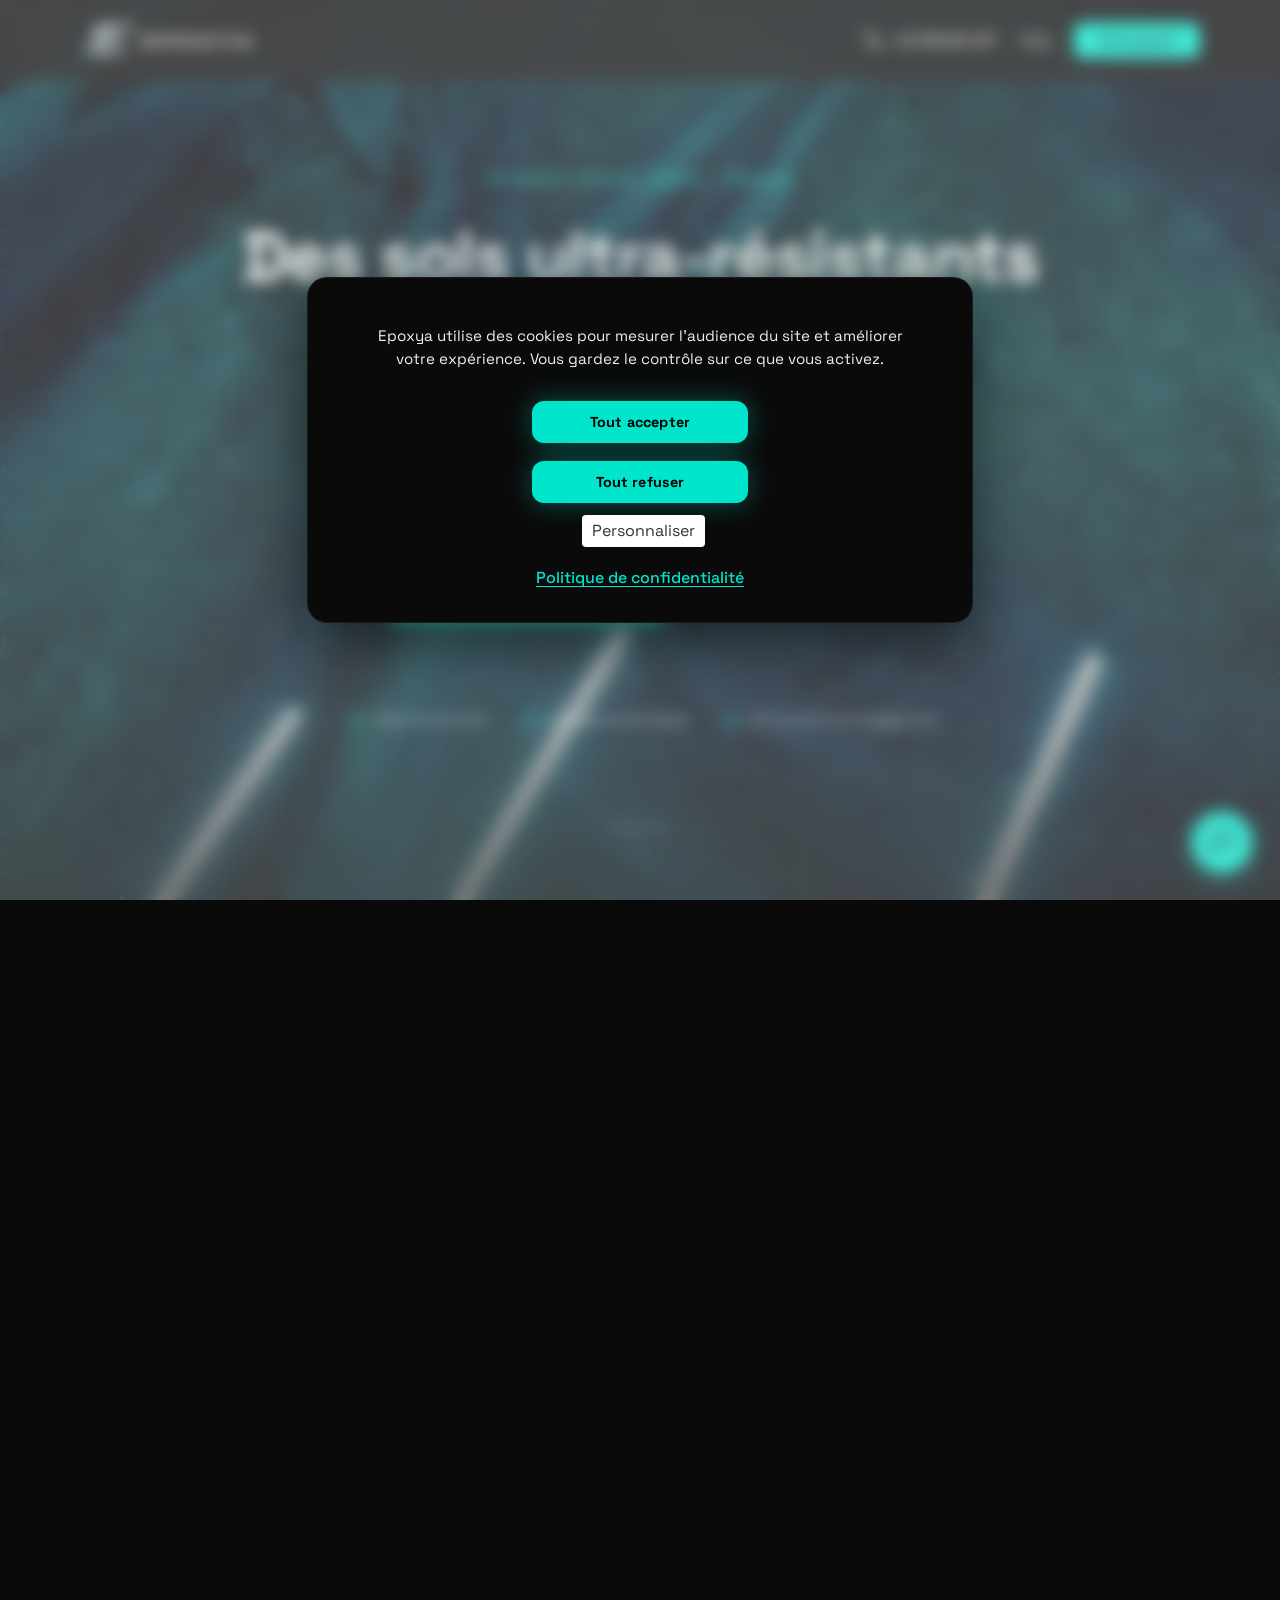
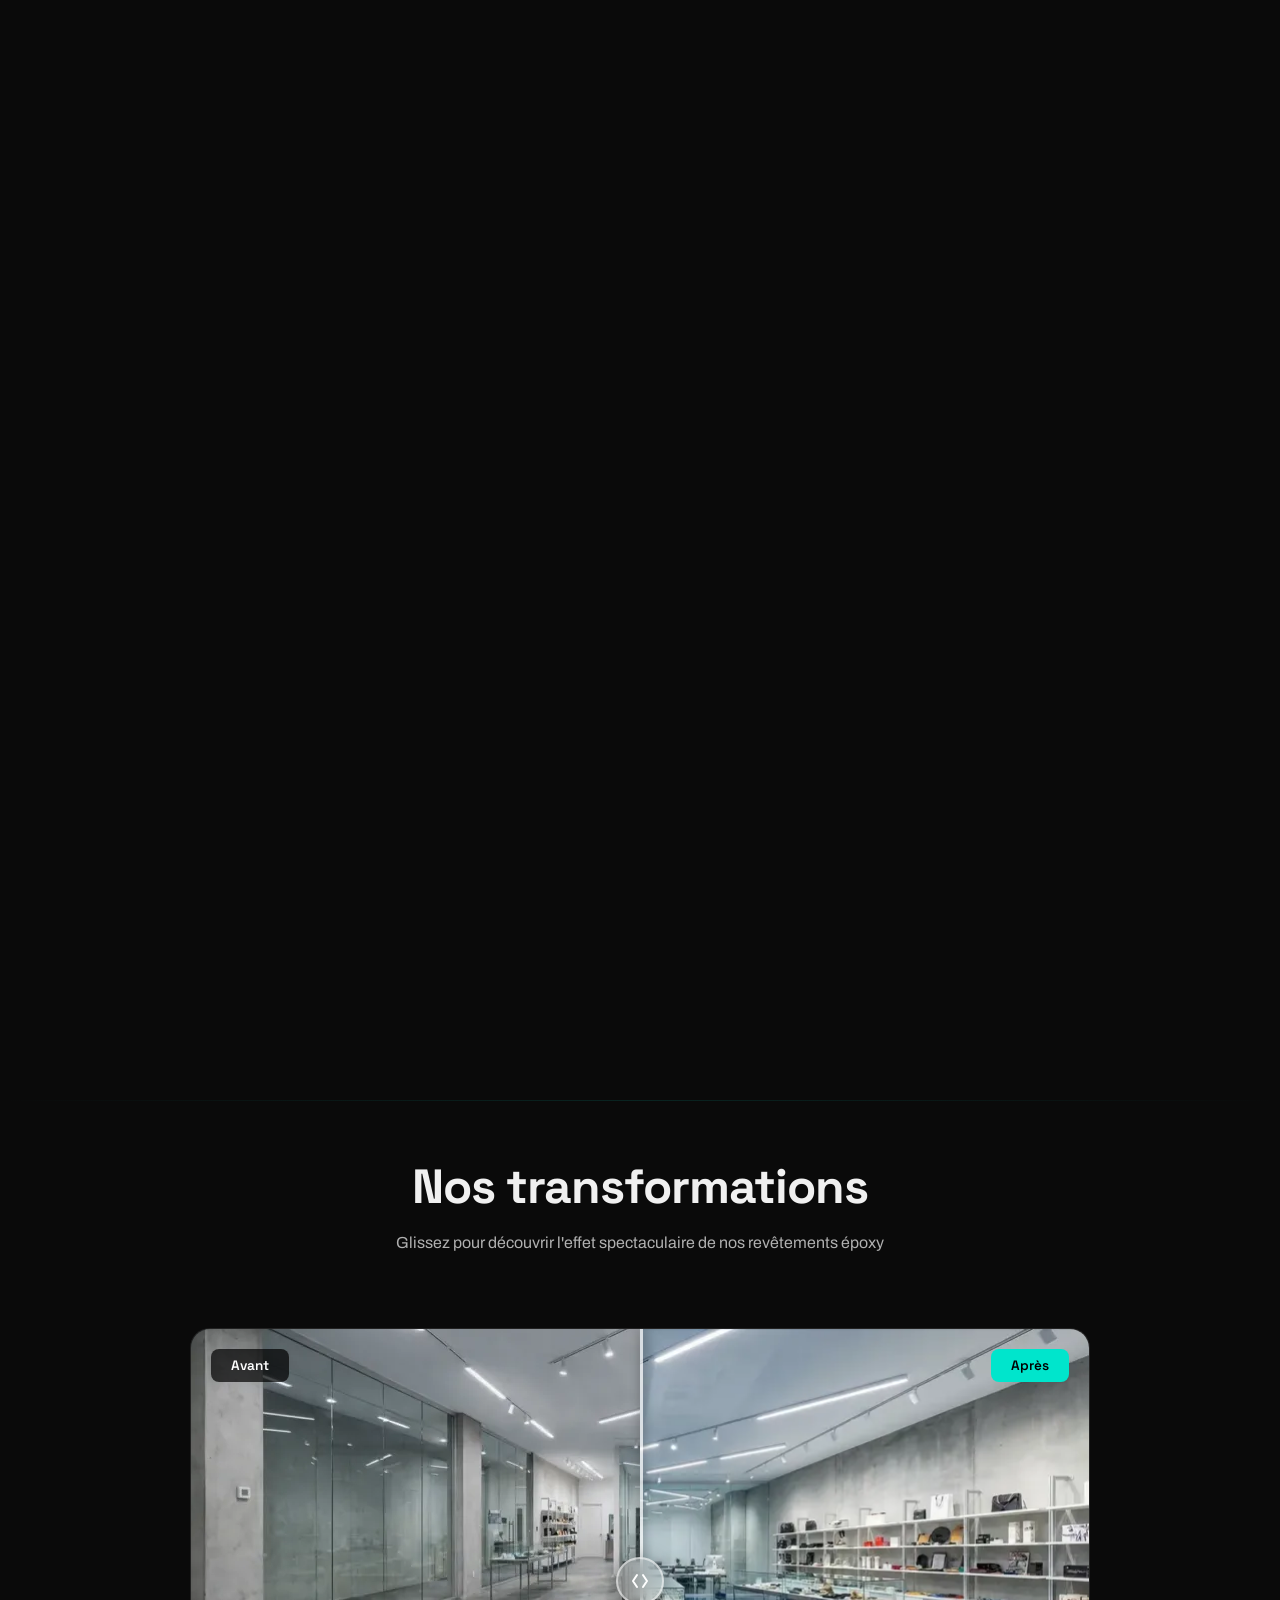
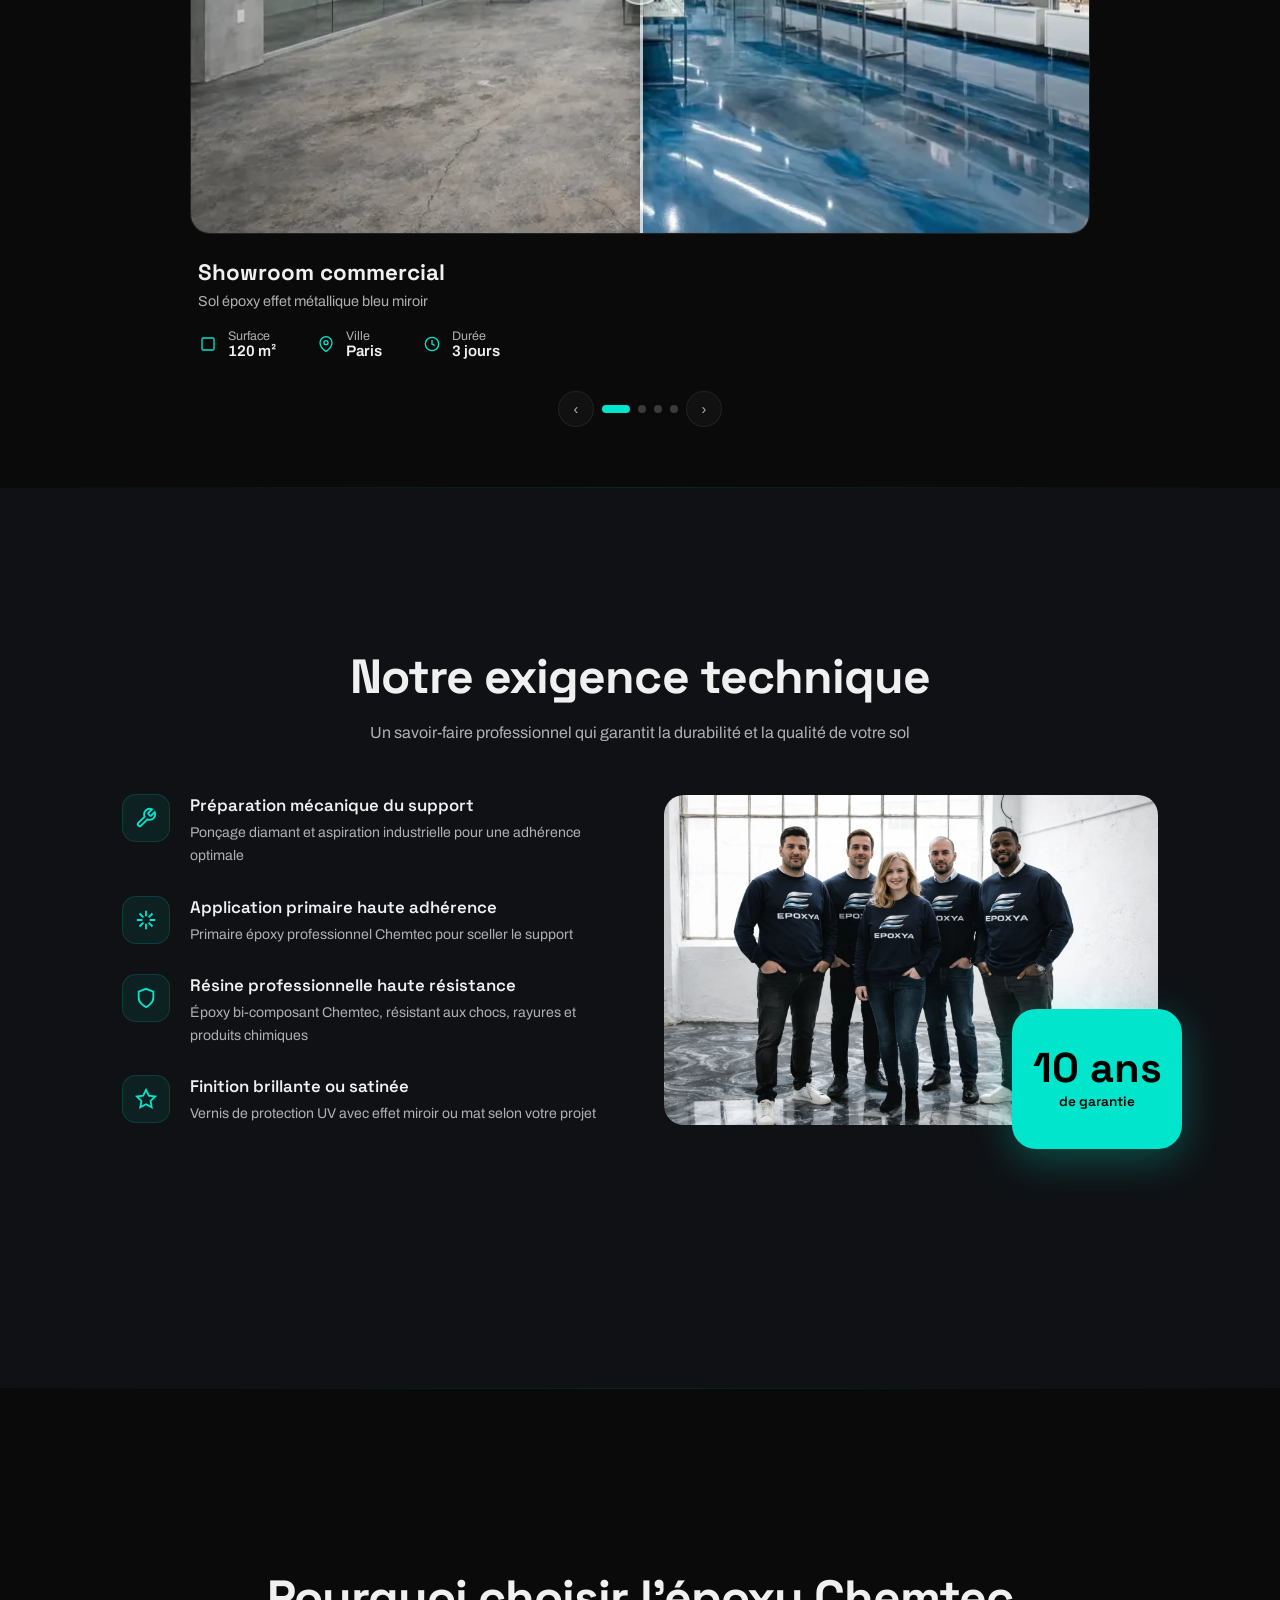
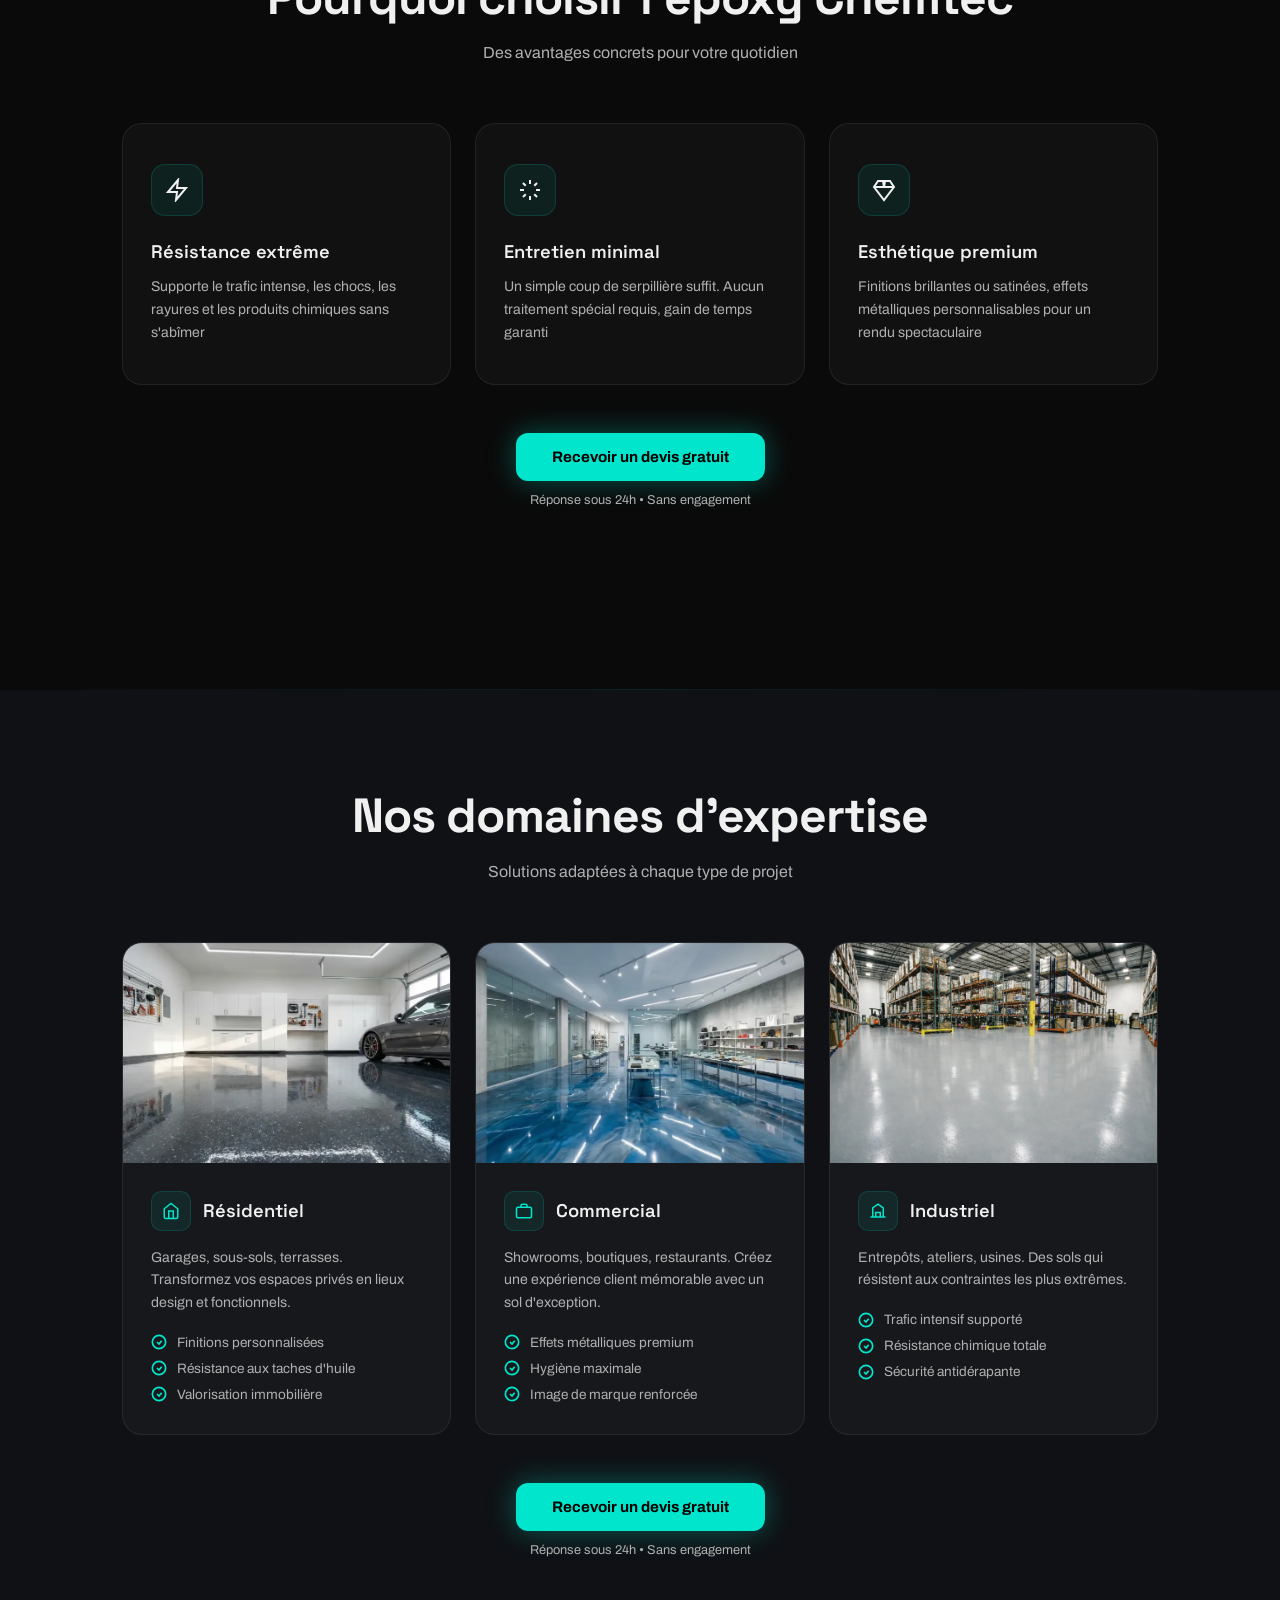
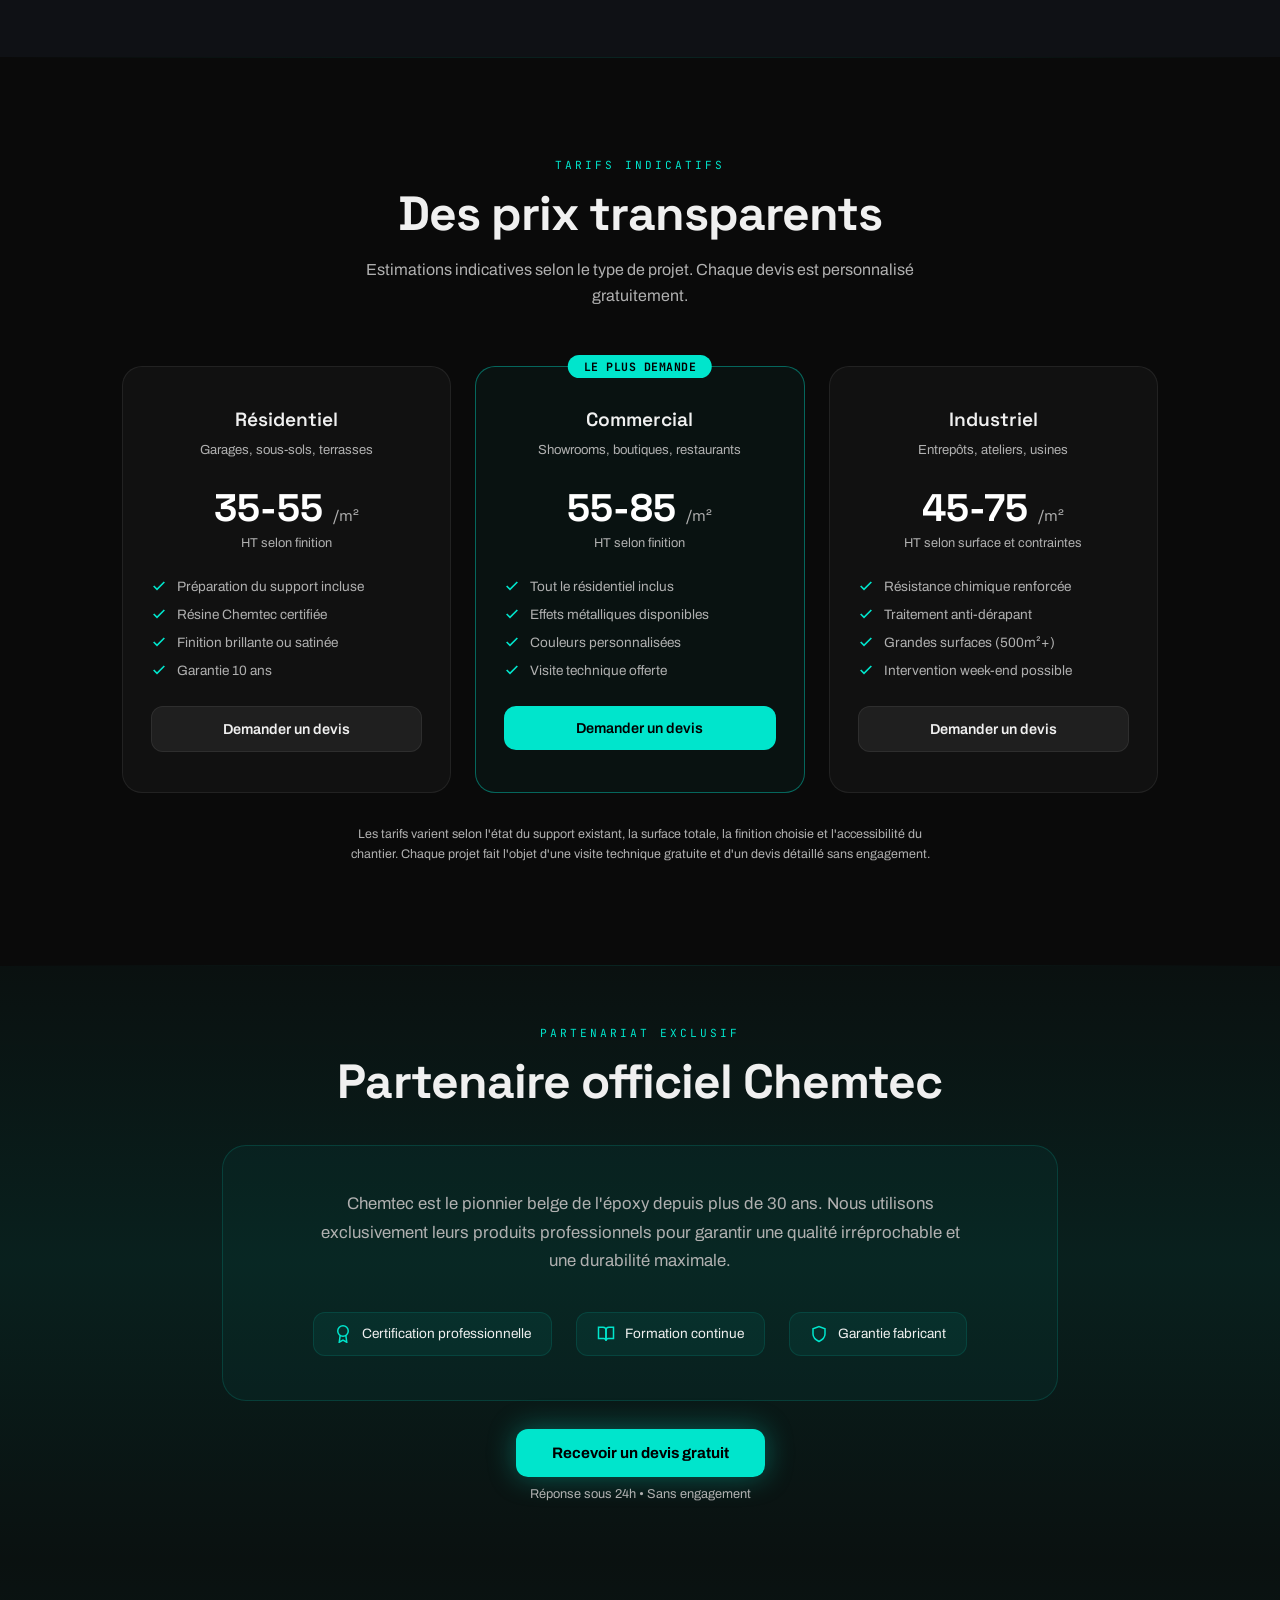
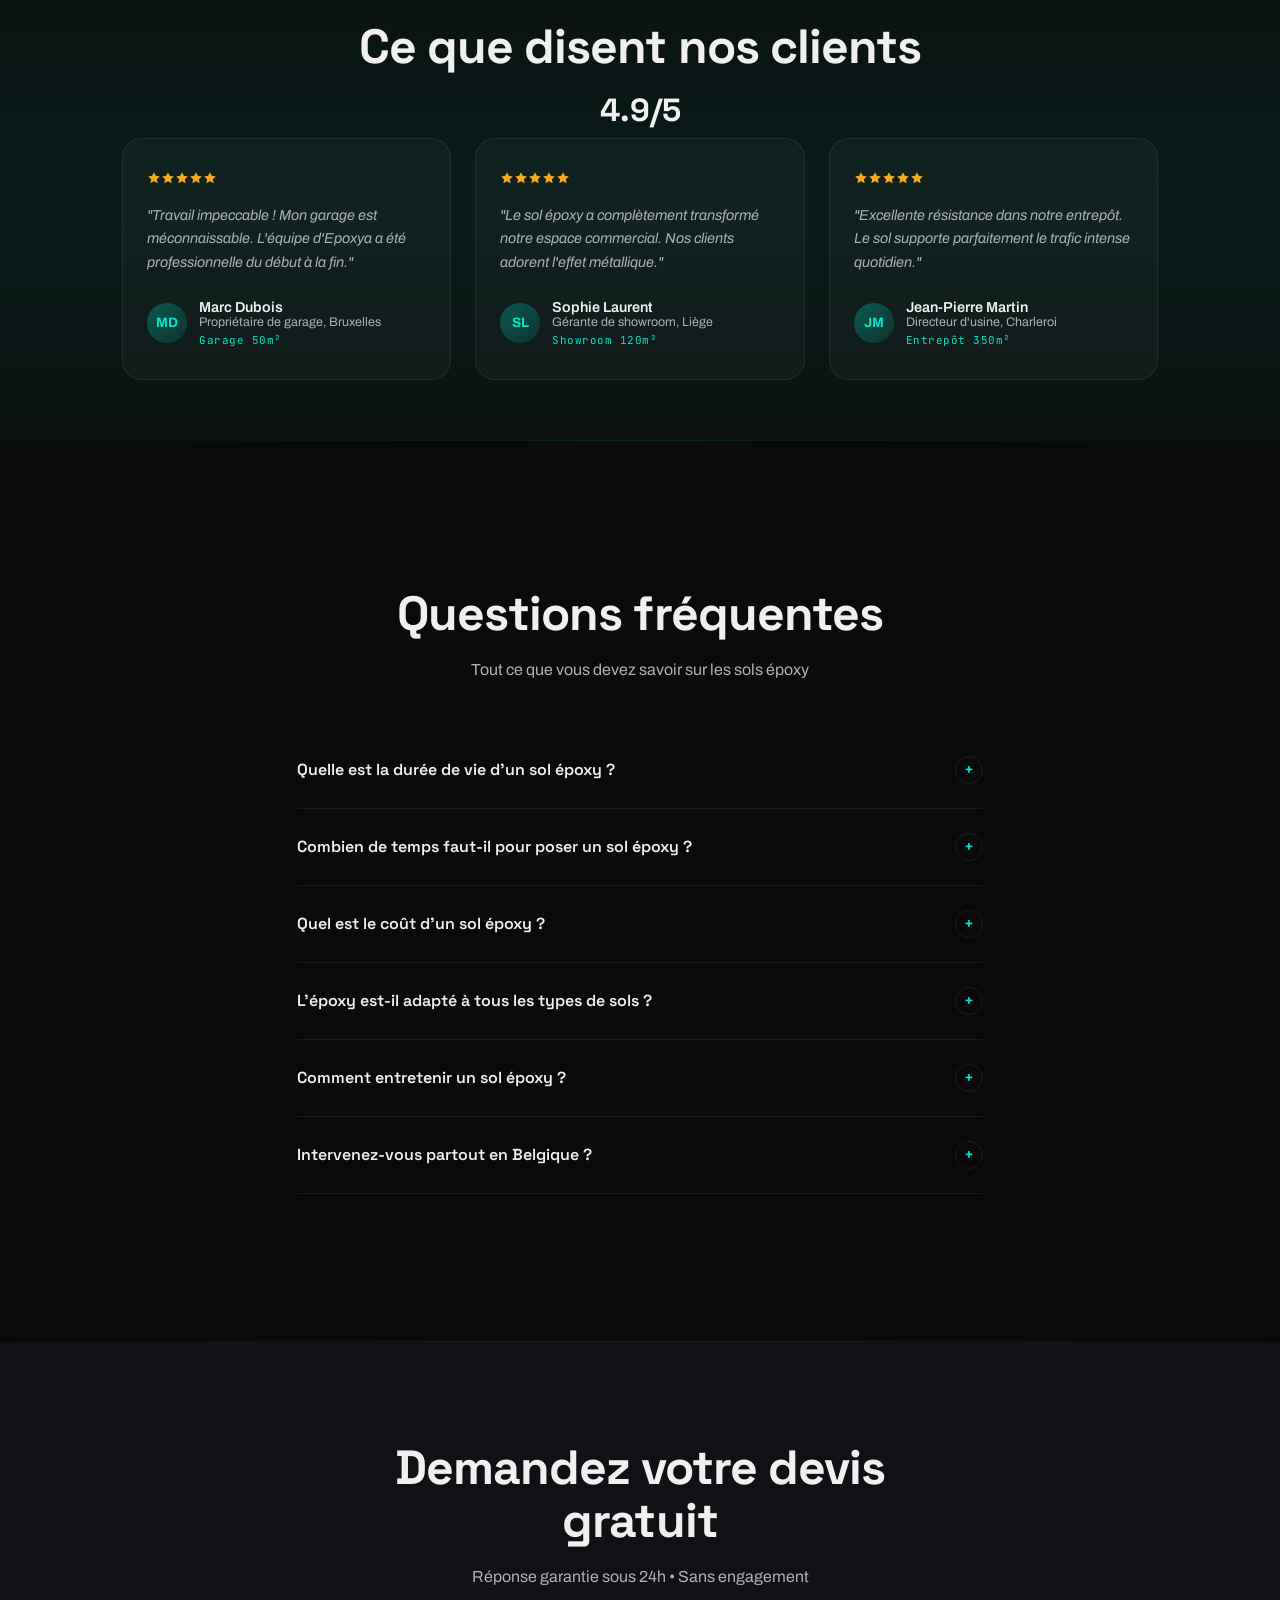
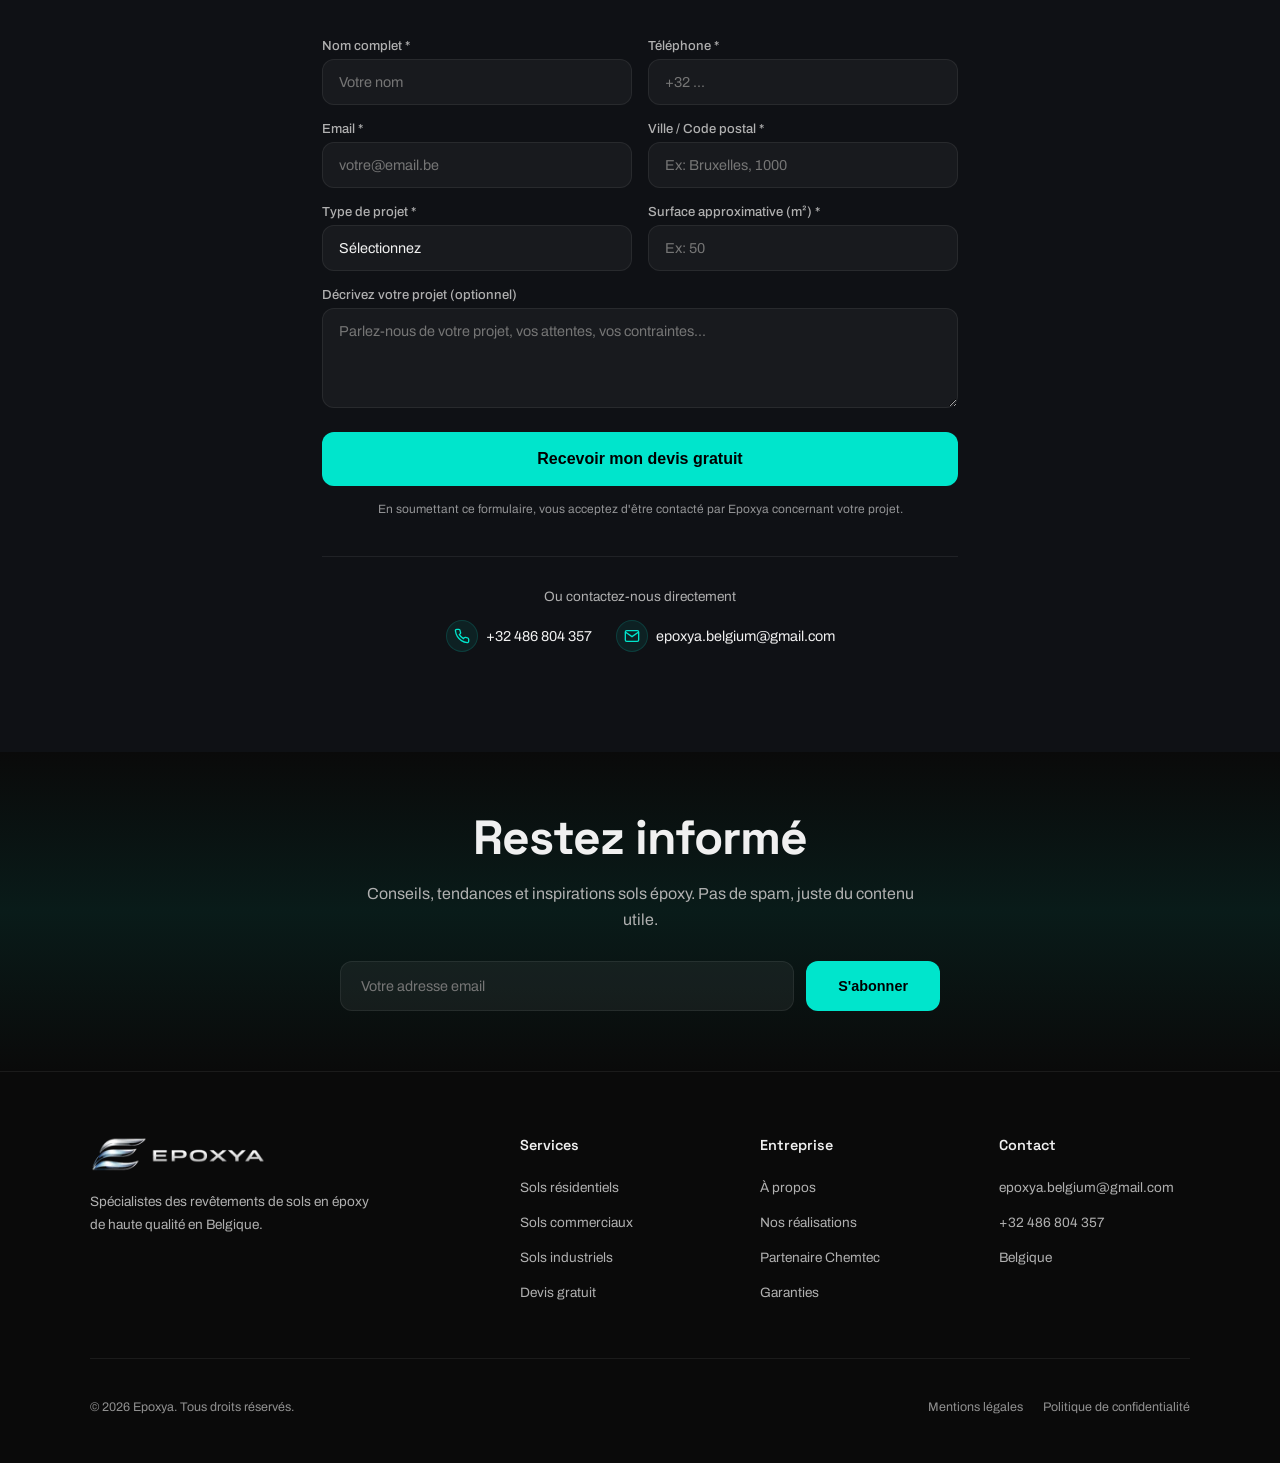
<file: index.html>
<!DOCTYPE html>
<html lang="fr">
<head>
  <!-- GA4 chargé via Tarteaucitron après consentement RGPD (init en bas du <head>) -->
  <meta charset="UTF-8" />
  <meta name="viewport" content="width=device-width, initial-scale=1.0" />
  <title>Epoxya — Pose Sol Époxy & Résine Belgique, Bruxelles, Liège | Devis Gratuit</title>
  <meta name="description" content="Epoxya, spécialiste de la pose de sols en résine époxy en Belgique. Garage, showroom, entrepôt. Partenaire Chemtec certifié. Devis gratuit sous 24h." />
  <meta name="keywords" content="sol époxy, résine époxy, pose résine époxy Bruxelles, sol époxy Liège, sol résine Belgique, revêtement époxy garage, sol époxy industriel, sol époxy commercial, Chemtec, Epoxya" />
  <meta name="author" content="Epoxya" />
  <meta name="robots" content="index, follow" />
  <link rel="canonical" href="https://epoxya.be/" />
  <link rel="icon" type="image/x-icon" href="/favicon.ico" />
  <link rel="icon" type="image/png" sizes="16x16" href="/favicon-16.png" />
  <link rel="icon" type="image/png" sizes="32x32" href="/favicon-32.png" />
  <link rel="apple-touch-icon" sizes="180x180" href="/apple-touch-icon.png" />
  <link rel="manifest" href="/manifest.json" />
  <meta name="theme-color" content="#00e5cc" />
  <link rel="preload" as="image" href="frames/frame_0001.webp" />

  <!-- Open Graph / Facebook -->
  <meta property="og:type" content="website" />
  <meta property="og:title" content="Epoxya — Sols Époxy Premium Belgique" />
  <meta property="og:description" content="Des sols ultra-résistants qui subliment vos espaces. Partenaire officiel Chemtec. Devis gratuit sous 24h." />
  <meta property="og:url" content="https://epoxya.be/" />
  <meta property="og:site_name" content="Epoxya" />
  <meta property="og:locale" content="fr_BE" />
  <meta property="og:image" content="https://epoxya.be/og-image.webp" />
  <meta property="og:image:width" content="1200" />
  <meta property="og:image:height" content="630" />

  <!-- Twitter -->
  <meta name="twitter:card" content="summary_large_image" />
  <meta name="twitter:title" content="Epoxya — Sols Époxy Premium Belgique" />
  <meta name="twitter:description" content="Pose de sols en résine époxy en Belgique. Devis gratuit sous 24h." />

  <!-- Schema.org / JSON-LD structured data -->
  <script type="application/ld+json">
  {
    "@context": "https://schema.org",
    "@type": "LocalBusiness",
    "name": "Epoxya",
    "description": "Spécialiste de la pose de sols en résine époxy en Belgique. Partenaire officiel Chemtec.",
    "url": "https://epoxya.be",
    "telephone": "+32486804357",
    "email": "epoxya.belgium@gmail.com",
    "areaServed": [
      { "@type": "Country", "name": "Belgium" },
      { "@type": "City", "name": "Bruxelles" },
      { "@type": "City", "name": "Liège" },
      { "@type": "City", "name": "Charleroi" }
    ],
    "serviceType": ["Pose de sol époxy", "Résine époxy", "Revêtement de sol industriel", "Sol époxy garage", "Sol époxy commercial"],
    "priceRange": "$$",
    "aggregateRating": {
      "@type": "AggregateRating",
      "ratingValue": "4.9",
      "reviewCount": "37",
      "bestRating": "5"
    },
    "hasOfferCatalog": {
      "@type": "OfferCatalog",
      "name": "Sols époxy",
      "itemListElement": [
        { "@type": "Offer", "itemOffered": { "@type": "Service", "name": "Sol époxy résidentiel" } },
        { "@type": "Offer", "itemOffered": { "@type": "Service", "name": "Sol époxy commercial" } },
        { "@type": "Offer", "itemOffered": { "@type": "Service", "name": "Sol époxy industriel" } }
      ]
    }
  }
  </script>

  <link rel="preconnect" href="https://fonts.googleapis.com" />
  <link rel="preconnect" href="https://fonts.gstatic.com" crossorigin />
  <link rel="preload" href="https://fonts.googleapis.com/css2?family=Space+Grotesk:wght@300;400;500;600;700&family=Archivo:wght@300;400;500;600;700&family=JetBrains+Mono:wght@400;500&display=swap" as="style" onload="this.onload=null;this.rel='stylesheet'" />
  <noscript><link rel="stylesheet" href="https://fonts.googleapis.com/css2?family=Space+Grotesk:wght@300;400;500;600;700&family=Archivo:wght@300;400;500;600;700&family=JetBrains+Mono:wght@400;500&display=swap" /></noscript>
  <style>
.skip-link { position: absolute; top: -40px; left: 0; background: var(--accent, #00e5cc); color: #000; padding: 8px 16px; z-index: 10000; font-weight: 600; text-decoration: none; } .skip-link:focus { top: 0; }
    .sr-only { position: absolute; width: 1px; height: 1px; padding: 0; margin: -1px; overflow: hidden; clip: rect(0,0,0,0); border: 0; }
    :root {
      --accent: #00e5cc;
      --accent-rgb: 0, 229, 204;
      --accent-light: #33ffee;
      --bg: #0a0a0a;
      --bg2: #0f1115;
      --text-primary: #f0f0f0;
      --text-secondary: #b0b0b0;
      --glass-bg: rgba(255, 255, 255, 0.03);
      --glass-border: rgba(255, 255, 255, 0.07);
    }

    *, *::before, *::after { box-sizing: border-box; margin: 0; padding: 0; }
    html { scroll-behavior: smooth; }

    body {
      background: var(--bg);
      color: var(--text-primary);
      font-family: 'Archivo', sans-serif;
      overflow-x: hidden;
      font-synthesis: none;
    }

    ::selection { background: var(--accent); color: #000; }

    ::-webkit-scrollbar { width: 6px; }
    ::-webkit-scrollbar-track { background: #111; }
    ::-webkit-scrollbar-thumb { background: linear-gradient(180deg, #00e5cc, #007a6e); border-radius: 3px; }

    /* ─── Scroll Progress ─── */
    #scrollProgress {
      position: fixed; top: 0; left: 0;
      height: 3px; width: 100%;
      background: linear-gradient(90deg, var(--accent), var(--accent-light));
      z-index: 10000;
      transform-origin: left;
      transform: scaleX(0);
      transition: transform 0.1s linear;
    }

    /* ─── Loader ─── */
    #loader {
      position: fixed; inset: 0;
      background: var(--bg);
      z-index: 9999;
      display: flex; align-items: center; justify-content: center;
      flex-direction: column; gap: 28px;
      transition: opacity 0.7s ease;
    }
    .loader-logo { width: 140px; opacity: 0.95; }
    .loader-text {
      font-family: 'JetBrains Mono', monospace;
      font-size: 0.75rem; letter-spacing: 4px;
      text-transform: uppercase; color: var(--text-secondary);
    }
    .loader-bar-track {
      width: 200px; height: 2px;
      background: rgba(255,255,255,0.08);
      border-radius: 2px; overflow: hidden;
    }
    .loader-bar-fill {
      height: 100%; width: 0%;
      background: linear-gradient(90deg, var(--accent), var(--accent-light));
      border-radius: 2px; transition: width 0.25s ease;
      box-shadow: 0 0 12px rgba(var(--accent-rgb), 0.6);
    }
    .loader-pct {
      font-family: 'JetBrains Mono', monospace;
      font-size: 0.65rem; color: var(--accent); letter-spacing: 2px;
    }

    /* ─── Navbar ─── */
    #navbar {
      position: fixed; top: 0; left: 0; right: 0;
      z-index: 1000;
      background: rgba(10, 10, 10, 0.85);
      backdrop-filter: blur(24px);
      -webkit-backdrop-filter: blur(24px);
      border-bottom: 1px solid var(--glass-border);
      transition: all 0.4s ease;
    }
    .nav-inner {
      max-width: 1200px; margin: 0 auto;
      padding: 16px 40px;
      display: flex; justify-content: space-between; align-items: center;
    }
    .nav-logo { display: flex; align-items: center; gap: 10px; }
    .nav-logo img { height: 36px; width: auto; }
    .nav-right { display: flex; align-items: center; gap: 24px; }
    .nav-phone {
      display: flex; align-items: center; gap: 8px;
      color: var(--text-primary); text-decoration: none;
      font-size: 0.9rem; font-weight: 500; min-height: 48px; padding: 8px 0;
    }
    .nav-phone svg { width: 18px; height: 18px; }
    .nav-blog {
      color: var(--text-secondary); text-decoration: none; min-height: 48px; display: flex; align-items: center;
      font-size: 0.9rem; font-weight: 500;
      transition: color 0.2s;
    }
    .nav-blog:hover { color: var(--accent); }
    .nav-cta {
      color: var(--bg); background: var(--accent);
      padding: 10px 24px; border-radius: 8px;
      font-weight: 600; font-size: 0.85rem;
      text-decoration: none; border: none; cursor: pointer;
      transition: box-shadow 0.25s ease, transform 0.2s ease;
    }
    .nav-cta:hover {
      box-shadow: 0 0 20px rgba(var(--accent-rgb), 0.45);
      transform: translateY(-1px);
    }

    /* ═══════════════════════════════════════
       SCROLL ANIMATION — Hero + Stats overlay
       ═══════════════════════════════════════ */
    .scroll-animation {
      height: 300vh; /* long scroll area for the animation */
      position: relative;
      z-index: 1;
    }
    .scroll-sticky {
      position: sticky;
      top: 0;
      height: 100vh;
      width: 100%;
      overflow: hidden;
    }
    #frameCanvas {
      position: absolute; top: 0; left: 0;
      width: 100%; height: 100%;
      z-index: 1;
    }
    .frame-overlay {
      position: absolute; inset: 0; z-index: 2;
      background: linear-gradient(180deg,
        rgba(0,0,0,0.4) 0%,
        rgba(0,0,0,0.15) 40%,
        rgba(0,0,0,0.4) 80%,
        rgba(0,0,0,0.7) 100%
      );
    }

    /* ─── Hero Content (over frame) ─── */
    #heroOverlay {
      position: absolute; inset: 0; z-index: 5;
      display: flex; flex-direction: column;
      align-items: center; justify-content: center;
      text-align: center; padding: 0 24px;
      will-change: opacity, transform;
    }
    .hero-badge {
      display: inline-flex; align-items: center; gap: 8px;
      color: var(--accent);
      font-family: 'JetBrains Mono', monospace;
      font-size: 0.78rem; letter-spacing: 1px; font-weight: 600;
      margin-bottom: 32px;
    }
    .hero-title {
      font-family: 'Space Grotesk', sans-serif;
      font-size: clamp(2.6rem, 5.5vw, 4.8rem);
      font-weight: 700; line-height: 1.08;
      letter-spacing: -0.02em; margin-bottom: 24px;
      text-shadow: 0 2px 40px rgba(0,0,0,0.5);
      min-height: 2.4em;
    }
    .hero-title em {
      font-style: normal;
      background: linear-gradient(135deg, var(--accent), var(--accent-light));
      -webkit-background-clip: text;
      -webkit-text-fill-color: transparent;
      background-clip: text;
    }
    .hero-subtitle {
      font-size: clamp(1rem, 1.8vw, 1.15rem);
      color: rgba(240,240,240,0.7);
      line-height: 1.7; max-width: 600px;
      margin: 0 auto 40px;
      text-shadow: 0 1px 20px rgba(0,0,0,0.7);
    }
    .hero-buttons { display: flex; gap: 16px; justify-content: center; flex-wrap: wrap; margin-bottom: 48px; }
    .btn-primary {
      background: var(--accent); color: #000;
      padding: 16px 36px; border-radius: 12px;
      font-weight: 700; font-size: 0.95rem;
      text-decoration: none; display: inline-flex; align-items: center; gap: 8px;
      box-shadow: 0 0 28px rgba(var(--accent-rgb), 0.35);
      transition: all 0.3s ease;
    }
    .btn-primary:hover { box-shadow: 0 0 45px rgba(var(--accent-rgb), 0.5); transform: translateY(-2px); }
    .btn-secondary {
      background: transparent; color: var(--text-primary);
      padding: 16px 36px; border-radius: 12px;
      font-weight: 500; font-size: 0.95rem;
      text-decoration: none; display: inline-flex; align-items: center; gap: 8px;
      transition: all 0.3s ease;
    }
    .btn-secondary:hover { color: var(--accent); }
    .hero-trust {
      display: flex; gap: 32px; flex-wrap: wrap; justify-content: center;
    }
    .trust-item {
      display: flex; align-items: center; gap: 8px;
      font-size: 0.85rem; color: rgba(255,255,255,0.6);
    }
    .trust-check {
      width: 20px; height: 20px; border-radius: 50%;
      background: rgba(var(--accent-rgb), 0.15);
      display: flex; align-items: center; justify-content: center;
      color: var(--accent); font-size: 0.7rem;
    }
    .scroll-hint {
      position: absolute; bottom: 28px; left: 50%;
      transform: translateX(-50%); z-index: 6;
      display: flex; flex-direction: column; align-items: center; gap: 8px;
      animation: hint-bounce 2.8s ease infinite;
    }
    .scroll-hint span {
      font-family: 'JetBrains Mono', monospace;
      font-size: 0.6rem; letter-spacing: 2px;
      text-transform: uppercase; color: rgba(255,255,255,0.55);
    }
    .scroll-arrow { width: 1px; height: 30px; background: linear-gradient(180deg, rgba(var(--accent-rgb),0.6), transparent); }
    @keyframes hint-bounce {
      0%, 100% { opacity: 0.5; transform: translateX(-50%) translateY(0); }
      50% { opacity: 0.9; transform: translateX(-50%) translateY(7px); }
    }

    /* ─── Stats Overlay (over frame, appears at 50%) ─── */
    #statsOverlay {
      position: absolute; inset: 0; z-index: 5;
      display: flex; flex-direction: column;
      align-items: center; justify-content: center;
      will-change: opacity, transform;
      opacity: 0;
      transform: translateY(40px);
      pointer-events: none;
      background: radial-gradient(ellipse 80% 60% at 50% 50%, rgba(0,0,0,0.55) 0%, rgba(0,0,0,0.25) 100%);
    }
    .stats-overlay-title {
      font-family: 'Space Grotesk', sans-serif;
      font-size: clamp(1.6rem, 3.5vw, 2.4rem);
      font-weight: 700; color: #fff;
      text-align: center; margin-bottom: 40px;
      letter-spacing: -0.02em;
      text-shadow: 0 2px 20px rgba(0,0,0,0.7);
    }
    .stats-overlay-grid {
      display: grid; grid-template-columns: repeat(4, 1fr);
      gap: 20px; max-width: 1050px; width: 100%;
      padding: 0 32px;
    }
    .stat-overlay-item {
      text-align: center; padding: 36px 24px;
      position: relative;
      background: rgba(0, 229, 204, 0.10);
      border: 1px solid rgba(0, 229, 204, 0.25);
      border-radius: 20px;
      backdrop-filter: blur(16px);
      -webkit-backdrop-filter: blur(16px);
    }
    .stat-overlay-number {
      font-family: 'Space Grotesk', sans-serif;
      font-size: clamp(2.8rem, 6vw, 4.5rem); font-weight: 700;
      color: #ffffff; display: block; line-height: 1;
      margin-bottom: 14px;
      white-space: nowrap;
      text-shadow: 0 0 40px rgba(255,255,255,0.3), 0 2px 20px rgba(0,0,0,0.8);
    }
    .stat-overlay-label {
      font-size: 1rem; color: rgba(255,255,255,0.85);
      font-weight: 500; letter-spacing: 0.3px;
      text-shadow: 0 2px 12px rgba(0,0,0,0.9);
    }

    /* ═══════════════════════════════════════
       REMAINING SECTIONS — SNAP SCROLL
       ═══════════════════════════════════════ */
    .snap-section {
      min-height: 100vh;
      scroll-snap-align: start;
      position: relative;
      display: flex; align-items: center; justify-content: center;
      overflow: hidden;
    }
    .snap-section .section-inner {
      opacity: 0;
      transform: translateY(50px);
      transition: opacity 0.9s cubic-bezier(0.16, 1, 0.3, 1),
                  transform 0.9s cubic-bezier(0.16, 1, 0.3, 1);
      width: 100%;
    }
    .snap-section.in-view .section-inner {
      opacity: 1;
      transform: translateY(0);
    }

    /* ─── Section Commons ─── */
    .section-label {
      font-family: 'JetBrains Mono', monospace;
      font-size: 0.7rem; letter-spacing: 3px;
      text-transform: uppercase; color: var(--accent);
      margin-bottom: 16px;
    }
    .section-title {
      font-family: 'Space Grotesk', sans-serif;
      font-size: clamp(2rem, 4vw, 3rem);
      font-weight: 700; letter-spacing: -0.02em;
      line-height: 1.1; margin-bottom: 16px;
    }
    .section-sub {
      color: var(--text-secondary);
      font-size: 1rem; line-height: 1.65;
      max-width: 560px;
    }
    .section-divider {
      width: 100%; height: 1px;
      background: linear-gradient(90deg, transparent, rgba(var(--accent-rgb), 0.12), transparent);
    }

    /* ─── Transformations ─── */
    #transformations { background: var(--bg); }
    .transform-container {
      max-width: 1100px; margin: 0 auto;
      padding: 60px 32px; text-align: center;
    }
    .transform-slider {
      position: relative; width: 100%;
      max-width: 900px; margin: 48px auto 0;
      border-radius: 20px; overflow: hidden;
      aspect-ratio: 16/9; background: #111;
      border: 1px solid var(--glass-border);
      cursor: ew-resize;
    }
    .slider-img {
      width: 100%; height: 100%;
      object-fit: cover; display: block;
      position: absolute; top: 0; left: 0;
      user-select: none; -webkit-user-drag: none;
    }
    .slider-img-after { z-index: 1; position: relative; }
    .slider-before-wrap {
      position: absolute; top: 0; left: 0;
      width: 50%; height: 100%;
      overflow: hidden; z-index: 3;
    }
    .slider-img-before {
      position: absolute; top: 0; left: 0;
      /* Width matches the full .transform-slider, not the clipped wrap */
      width: 100vw; /* fallback */
      height: 100%; object-fit: cover;
    }
    /* Use container query-like trick: before img = same width as parent slider */
    .transform-slider .slider-img-before {
      width: var(--slider-w, 900px);
    }
    .slider-overlay {
      position: absolute; inset: 0; z-index: 6;
      display: flex; justify-content: space-between;
      align-items: flex-start; padding: 20px; pointer-events: none;
    }
    .slider-label {
      padding: 8px 20px; border-radius: 8px;
      font-family: 'Space Grotesk', sans-serif;
      font-size: 0.85rem; font-weight: 600;
    }
    .label-avant { background: rgba(0,0,0,0.7); color: #fff; }
    .label-apres { background: var(--accent); color: #000; }
    .slider-handle {
      position: absolute; top: 50%; left: 50%;
      transform: translate(-50%, -50%);
      width: 48px; height: 48px; border-radius: 50%;
      background: rgba(255,255,255,0.2);
      backdrop-filter: blur(10px);
      border: 2px solid rgba(255,255,255,0.5);
      display: flex; align-items: center; justify-content: center;
      cursor: ew-resize; color: #fff; font-size: 1.2rem; z-index: 5;
      box-shadow: 0 4px 20px rgba(0,0,0,0.4);
      transition: box-shadow 0.2s;
      touch-action: none;
    }
    .slider-handle:hover { box-shadow: 0 4px 30px rgba(0,0,0,0.6); border-color: #fff; }
    .slider-line {
      position: absolute; top: 0; bottom: 0;
      left: 50%; width: 3px; z-index: 4;
      background: rgba(255,255,255,0.7);
      box-shadow: 0 0 10px rgba(0,0,0,0.5);
    }
    .project-info {
      max-width: 900px; margin: 24px auto 0;
      text-align: left; padding: 0 8px;
    }
    .project-title {
      font-family: 'Space Grotesk', sans-serif;
      font-size: 1.4rem; font-weight: 700; margin-bottom: 6px;
    }
    .project-desc { color: var(--text-secondary); font-size: 0.9rem; margin-bottom: 20px; }
    .project-meta { display: flex; gap: 40px; flex-wrap: wrap; }
    .meta-item { display: flex; align-items: center; gap: 10px; }
    .meta-icon { color: var(--accent); font-size: 1.1rem; width: 20px; display: flex; justify-content: center; }
    .meta-label { font-size: 0.78rem; color: var(--text-secondary); }
    .meta-value { font-size: 0.95rem; font-weight: 600; }
    .carousel-dots {
      display: flex; gap: 8px; justify-content: center;
      margin-top: 32px; align-items: center;
    }
    .carousel-arrow {
      width: 36px; height: 36px; border-radius: 50%;
      background: var(--glass-bg); border: 1px solid var(--glass-border);
      color: var(--text-secondary); display: flex;
      align-items: center; justify-content: center;
      cursor: pointer; font-size: 0.9rem; transition: all 0.2s;
    }
    .carousel-arrow:hover { border-color: rgba(var(--accent-rgb), 0.3); color: var(--accent); }
    .dot {
      width: 8px; height: 8px; border-radius: 50%;
      background: rgba(255,255,255,0.2); transition: all 0.3s;
    }
    .dot.active { width: 28px; border-radius: 4px; background: var(--accent); }
    .dot { cursor: pointer; }

    /* Carousel slides */
    .carousel-wrapper {
      position: relative; max-width: 900px;
      margin: 24px auto 0; overflow: hidden;
    }
    .carousel-slide {
      display: none;
      width: 100%;
    }
    .carousel-slide.active { display: block; }
    /* During animation: old slide stays in flow, new slide overlays via absolute */
    .carousel-slide.is-entering {
      display: block;
      position: absolute;
      top: 0; left: 0; right: 0;
      z-index: 2;
    }
    .carousel-slide.is-leaving {
      display: block;
      position: relative;
      z-index: 1;
      animation: fadeOut 0.35s ease forwards;
    }
    .carousel-slide.slide-in-right { animation: slideIn 0.55s cubic-bezier(0.25, 1, 0.5, 1) forwards; }
    .carousel-slide.slide-in-left { animation: slideIn 0.55s cubic-bezier(0.25, 1, 0.5, 1) forwards; }
    @keyframes slideIn {
      from { opacity: 0; transform: translateX(var(--slide-from)); }
      to { opacity: 1; transform: translateX(0); }
    }
    @keyframes fadeOut {
      from { opacity: 1; }
      to { opacity: 0; }
    }

    /* ─── Exigence Technique ─── */
    #technique { background: var(--bg2); }
    .technique-header {
      text-align: center; max-width: 1100px;
      margin: 0 auto 48px; padding: 0 32px;
    }
    .technique-container {
      max-width: 1100px; margin: 0 auto;
      padding: 0 32px 100px;
      display: grid; grid-template-columns: 1fr 1fr;
      gap: 48px; align-items: center;
    }
    .technique-content { }
    .technique-steps { display: flex; flex-direction: column; gap: 28px; }
    .technique-step { display: flex; gap: 20px; align-items: flex-start; }
    .step-icon {
      width: 48px; height: 48px; flex-shrink: 0;
      border-radius: 14px;
      background: rgba(var(--accent-rgb), 0.08);
      border: 1px solid rgba(var(--accent-rgb), 0.15);
      display: flex; align-items: center; justify-content: center;
      color: var(--accent); font-size: 1.2rem;
    }
    .step-text h3 {
      font-family: 'Space Grotesk', sans-serif;
      font-size: 1.05rem; font-weight: 600; margin-bottom: 6px;
    }
    .step-text p { font-size: 0.88rem; color: var(--text-secondary); line-height: 1.6; }
    .technique-visual {
      position: relative; border-radius: 20px;
      overflow: visible;
    }
    .technique-img {
      width: 100%; height: auto; border-radius: 20px;
      display: block;
    }
    .guarantee-badge {
      position: absolute; bottom: -24px; right: -24px;
      background: var(--accent); color: #000;
      width: 170px; height: 140px; border-radius: 24px;
      display: flex; flex-direction: column;
      align-items: center; justify-content: center;
      gap: 4px;
      font-family: 'Space Grotesk', sans-serif;
      box-shadow: 0 10px 40px rgba(var(--accent-rgb), 0.3);
      z-index: 2;
    }
    .guarantee-badge .num { font-size: 2.6rem; font-weight: 700; line-height: 1; white-space: nowrap; }
    .guarantee-badge .txt { font-size: 0.85rem; font-weight: 600; }

    /* ─── Avantages ─── */
    #avantages { background: var(--bg); }
    .avantages-container {
      max-width: 1100px; margin: 0 auto;
      padding: 100px 32px; text-align: center;
    }
    .avantages-grid {
      display: grid; grid-template-columns: repeat(3, 1fr);
      gap: 24px; margin: 56px 0 48px;
    }
    .avantage-card {
      background: var(--glass-bg);
      border: 1px solid var(--glass-border);
      border-radius: 20px; padding: 40px 28px; text-align: left;
      transition: transform 0.3s ease, border-color 0.3s;
    }
    .avantage-card:hover { transform: translateY(-5px); border-color: rgba(var(--accent-rgb), 0.2); }
    .avantage-icon {
      width: 52px; height: 52px; border-radius: 14px;
      background: rgba(var(--accent-rgb), 0.08);
      border: 1px solid rgba(var(--accent-rgb), 0.15);
      display: flex; align-items: center; justify-content: center;
      font-size: 1.5rem; margin-bottom: 24px;
    }
    .avantage-card h3 {
      font-family: 'Space Grotesk', sans-serif;
      font-size: 1.15rem; font-weight: 600; margin-bottom: 12px;
    }
    .avantage-card p { font-size: 0.88rem; color: var(--text-secondary); line-height: 1.65; }

    /* ─── Domaines ─── */
    #domaines { background: var(--bg2); }
    .domaines-container {
      max-width: 1100px; margin: 0 auto;
      padding: 100px 32px; text-align: center;
    }
    .domaines-grid {
      display: grid; grid-template-columns: repeat(3, 1fr);
      gap: 24px; margin-top: 56px;
    }
    .domaine-card {
      background: var(--glass-bg);
      border: 1px solid var(--glass-border);
      border-radius: 20px; text-align: left;
      transition: transform 0.3s ease, border-color 0.3s;
      overflow: hidden;
    }
    .domaine-card:hover { transform: translateY(-5px); border-color: rgba(var(--accent-rgb), 0.25); }
    .domaine-card-img {
      width: 100%; height: 220px;
      object-fit: cover; display: block;
    }
    .domaine-card-body { padding: 28px 28px 32px; }
    .domaine-header { display: flex; align-items: center; gap: 12px; margin-bottom: 16px; }
    .domaine-icon {
      width: 40px; height: 40px; border-radius: 10px;
      background: rgba(var(--accent-rgb), 0.08);
      border: 1px solid rgba(var(--accent-rgb), 0.15);
      display: flex; align-items: center; justify-content: center;
      color: var(--accent);
    }
    .domaine-card h3 {
      font-family: 'Space Grotesk', sans-serif;
      font-size: 1.15rem; font-weight: 600;
    }
    .domaine-card-body > p { font-size: 0.88rem; color: var(--text-secondary); line-height: 1.6; margin-bottom: 20px; }
    .domaine-features { list-style: none; display: flex; flex-direction: column; gap: 10px; }
    .domaine-features li {
      display: flex; align-items: center; gap: 10px;
      font-size: 0.85rem; color: var(--text-secondary);
    }
    .domaine-features li svg { flex-shrink: 0; }
    .domaine-features li::before { display: none; }

    /* ─── Partenaire ─── */
    /* ─── Tarifs ─── */
    #tarifs { background: var(--bg); }
    .tarifs-container {
      max-width: 1100px; margin: 0 auto;
      padding: 100px 32px; text-align: center;
    }
    .tarifs-grid {
      display: grid; grid-template-columns: repeat(3, 1fr);
      gap: 24px; margin: 56px 0 32px;
    }
    .tarif-card {
      background: var(--glass-bg);
      border: 1px solid var(--glass-border);
      border-radius: 20px; padding: 40px 28px;
      text-align: center;
      transition: transform 0.3s ease, border-color 0.3s;
      position: relative;
    }
    .tarif-card:hover { transform: translateY(-5px); border-color: rgba(var(--accent-rgb), 0.25); }
    .tarif-card.popular {
      border-color: rgba(var(--accent-rgb), 0.4);
      background: rgba(var(--accent-rgb), 0.04);
    }
    .tarif-badge {
      position: absolute; top: -12px; left: 50%;
      transform: translateX(-50%);
      background: var(--accent); color: #000;
      padding: 4px 16px; border-radius: 20px;
      font-size: 0.72rem; font-weight: 700;
      font-family: 'JetBrains Mono', monospace;
      letter-spacing: 0.5px; text-transform: uppercase;
    }
    .tarif-type {
      font-family: 'Space Grotesk', sans-serif;
      font-size: 1.2rem; font-weight: 600;
      margin-bottom: 8px;
    }
    .tarif-desc {
      font-size: 0.82rem; color: var(--text-secondary);
      margin-bottom: 24px; line-height: 1.5;
    }
    .tarif-price {
      font-family: 'Space Grotesk', sans-serif;
      font-size: 2.4rem; font-weight: 700;
      color: #fff; margin-bottom: 4px;
    }
    .tarif-price span { font-size: 1rem; font-weight: 400; color: var(--text-secondary); }
    .tarif-unit { font-size: 0.8rem; color: var(--text-secondary); margin-bottom: 28px; }
    .tarif-features {
      list-style: none; text-align: left;
      display: flex; flex-direction: column; gap: 12px;
      margin-bottom: 28px;
    }
    .tarif-features li {
      display: flex; align-items: center; gap: 10px;
      font-size: 0.85rem; color: var(--text-secondary);
    }
    .tarif-features li svg { flex-shrink: 0; }
    .tarif-cta {
      display: block; width: 100%;
      padding: 14px; border-radius: 12px;
      text-decoration: none; font-weight: 600;
      font-size: 0.9rem; text-align: center;
      transition: all 0.3s;
    }
    .tarif-cta-primary {
      background: var(--accent); color: #000;
    }
    .tarif-cta-primary:hover { box-shadow: 0 0 30px rgba(var(--accent-rgb), 0.4); }
    .tarif-cta-secondary {
      background: rgba(255,255,255,0.06);
      border: 1px solid var(--glass-border);
      color: var(--text-primary);
    }
    .tarif-cta-secondary:hover { border-color: rgba(var(--accent-rgb), 0.3); }
    .tarif-note {
      font-size: 0.78rem; color: var(--text-secondary);
      max-width: 600px; margin: 0 auto;
      line-height: 1.6;
    }

    #partenaire {
      background: linear-gradient(180deg,
        rgba(0, 229, 204, 0.03) 0%,
        rgba(0, 229, 204, 0.10) 50%,
        rgba(0, 229, 204, 0.03) 100%
      );
    }
    .partenaire-container {
      max-width: 900px; margin: 0 auto;
      padding: 60px 32px; text-align: center;
    }
    .partenaire-box {
      background: rgba(var(--accent-rgb), 0.04);
      border: 1px solid rgba(var(--accent-rgb), 0.15);
      border-radius: 24px; padding: 44px 40px; margin-top: 36px;
    }
    .partenaire-box p {
      font-size: 1.05rem; color: var(--text-secondary);
      line-height: 1.7; margin-bottom: 36px;
      max-width: 640px; margin-left: auto; margin-right: auto;
    }
    .certif-grid { display: flex; gap: 24px; justify-content: center; flex-wrap: wrap; }
    .certif-item {
      display: flex; align-items: center; gap: 10px;
      padding: 12px 20px; border-radius: 12px;
      background: rgba(var(--accent-rgb), 0.06);
      border: 1px solid rgba(var(--accent-rgb), 0.12);
      font-size: 0.85rem; color: var(--text-primary);
    }
    .certif-item span:first-child { color: var(--accent); font-size: 1.1rem; }

    /* ─── Témoignages ─── */
    #temoignages {
      background: linear-gradient(180deg,
        rgba(0, 229, 204, 0.03) 0%,
        rgba(0, 229, 204, 0.08) 50%,
        rgba(0, 229, 204, 0.03) 100%
      );
    }
    .temoignages-container {
      max-width: 1100px; margin: 0 auto;
      padding: 60px 32px; text-align: center;
    }
    .rating-display {
      display: flex; align-items: center; gap: 12px;
      justify-content: center; margin-bottom: 8px;
    }
    .rating-stars { color: #f5a623; font-size: 1.4rem; letter-spacing: 2px; }
    .rating-number {
      font-family: 'Space Grotesk', sans-serif;
      font-size: 2rem; font-weight: 700;
    }
    .rating-sub { font-size: 0.85rem; color: var(--text-secondary); margin-bottom: 48px; }
    .temoignages-grid {
      display: grid; grid-template-columns: repeat(3, 1fr); gap: 24px;
    }
    .temoin-card {
      background: var(--glass-bg);
      border: 1px solid var(--glass-border);
      border-radius: 20px; padding: 32px 24px; text-align: left;
    }
    .temoin-stars { color: #f5a623; font-size: 0.9rem; margin-bottom: 16px; letter-spacing: 2px; }
    .temoin-text { font-size: 0.9rem; color: var(--text-secondary); line-height: 1.65; margin-bottom: 24px; font-style: italic; }
    .temoin-author { display: flex; align-items: center; gap: 12px; }
    .temoin-avatar {
      width: 40px; height: 40px; border-radius: 50%;
      background: linear-gradient(135deg, rgba(var(--accent-rgb), 0.3), rgba(var(--accent-rgb), 0.1));
      display: flex; align-items: center; justify-content: center;
      font-weight: 700; font-size: 0.85rem; color: var(--accent);
    }
    .temoin-name { font-weight: 600; font-size: 0.9rem; }
    .temoin-role { font-size: 0.78rem; color: var(--text-secondary); }
    .temoin-project {
      margin-top: 4px; font-family: 'JetBrains Mono', monospace;
      font-size: 0.68rem; color: var(--accent); letter-spacing: 0.5px;
    }

    /* ─── FAQ ─── */
    #faq { background: var(--bg); }
    .faq-container {
      max-width: 750px; margin: 0 auto;
      padding: 100px 32px; text-align: center;
    }
    .faq-list { margin-top: 48px; text-align: left; }
    .faq-item { border-bottom: 1px solid var(--glass-border); }
    .faq-question {
      width: 100%; padding: 24px 0;
      background: none; border: none;
      color: var(--text-primary);
      font-family: 'Space Grotesk', sans-serif;
      font-size: 1rem; font-weight: 600;
      text-align: left; cursor: pointer;
      display: flex; justify-content: space-between; align-items: center;
      gap: 16px; transition: color 0.2s;
    }
    .faq-question:hover { color: var(--accent); }
    .faq-icon {
      width: 28px; height: 28px; flex-shrink: 0;
      border-radius: 50%;
      border: 1px solid var(--glass-border);
      display: flex; align-items: center; justify-content: center;
      font-size: 1rem; color: var(--accent);
      transition: transform 0.3s ease, background 0.3s;
    }
    .faq-item.open .faq-icon {
      transform: rotate(45deg);
      background: rgba(var(--accent-rgb), 0.1);
    }
    .faq-answer {
      max-height: 0; overflow: hidden;
      transition: max-height 0.4s ease;
    }
    .faq-item.open .faq-answer { max-height: 200px; }
    .faq-answer p {
      padding: 0 0 24px;
      font-size: 0.9rem; color: var(--text-secondary); line-height: 1.7;
    }

    /* ─── Devis ─── */
    #devis { background: var(--bg2); }
    .devis-container {
      max-width: 700px; margin: 0 auto;
      padding: 100px 32px; text-align: center;
    }
    .devis-form { margin-top: 48px; text-align: left; }
    .form-grid {
      display: grid; grid-template-columns: 1fr 1fr; gap: 16px;
    }
    .form-group { display: flex; flex-direction: column; gap: 6px; }
    .form-group.full { grid-column: 1 / -1; }
    .form-group label {
      font-size: 0.82rem; font-weight: 500; color: var(--text-secondary);
    }
    .form-group input,
    .form-group select,
    .form-group textarea {
      background: rgba(255,255,255,0.04);
      border: 1px solid var(--glass-border);
      border-radius: 12px; padding: 14px 16px;
      color: var(--text-primary);
      font-family: 'Archivo', sans-serif;
      font-size: 0.9rem; transition: border-color 0.2s; outline: none;
    }
    .form-group input:focus,
    .form-group select:focus,
    .form-group textarea:focus {
      border-color: rgba(var(--accent-rgb), 0.4);
    }
    .form-group textarea { resize: vertical; min-height: 100px; }
    .form-group select { appearance: none; cursor: pointer; }
    .form-submit {
      margin-top: 24px; width: 100%;
      background: var(--accent); color: #000;
      border: none; padding: 18px; border-radius: 12px;
      font-weight: 700; font-size: 1rem; cursor: pointer;
      transition: all 0.3s;
    }
    .form-submit:hover { box-shadow: 0 0 40px rgba(var(--accent-rgb), 0.4); }
    .form-consent {
      margin-top: 16px; font-size: 0.75rem;
      color: rgba(255,255,255,0.55); text-align: center;
    }
    .direct-contact {
      margin-top: 40px; padding-top: 32px;
      border-top: 1px solid var(--glass-border); text-align: center;
    }
    .direct-contact p { font-size: 0.85rem; color: var(--text-secondary); margin-bottom: 16px; }
    .contact-links { display: flex; gap: 24px; justify-content: center; flex-wrap: wrap; }
    .contact-link {
      display: flex; align-items: center; gap: 8px;
      color: var(--text-primary); text-decoration: none;
      font-size: 0.9rem; transition: color 0.2s;
    }
    .contact-link:hover { color: var(--accent); }
    .contact-link-icon {
      width: 32px; height: 32px; border-radius: 50%;
      background: rgba(var(--accent-rgb), 0.08);
      border: 1px solid rgba(var(--accent-rgb), 0.15);
      display: flex; align-items: center; justify-content: center;
      color: var(--accent); font-size: 0.9rem;
    }

    /* ─── Newsletter ─── */
    #newsletter {
      background: linear-gradient(180deg, var(--bg) 0%, rgba(0,229,204,0.08) 50%, var(--bg) 100%);
      padding: 60px 32px;
      text-align: center;
    }
    .newsletter-container {
      max-width: 600px; margin: 0 auto;
    }
    .newsletter-form {
      display: flex; gap: 12px;
      margin-top: 28px;
    }
    .newsletter-form input {
      flex: 1; background: rgba(255,255,255,0.05);
      border: 1px solid var(--glass-border);
      border-radius: 12px; padding: 16px 20px;
      color: var(--text-primary); font-size: 0.9rem;
      font-family: 'Archivo', sans-serif; outline: none;
    }
    .newsletter-form input:focus { border-color: rgba(var(--accent-rgb), 0.4); }
    .newsletter-form button {
      background: var(--accent); color: #000;
      border: none; border-radius: 12px; padding: 16px 32px;
      font-weight: 700; font-size: 0.9rem; cursor: pointer;
      white-space: nowrap; transition: all 0.3s;
    }
    .newsletter-form button:hover { box-shadow: 0 0 30px rgba(var(--accent-rgb), 0.4); }
    .newsletter-success {
      display: none; margin-top: 16px;
      color: var(--accent); font-size: 0.9rem; font-weight: 500;
    }
    .newsletter-success.show { display: block; }
    .newsletter-error {
      display: none; margin-top: 16px;
      color: #ff6b6b; font-size: 0.9rem; font-weight: 500;
    }
    .newsletter-error.show { display: block; }
    .newsletter-form button:disabled {
      opacity: 0.6; cursor: not-allowed; box-shadow: none;
    }
    @media (max-width: 520px) {
      .newsletter-form { flex-direction: column; }
    }

    /* ─── Footer ─── */
    footer {
      background: var(--bg);
      border-top: 1px solid var(--glass-border);
      padding: 64px 32px 32px;
    }
    .footer-grid {
      max-width: 1100px; margin: 0 auto;
      display: grid; grid-template-columns: 2fr 1fr 1fr 1fr;
      gap: 48px; margin-bottom: 48px;
    }
    .footer-brand img { height: 36px; margin-bottom: 16px; }
    .footer-brand p { font-size: 0.85rem; color: var(--text-secondary); line-height: 1.65; max-width: 280px; }
    .footer-col h3 {
      font-family: 'Space Grotesk', sans-serif;
      font-size: 0.9rem; font-weight: 600; margin-bottom: 16px;
    }
    .footer-col a {
      display: block; color: var(--text-secondary);
      text-decoration: none; font-size: 0.85rem;
      padding: 10px 0; transition: color 0.2s;
    }
    .footer-col a:hover { color: var(--accent); }
    .footer-bottom {
      max-width: 1100px; margin: 0 auto;
      padding-top: 24px; border-top: 1px solid var(--glass-border);
      display: flex; justify-content: space-between; align-items: center;
      flex-wrap: wrap; gap: 12px;
    }
    .footer-copy { font-size: 0.78rem; color: rgba(255,255,255,0.55); }
    .footer-legal { display: flex; gap: 20px; }
    .footer-legal a { color: rgba(255,255,255,0.55); font-size: 0.78rem; text-decoration: none; padding: 8px 0; min-height: 48px; display: inline-flex; align-items: center; }
    .footer-legal a:hover { color: var(--accent); }

    /* ─── Back to Top ─── */
    .back-top {
      position: fixed; bottom: 100px; right: 28px;
      width: 48px; height: 48px; border-radius: 50%;
      background: rgba(255,255,255,0.08);
      border: 1px solid var(--glass-border);
      color: var(--text-secondary); cursor: pointer;
      display: flex; align-items: center; justify-content: center;
      z-index: 899;
      opacity: 0; pointer-events: none;
      transition: opacity 0.3s, background 0.3s, transform 0.2s;
    }
    .back-top.visible { opacity: 1; pointer-events: auto; }
    .back-top:hover { background: rgba(var(--accent-rgb), 0.15); color: var(--accent); transform: translateY(-2px); }

    /* ─── Chatbot ─── */
    .chatbot-btn {
      position: fixed; bottom: 28px; right: 28px;
      width: 60px; height: 60px; border-radius: 50%;
      background: var(--accent); color: #000;
      border: none; cursor: pointer; z-index: 900;
      display: flex; align-items: center; justify-content: center;
      box-shadow: 0 6px 24px rgba(var(--accent-rgb), 0.4);
      transition: transform 0.2s, box-shadow 0.2s;
    }
    .chatbot-btn:hover { transform: scale(1.08); box-shadow: 0 8px 32px rgba(var(--accent-rgb), 0.5); }
    .chatbot-btn.open { border-radius: 14px; }
    .chatbot-pulse {
      position: absolute; inset: -4px; border-radius: 50%;
      border: 2px solid var(--accent); opacity: 0;
      animation: chatPulse 2.5s ease infinite;
    }
    @keyframes chatPulse {
      0% { transform: scale(1); opacity: 0.6; }
      100% { transform: scale(1.5); opacity: 0; }
    }
    .chatbot-window {
      position: fixed; bottom: 100px; right: 28px;
      width: 370px; max-height: 520px;
      background: #141418; border: 1px solid var(--glass-border);
      border-radius: 20px; z-index: 901;
      display: none; flex-direction: column;
      overflow: hidden;
      box-shadow: 0 20px 60px rgba(0,0,0,0.6);
      animation: chatOpen 0.3s cubic-bezier(0.25,1,0.5,1);
    }
    .chatbot-window.visible { display: flex; }
    @keyframes chatOpen {
      from { opacity: 0; transform: translateY(20px) scale(0.95); }
      to { opacity: 1; transform: translateY(0) scale(1); }
    }
    .chatbot-header {
      padding: 18px 20px; display: flex; align-items: center; gap: 12px;
      border-bottom: 1px solid var(--glass-border);
    }
    .chatbot-avatar {
      width: 36px; height: 36px; border-radius: 50%;
      background: var(--accent);
      display: flex; align-items: center; justify-content: center;
      font-family: 'Space Grotesk', sans-serif;
      font-weight: 700; font-size: 0.7rem;
      color: #000; letter-spacing: -0.5px;
    }
    .chatbot-header-text .chatbot-title { font-size: 0.9rem; font-weight: 600; display: block; }
    .chatbot-header-text p { font-size: 0.72rem; color: var(--accent); }
    .chatbot-close {
      margin-left: auto; background: none; border: none;
      color: var(--text-secondary); cursor: pointer; font-size: 1.2rem;
      padding: 12px; min-width: 44px; min-height: 44px; display: flex; align-items: center; justify-content: center;
    }
    .chatbot-body {
      flex: 1; overflow-y: auto; padding: 16px;
      display: flex; flex-direction: column; gap: 12px;
      max-height: 340px;
    }
    .chat-msg {
      max-width: 85%; padding: 12px 16px;
      border-radius: 16px; font-size: 0.85rem;
      line-height: 1.55;
    }
    .chat-bot {
      background: rgba(255,255,255,0.06);
      border: 1px solid var(--glass-border);
      align-self: flex-start;
      border-bottom-left-radius: 4px;
    }
    .chat-user {
      background: rgba(var(--accent-rgb), 0.15);
      border: 1px solid rgba(var(--accent-rgb), 0.2);
      align-self: flex-end;
      border-bottom-right-radius: 4px;
    }
    .chat-options {
      display: flex; flex-direction: column; gap: 8px;
      align-self: flex-start; max-width: 85%;
    }
    .chat-option-btn {
      background: rgba(var(--accent-rgb), 0.08);
      border: 1px solid rgba(var(--accent-rgb), 0.2);
      border-radius: 12px; padding: 10px 16px;
      color: var(--text-primary); font-size: 0.82rem;
      cursor: pointer; text-align: left;
      transition: all 0.2s; font-family: 'Archivo', sans-serif;
    }
    .chat-option-btn:hover {
      background: rgba(var(--accent-rgb), 0.15);
      border-color: var(--accent);
    }
    .chatbot-input {
      display: flex; gap: 8px; padding: 12px 16px;
      border-top: 1px solid var(--glass-border);
    }
    .chatbot-input input {
      flex: 1; background: rgba(255,255,255,0.04);
      border: 1px solid var(--glass-border);
      border-radius: 10px; padding: 10px 14px;
      color: var(--text-primary); font-size: 0.85rem;
      font-family: 'Archivo', sans-serif; outline: none;
    }
    .chatbot-input input:focus { border-color: rgba(var(--accent-rgb), 0.4); }
    .chatbot-input button {
      background: var(--accent); color: #000;
      border: none; border-radius: 10px; padding: 10px 16px;
      cursor: pointer; font-weight: 600; font-size: 0.85rem;
      transition: box-shadow 0.2s;
    }
    .chatbot-input button:hover { box-shadow: 0 0 16px rgba(var(--accent-rgb), 0.4); }
    @media (max-width: 480px) {
      .chatbot-window { right: 12px; left: 12px; width: auto; bottom: 96px; }
      .chatbot-btn { bottom: 16px; right: 16px; }
    }

    /* ─── Responsive ─── */
    /* ═══ TABLET (1024px) ═══ */
    @media (max-width: 1024px) {
      .technique-container { grid-template-columns: 1fr; }
      .technique-visual { max-width: 500px; margin: 0 auto; }
      .avantages-grid { grid-template-columns: 1fr 1fr; }
      .domaines-grid { grid-template-columns: 1fr 1fr; }
      .tarifs-grid { grid-template-columns: 1fr 1fr; }
      .temoignages-grid { grid-template-columns: 1fr 1fr; }
      .footer-grid { grid-template-columns: 1fr 1fr; gap: 32px; }
      .stats-overlay-grid { grid-template-columns: repeat(2, 1fr); gap: 16px; }
      .stat-overlay-number { font-size: clamp(2rem, 5vw, 3rem); }
      .stats-overlay-title { font-size: 1.6rem; }
      .nav-inner { padding: 14px 24px; }
      .hero-title { font-size: clamp(2rem, 5vw, 3.5rem); }
      .project-meta { gap: 24px; }
    }

    /* ═══ MOBILE (768px) ═══ */
    @media (max-width: 768px) {
      .nav-phone { display: none; }
      .nav-blog { font-size: 0.82rem; }
      .nav-inner { padding: 12px 16px; }
      .nav-logo img { height: 28px; }
      .nav-right { gap: 14px; }
      .nav-cta { padding: 8px 16px; font-size: 0.78rem; }

      .scroll-animation { height: 250vh; }
      .hero-title { font-size: 2rem; }
      .hero-subtitle { font-size: 0.9rem; margin-bottom: 28px; }
      .hero-buttons { flex-direction: column; align-items: center; }
      .btn-primary, .btn-secondary { width: 100%; max-width: 300px; text-align: center; justify-content: center; }
      .hero-trust { flex-direction: column; align-items: center; gap: 10px; }
      .trust-item { font-size: 0.78rem; }
      .hero-badge { font-size: 0.65rem; }

      .stats-overlay-grid { grid-template-columns: repeat(2, 1fr); gap: 12px; padding: 0 16px; }
      .stat-overlay-item { padding: 24px 16px; border-radius: 16px; }
      .stat-overlay-number { font-size: 2rem; }
      .stat-overlay-label { font-size: 0.82rem; }
      .stats-overlay-title { font-size: 1.3rem; margin-bottom: 24px; }

      .section-title { font-size: 1.6rem; }
      .section-sub { font-size: 0.9rem; }
      .section-label { font-size: 0.65rem; }

      .transform-container { padding: 40px 16px; }
      .transform-slider { aspect-ratio: 4/3; border-radius: 14px; }
      .project-info { padding: 0; }
      .project-title { font-size: 1.15rem; }
      .project-meta { gap: 20px; flex-wrap: wrap; }
      .carousel-dots { margin-top: 20px; }

      .technique-container { grid-template-columns: 1fr; padding: 0 16px 60px; gap: 32px; }
      .technique-header { padding: 0 16px; margin-bottom: 32px; }
      .technique-visual { max-width: 100%; }
      .guarantee-badge { width: 120px; height: 100px; bottom: -12px; right: -12px; }
      .guarantee-badge .num { font-size: 1.8rem; }
      .step-icon { width: 40px; height: 40px; }
      .technique-steps { gap: 24px; }

      .avantages-container { padding: 60px 16px; }
      .avantages-grid { grid-template-columns: 1fr; margin: 32px 0 32px; }
      .avantage-card { padding: 28px 20px; }

      .domaines-container { padding: 60px 16px; }
      .domaines-grid { grid-template-columns: 1fr; margin-top: 32px; }
      .domaine-card-img { height: 180px; }

      .tarifs-grid { grid-template-columns: 1fr; }
      .tarifs-container { padding: 60px 16px; }
      .tarif-card { padding: 32px 20px; }

      .partenaire-container { padding: 48px 16px; }
      .partenaire-box { padding: 28px 20px; }
      .certif-grid { flex-direction: column; gap: 12px; }

      .temoignages-container { padding: 48px 16px; }
      .temoignages-grid { grid-template-columns: 1fr; }
      .temoin-card { padding: 24px 20px; }

      .faq-container { padding: 60px 16px; }
      .faq-question { font-size: 0.9rem; padding: 20px 0; }

      .devis-container { padding: 60px 16px; }
      .form-grid { grid-template-columns: 1fr; }

      .newsletter-form { flex-direction: column; }

      .footer-grid { grid-template-columns: 1fr; gap: 28px; }
      .footer-bottom { flex-direction: column; text-align: center; }
      .footer-legal { justify-content: center; }

      .back-top { bottom: 96px; right: 16px; width: 48px; height: 48px; }
      .chatbot-btn { bottom: 16px; right: 16px; width: 50px; height: 50px; }
      .chatbot-window { right: 12px; left: 12px; width: auto; bottom: 80px; max-height: 440px; }
    }

    /* ═══ SMALL MOBILE (420px) ═══ */
    @media (max-width: 420px) {
      .hero-title { font-size: 1.7rem; }
      .hero-badge { font-size: 0.58rem; padding: 5px 12px; }
      .stats-overlay-grid { grid-template-columns: 1fr 1fr; gap: 8px; }
      .stat-overlay-number { font-size: 1.7rem; }
      .stat-overlay-item { padding: 18px 12px; border-radius: 12px; }
      .stats-overlay-title { font-size: 1.1rem; }
      .section-title { font-size: 1.4rem; }
      .tarif-price { font-size: 2rem; }
      .rating-number { font-size: 1.6rem; }
    }
  </style>
  <!-- Tarteaucitron — gestion du consentement cookies (RGPD) -->
  <script src="/assets/tarteaucitron/tarteaucitron.js"></script>
  <link rel="stylesheet" href="/assets/tarteaucitron/tarteaucitron-custom.css">
  <script>
    tarteaucitron.init({
        "privacyUrl": "/confidentialite.html",
        "bodyPosition": "bottom",
        "hashtag": "#tarteaucitron",
        "cookieName": "tarteaucitron",
        "orientation": "middle",
        "groupServices": false,
        "showDetailsOnClick": true,
        "serviceDefaultState": "wait",
        "showAlertSmall": false,
        "cookieslist": true,
        "closePopup": false,
        "showIcon": true,
        "iconPosition": "BottomRight",
        "adblocker": false,
        "DenyAllCta": true,
        "AcceptAllCta": true,
        "highPrivacy": true,
        "handleBrowserDNTRequest": false,
        "removeCredit": false,
        "moreInfoLink": true,
        "useExternalCss": false,
        "useExternalJs": false,
        "readmoreLink": "/confidentialite.html",
        "mandatory": true,
        "mandatoryCta": true,
        "googleConsentMode": true,
        "partnersList": false
    });

    tarteaucitron.user.gtagUa = 'G-E133YGKSHF';
    (tarteaucitron.job = tarteaucitron.job || []).push('gtag');
  </script>
</head>
<body>

  <a href="#main-content" class="skip-link">Aller au contenu principal</a>

  <div id="scrollProgress"></div>

  <!-- Loader -->
  <div id="loader">
    <img src="logo.webp" class="loader-logo" alt="Epoxya" width="140" height="29" />
    <p class="loader-text">Chargement</p>
    <div class="loader-bar-track">
      <div class="loader-bar-fill" id="loaderBar"></div>
    </div>
    <span class="loader-pct" id="loaderPct">0%</span>
  </div>

  <!-- Navbar -->
  <nav id="navbar">
    <div class="nav-inner">
      <a href="#" class="nav-logo" aria-label="Accueil Epoxya" onclick="window.scrollTo({top:0,behavior:'smooth'});return false;">
        <img src="logo.webp" alt="Epoxya" width="176" height="36" />
      </a>
      <div class="nav-right">
        <a href="tel:+32486804357" class="nav-phone">
          <svg aria-hidden="true" viewBox="0 0 24 24" fill="none" stroke="currentColor" stroke-width="2" stroke-linecap="round" stroke-linejoin="round"><path d="M22 16.92v3a2 2 0 0 1-2.18 2 19.79 19.79 0 0 1-8.63-3.07 19.5 19.5 0 0 1-6-6A19.79 19.79 0 0 1 2.12 4.18 2 2 0 0 1 4.11 2h3a2 2 0 0 1 2 1.72c.127.96.362 1.903.7 2.81a2 2 0 0 1-.45 2.11L8.09 9.91a16 16 0 0 0 6 6l1.27-1.27a2 2 0 0 1 2.11-.45c.907.338 1.85.573 2.81.7A2 2 0 0 1 22 16.92z"/></svg>
          +32 486 804 357
        </a>
        <a href="blog.html" class="nav-blog">Blog</a>
        <a href="#devis" class="nav-cta">Devis gratuit</a>
      </div>
    </div>
  </nav>

  <!-- ═══════════════════════════════════════
       SCROLL ANIMATION — Hero + Stats
       300vh de scroll, sticky 100vh
       Hero disparait à 50%, Stats apparaissent après
       ═══════════════════════════════════════ -->
  <main id="main-content">
  <section class="scroll-animation">
    <div class="scroll-sticky">

      <!-- Canvas frames (z-index: 1) -->
      <canvas id="frameCanvas"></canvas>
      <div class="frame-overlay"></div>

      <!-- Hero overlay — visible de 0% à 50% -->
      <div id="heroOverlay">
        <div class="hero-badge">Partenaire officiel Chemtec &bull; Belgique</div>
        <h1 class="hero-title">
          Des sols ultra-résistants<br/>qui <em>subliment</em> vos<br/>espaces
        </h1>
        <p class="hero-subtitle">
          Un sol visuellement spectaculaire, facile à entretenir et conçu pour durer des décennies
        </p>
        <div class="hero-buttons">
          <a href="#devis" class="btn-primary">Demander un devis gratuit &rarr;</a>
          <a href="#transformations" class="btn-secondary">Voir nos réalisations</a>
        </div>
        <div class="hero-trust" style="margin-top: 40px;">
          <div class="trust-item"><div class="trust-check"><svg aria-hidden="true" width="12" height="12" viewBox="0 0 24 24" fill="none" stroke="currentColor" stroke-width="3"><polyline points="20 6 9 17 4 12"/></svg></div> Réponse sous 24h</div>
          <div class="trust-item"><div class="trust-check"><svg aria-hidden="true" width="12" height="12" viewBox="0 0 24 24" fill="none" stroke="currentColor" stroke-width="3"><polyline points="20 6 9 17 4 12"/></svg></div> Conseils personnalisés</div>
          <div class="trust-item"><div class="trust-check"><svg aria-hidden="true" width="12" height="12" viewBox="0 0 24 24" fill="none" stroke="currentColor" stroke-width="3"><polyline points="20 6 9 17 4 12"/></svg></div> Devis gratuit sans engagement</div>
        </div>
      </div>

      <!-- Stats overlay — visible de 50% à 100% -->
      <div id="statsOverlay">
        <h2 class="stats-overlay-title">La confiance, en chiffres</h2>
        <div class="stats-overlay-grid">
          <div class="stat-overlay-item" data-target="150" data-suffix="+">
            <span class="stat-overlay-number">0</span>
            <span class="stat-overlay-label">Projets réalisés</span>
          </div>
          <div class="stat-overlay-item" data-target="4.9" data-suffix="/5">
            <span class="stat-overlay-number">0</span>
            <span class="stat-overlay-label">Note moyenne</span>
          </div>
          <div class="stat-overlay-item" data-target="100" data-suffix="%">
            <span class="stat-overlay-number">0</span>
            <span class="stat-overlay-label">Clients satisfaits</span>
          </div>
          <div class="stat-overlay-item" data-target="10" data-suffix="&nbsp;ans">
            <span class="stat-overlay-number">0</span>
            <span class="stat-overlay-label">Garantie</span>
          </div>
        </div>
      </div>

      <!-- Scroll hint -->
      <div class="scroll-hint" id="scrollHint">
        <span>Scrollez</span>
        <div class="scroll-arrow"></div>
      </div>

    </div>
  </section>

  <div class="section-divider"></div>

  <!-- ═══════ TRANSFORMATIONS ═══════ -->
  <section id="transformations" class="snap-section">
    <div class="section-inner">
      <div class="transform-container">
        <h2 class="section-title">Nos transformations</h2>
        <p class="section-sub" style="margin: 0 auto;">Glissez pour découvrir l'effet spectaculaire de nos revêtements époxy</p>

        <!-- Carousel wrapper -->
        <div class="carousel-wrapper" id="carouselWrapper">

          <!-- Slide 1 — Showroom (premier) -->
          <div class="carousel-slide active" data-slide="0">
            <div class="transform-slider" data-slider>
              <img loading="lazy" src="shoowroom2.webp" alt="Après" class="slider-img slider-img-after" width="900" height="503" />
              <div class="slider-before-wrap">
                <img loading="lazy" src="shoowroom1.webp" alt="Avant" class="slider-img slider-img-before" width="900" height="600" />
              </div>
              <div class="slider-overlay">
                <span class="slider-label label-avant">Avant</span>
                <span class="slider-label label-apres">Après</span>
              </div>
              <div class="slider-line"></div>
              <div class="slider-handle"><svg aria-hidden="true" width="20" height="20" viewBox="0 0 20 20" fill="none"><path d="M7 4l-4 6 4 6M13 4l4 6-4 6" stroke="#fff" stroke-width="2" stroke-linecap="round" stroke-linejoin="round"/></svg></div>
            </div>
            <div class="project-info">
              <h3 class="project-title">Showroom commercial</h3>
              <p class="project-desc">Sol époxy effet métallique bleu miroir</p>
              <div class="project-meta">
                <div class="meta-item">
                  <span class="meta-icon"><svg aria-hidden="true" width="16" height="16" viewBox="0 0 24 24" fill="none" stroke="currentColor" stroke-width="2"><rect x="3" y="3" width="18" height="18" rx="2"/></svg></span>
                  <div><div class="meta-label">Surface</div><div class="meta-value">120 m²</div></div>
                </div>
                <div class="meta-item">
                  <span class="meta-icon"><svg aria-hidden="true" width="16" height="16" viewBox="0 0 24 24" fill="none" stroke="currentColor" stroke-width="2"><path d="M21 10c0 7-9 13-9 13s-9-6-9-13a9 9 0 0 1 18 0z"/><circle cx="12" cy="10" r="3"/></svg></span>
                  <div><div class="meta-label">Ville</div><div class="meta-value">Paris</div></div>
                </div>
                <div class="meta-item">
                  <span class="meta-icon"><svg aria-hidden="true" width="16" height="16" viewBox="0 0 24 24" fill="none" stroke="currentColor" stroke-width="2"><circle cx="12" cy="12" r="10"/><polyline points="12 6 12 12 16 14"/></svg></span>
                  <div><div class="meta-label">Durée</div><div class="meta-value">3 jours</div></div>
                </div>
              </div>
            </div>
          </div>

          <!-- Slide 2 — Garage -->
          <div class="carousel-slide" data-slide="1">
            <div class="transform-slider" data-slider>
              <img loading="lazy" src="garage2.webp" alt="Après" class="slider-img slider-img-after" width="900" height="503" />
              <div class="slider-before-wrap">
                <img loading="lazy" src="garage1.webp" alt="Avant" class="slider-img slider-img-before" width="1600" height="1067" />
              </div>
              <div class="slider-overlay">
                <span class="slider-label label-avant">Avant</span>
                <span class="slider-label label-apres">Après</span>
              </div>
              <div class="slider-line"></div>
              <div class="slider-handle"><svg aria-hidden="true" width="20" height="20" viewBox="0 0 20 20" fill="none"><path d="M7 4l-4 6 4 6M13 4l4 6-4 6" stroke="#fff" stroke-width="2" stroke-linecap="round" stroke-linejoin="round"/></svg></div>
            </div>
            <div class="project-info">
              <h3 class="project-title">Garage résidentiel</h3>
              <p class="project-desc">Transformation complète avec finition brillante</p>
              <div class="project-meta">
                <div class="meta-item">
                  <span class="meta-icon"><svg aria-hidden="true" width="16" height="16" viewBox="0 0 24 24" fill="none" stroke="currentColor" stroke-width="2"><rect x="3" y="3" width="18" height="18" rx="2"/></svg></span>
                  <div><div class="meta-label">Surface</div><div class="meta-value">45 m²</div></div>
                </div>
                <div class="meta-item">
                  <span class="meta-icon"><svg aria-hidden="true" width="16" height="16" viewBox="0 0 24 24" fill="none" stroke="currentColor" stroke-width="2"><path d="M21 10c0 7-9 13-9 13s-9-6-9-13a9 9 0 0 1 18 0z"/><circle cx="12" cy="10" r="3"/></svg></span>
                  <div><div class="meta-label">Ville</div><div class="meta-value">Bruxelles</div></div>
                </div>
                <div class="meta-item">
                  <span class="meta-icon"><svg aria-hidden="true" width="16" height="16" viewBox="0 0 24 24" fill="none" stroke="currentColor" stroke-width="2"><circle cx="12" cy="12" r="10"/><polyline points="12 6 12 12 16 14"/></svg></span>
                  <div><div class="meta-label">Durée</div><div class="meta-value">2 jours</div></div>
                </div>
              </div>
            </div>
          </div>

          <!-- Slide 3 — Entrepôt -->
          <div class="carousel-slide" data-slide="2">
            <div class="transform-slider" data-slider>
              <img loading="lazy" src="entrepot2.webp" alt="Après" class="slider-img slider-img-after" width="1600" height="1067" />
              <div class="slider-before-wrap">
                <img loading="lazy" src="entrepot1.webp" alt="Avant" class="slider-img slider-img-before" width="1600" height="1067" />
              </div>
              <div class="slider-overlay">
                <span class="slider-label label-avant">Avant</span>
                <span class="slider-label label-apres">Après</span>
              </div>
              <div class="slider-line"></div>
              <div class="slider-handle"><svg aria-hidden="true" width="20" height="20" viewBox="0 0 20 20" fill="none"><path d="M7 4l-4 6 4 6M13 4l4 6-4 6" stroke="#fff" stroke-width="2" stroke-linecap="round" stroke-linejoin="round"/></svg></div>
            </div>
            <div class="project-info">
              <h3 class="project-title">Entrepôt industriel</h3>
              <p class="project-desc">Résine haute résistance anti-dérapante</p>
              <div class="project-meta">
                <div class="meta-item">
                  <span class="meta-icon"><svg aria-hidden="true" width="16" height="16" viewBox="0 0 24 24" fill="none" stroke="currentColor" stroke-width="2"><rect x="3" y="3" width="18" height="18" rx="2"/></svg></span>
                  <div><div class="meta-label">Surface</div><div class="meta-value">350 m²</div></div>
                </div>
                <div class="meta-item">
                  <span class="meta-icon"><svg aria-hidden="true" width="16" height="16" viewBox="0 0 24 24" fill="none" stroke="currentColor" stroke-width="2"><path d="M21 10c0 7-9 13-9 13s-9-6-9-13a9 9 0 0 1 18 0z"/><circle cx="12" cy="10" r="3"/></svg></span>
                  <div><div class="meta-label">Ville</div><div class="meta-value">Charleroi</div></div>
                </div>
                <div class="meta-item">
                  <span class="meta-icon"><svg aria-hidden="true" width="16" height="16" viewBox="0 0 24 24" fill="none" stroke="currentColor" stroke-width="2"><circle cx="12" cy="12" r="10"/><polyline points="12 6 12 12 16 14"/></svg></span>
                  <div><div class="meta-label">Durée</div><div class="meta-value">5 jours</div></div>
                </div>
              </div>
            </div>
          </div>

          <!-- Slide 4 — Coiffeur -->
          <div class="carousel-slide" data-slide="3">
            <div class="transform-slider" data-slider>
              <img loading="lazy" src="apres.webp" alt="Après" class="slider-img slider-img-after" width="1600" height="899" />
              <div class="slider-before-wrap">
                <img loading="lazy" src="avant.webp" alt="Avant" class="slider-img slider-img-before" width="1600" height="900" />
              </div>
              <div class="slider-overlay">
                <span class="slider-label label-avant">Avant</span>
                <span class="slider-label label-apres">Après</span>
              </div>
              <div class="slider-line"></div>
              <div class="slider-handle"><svg aria-hidden="true" width="20" height="20" viewBox="0 0 20 20" fill="none"><path d="M7 4l-4 6 4 6M13 4l4 6-4 6" stroke="#fff" stroke-width="2" stroke-linecap="round" stroke-linejoin="round"/></svg></div>
            </div>
            <div class="project-info">
              <h3 class="project-title">Salon de coiffure</h3>
              <p class="project-desc">Sol époxy effet marbré gris argenté</p>
              <div class="project-meta">
                <div class="meta-item">
                  <span class="meta-icon"><svg aria-hidden="true" width="16" height="16" viewBox="0 0 24 24" fill="none" stroke="currentColor" stroke-width="2"><rect x="3" y="3" width="18" height="18" rx="2"/></svg></span>
                  <div><div class="meta-label">Surface</div><div class="meta-value">65 m²</div></div>
                </div>
                <div class="meta-item">
                  <span class="meta-icon"><svg aria-hidden="true" width="16" height="16" viewBox="0 0 24 24" fill="none" stroke="currentColor" stroke-width="2"><path d="M21 10c0 7-9 13-9 13s-9-6-9-13a9 9 0 0 1 18 0z"/><circle cx="12" cy="10" r="3"/></svg></span>
                  <div><div class="meta-label">Ville</div><div class="meta-value">Ixelles</div></div>
                </div>
                <div class="meta-item">
                  <span class="meta-icon"><svg aria-hidden="true" width="16" height="16" viewBox="0 0 24 24" fill="none" stroke="currentColor" stroke-width="2"><circle cx="12" cy="12" r="10"/><polyline points="12 6 12 12 16 14"/></svg></span>
                  <div><div class="meta-label">Durée</div><div class="meta-value">2 jours</div></div>
                </div>
              </div>
            </div>
          </div>

        </div>

        <div class="carousel-dots">
          <button class="carousel-arrow" id="carouselPrev" aria-label="Précédent">&#8249;</button>
          <div class="dot active" data-dot="0"></div>
          <div class="dot" data-dot="1"></div>
          <div class="dot" data-dot="2"></div>
          <div class="dot" data-dot="3"></div>
          <button class="carousel-arrow" id="carouselNext" aria-label="Suivant">&#8250;</button>
        </div>
      </div>
    </div>
  </section>

  <div class="section-divider"></div>

  <!-- ═══════ EXIGENCE TECHNIQUE ═══════ -->
  <section id="technique" class="snap-section">
    <div class="section-inner">
      <div class="technique-header">
        <h2 class="section-title">Notre exigence technique</h2>
        <p class="section-sub" style="margin: 0 auto;">Un savoir-faire professionnel qui garantit la durabilité et la qualité de votre sol</p>
      </div>
      <div class="technique-container">
        <div class="technique-content">
          <div class="technique-steps">
            <div class="technique-step">
              <div class="step-icon"><svg aria-hidden="true" width="22" height="22" viewBox="0 0 24 24" fill="none" stroke="currentColor" stroke-width="2"><path d="M14.7 6.3a1 1 0 0 0 0 1.4l1.6 1.6a1 1 0 0 0 1.4 0l3.77-3.77a6 6 0 0 1-7.94 7.94l-6.91 6.91a2.12 2.12 0 0 1-3-3l6.91-6.91a6 6 0 0 1 7.94-7.94l-3.76 3.76z"/></svg></div>
              <div class="step-text">
                <h3>Préparation mécanique du support</h3>
                <p>Ponçage diamant et aspiration industrielle pour une adhérence optimale</p>
              </div>
            </div>
            <div class="technique-step">
              <div class="step-icon"><svg aria-hidden="true" width="22" height="22" viewBox="0 0 24 24" fill="none" stroke="currentColor" stroke-width="2"><path d="M12 2v6M12 22v-6M4.93 4.93l4.24 4.24M14.83 14.83l4.24 4.24M2 12h6M22 12h-6M4.93 19.07l4.24-4.24M14.83 9.17l4.24-4.24"/></svg></div>
              <div class="step-text">
                <h3>Application primaire haute adhérence</h3>
                <p>Primaire époxy professionnel Chemtec pour sceller le support</p>
              </div>
            </div>
            <div class="technique-step">
              <div class="step-icon"><svg aria-hidden="true" width="22" height="22" viewBox="0 0 24 24" fill="none" stroke="currentColor" stroke-width="2"><path d="M12 22s8-4 8-10V5l-8-3-8 3v7c0 6 8 10 8 10z"/></svg></div>
              <div class="step-text">
                <h3>Résine professionnelle haute résistance</h3>
                <p>Époxy bi-composant Chemtec, résistant aux chocs, rayures et produits chimiques</p>
              </div>
            </div>
            <div class="technique-step">
              <div class="step-icon"><svg aria-hidden="true" width="22" height="22" viewBox="0 0 24 24" fill="none" stroke="currentColor" stroke-width="2"><polygon points="12 2 15.09 8.26 22 9.27 17 14.14 18.18 21.02 12 17.77 5.82 21.02 7 14.14 2 9.27 8.91 8.26 12 2"/></svg></div>
              <div class="step-text">
                <h3>Finition brillante ou satinée</h3>
                <p>Vernis de protection UV avec effet miroir ou mat selon votre projet</p>
              </div>
            </div>
          </div>
        </div>
        <div class="technique-visual">
          <img loading="lazy" src="equipehorizontale.webp" alt="Équipe professionnelle Epoxya" class="technique-img" width="1600" height="1067" />
          <div class="guarantee-badge">
            <span class="num">10 ans</span>
            <span class="txt">de garantie</span>
          </div>
        </div>
      </div>
    </div>
  </section>

  <div class="section-divider"></div>

  <!-- ═══════ AVANTAGES ═══════ -->
  <section id="avantages" class="snap-section">
    <div class="section-inner">
      <div class="avantages-container">
        <h2 class="section-title">Pourquoi choisir l'époxy Chemtec</h2>
        <p class="section-sub" style="margin: 0 auto;">Des avantages concrets pour votre quotidien</p>
        <div class="avantages-grid">
          <div class="avantage-card">
            <div class="avantage-icon"><svg aria-hidden="true" width="24" height="24" viewBox="0 0 24 24" fill="none" stroke="currentColor" stroke-width="2"><polygon points="13 2 3 14 12 14 11 22 21 10 12 10 13 2"/></svg></div>
            <h3>Résistance extrême</h3>
            <p>Supporte le trafic intense, les chocs, les rayures et les produits chimiques sans s'abîmer</p>
          </div>
          <div class="avantage-card">
            <div class="avantage-icon"><svg aria-hidden="true" width="24" height="24" viewBox="0 0 24 24" fill="none" stroke="currentColor" stroke-width="2"><path d="M12 2v4M12 18v4M4.93 4.93l2.83 2.83M16.24 16.24l2.83 2.83M2 12h4M18 12h4M4.93 19.07l2.83-2.83M16.24 7.76l2.83-2.83"/></svg></div>
            <h3>Entretien minimal</h3>
            <p>Un simple coup de serpillière suffit. Aucun traitement spécial requis, gain de temps garanti</p>
          </div>
          <div class="avantage-card">
            <div class="avantage-icon"><svg aria-hidden="true" width="24" height="24" viewBox="0 0 24 24" fill="none" stroke="currentColor" stroke-width="2"><path d="M6 3h12l4 6-10 13L2 9z"/><path d="M11 3l1 6h6"/><path d="M2 9h20"/><path d="M13 3l-1 6H6"/></svg></div>
            <h3>Esthétique premium</h3>
            <p>Finitions brillantes ou satinées, effets métalliques personnalisables pour un rendu spectaculaire</p>
          </div>
        </div>
        <a href="#devis" class="btn-primary" style="display: inline-flex;">Recevoir un devis gratuit</a>
        <p style="margin-top: 12px; font-size: 0.8rem; color: var(--text-secondary);">Réponse sous 24h &bull; Sans engagement</p>
      </div>
    </div>
  </section>

  <div class="section-divider"></div>

  <!-- ═══════ DOMAINES ═══════ -->
  <section id="domaines" class="snap-section">
    <div class="section-inner">
      <div class="domaines-container">
        <h2 class="section-title">Nos domaines d'expertise</h2>
        <p class="section-sub" style="margin: 0 auto;">Solutions adaptées à chaque type de projet</p>
        <div class="domaines-grid">
          <div class="domaine-card">
            <img loading="lazy" src="garage2.webp" alt="Sol époxy garage résidentiel" class="domaine-card-img" width="900" height="503" />
            <div class="domaine-card-body">
              <div class="domaine-header">
                <div class="domaine-icon"><svg aria-hidden="true" width="18" height="18" viewBox="0 0 24 24" fill="none" stroke="currentColor" stroke-width="2"><path d="M3 9l9-7 9 7v11a2 2 0 0 1-2 2H5a2 2 0 0 1-2-2z"/><polyline points="9 22 9 12 15 12 15 22"/></svg></div>
                <h3>Résidentiel</h3>
              </div>
              <p>Garages, sous-sols, terrasses. Transformez vos espaces privés en lieux design et fonctionnels.</p>
              <ul class="domaine-features">
                <li><svg aria-hidden="true" width="16" height="16" viewBox="0 0 24 24" fill="none" stroke="var(--accent)" stroke-width="2.5"><circle cx="12" cy="12" r="10"/><polyline points="9 12 12 15 16 10"/></svg> Finitions personnalisées</li>
                <li><svg aria-hidden="true" width="16" height="16" viewBox="0 0 24 24" fill="none" stroke="var(--accent)" stroke-width="2.5"><circle cx="12" cy="12" r="10"/><polyline points="9 12 12 15 16 10"/></svg> Résistance aux taches d'huile</li>
                <li><svg aria-hidden="true" width="16" height="16" viewBox="0 0 24 24" fill="none" stroke="var(--accent)" stroke-width="2.5"><circle cx="12" cy="12" r="10"/><polyline points="9 12 12 15 16 10"/></svg> Valorisation immobilière</li>
              </ul>
            </div>
          </div>
          <div class="domaine-card">
            <img loading="lazy" src="shoowroom2.webp" alt="Sol époxy showroom commercial" class="domaine-card-img" width="900" height="503" />
            <div class="domaine-card-body">
              <div class="domaine-header">
                <div class="domaine-icon"><svg aria-hidden="true" width="18" height="18" viewBox="0 0 24 24" fill="none" stroke="currentColor" stroke-width="2"><rect x="2" y="7" width="20" height="14" rx="2"/><path d="M16 7V5a2 2 0 0 0-2-2h-4a2 2 0 0 0-2 2v2"/></svg></div>
                <h3>Commercial</h3>
              </div>
              <p>Showrooms, boutiques, restaurants. Créez une expérience client mémorable avec un sol d'exception.</p>
              <ul class="domaine-features">
                <li><svg aria-hidden="true" width="16" height="16" viewBox="0 0 24 24" fill="none" stroke="var(--accent)" stroke-width="2.5"><circle cx="12" cy="12" r="10"/><polyline points="9 12 12 15 16 10"/></svg> Effets métalliques premium</li>
                <li><svg aria-hidden="true" width="16" height="16" viewBox="0 0 24 24" fill="none" stroke="var(--accent)" stroke-width="2.5"><circle cx="12" cy="12" r="10"/><polyline points="9 12 12 15 16 10"/></svg> Hygiène maximale</li>
                <li><svg aria-hidden="true" width="16" height="16" viewBox="0 0 24 24" fill="none" stroke="var(--accent)" stroke-width="2.5"><circle cx="12" cy="12" r="10"/><polyline points="9 12 12 15 16 10"/></svg> Image de marque renforcée</li>
              </ul>
            </div>
          </div>
          <div class="domaine-card">
            <img loading="lazy" src="entrepot2.webp" alt="Sol époxy entrepôt industriel" class="domaine-card-img" width="1600" height="1067" />
            <div class="domaine-card-body">
              <div class="domaine-header">
                <div class="domaine-icon"><svg aria-hidden="true" width="18" height="18" viewBox="0 0 24 24" fill="none" stroke="currentColor" stroke-width="2"><path d="M2 20h20"/><path d="M5 20V8l7-5 7 5v12"/><path d="M9 20v-6h6v6"/></svg></div>
                <h3>Industriel</h3>
              </div>
              <p>Entrepôts, ateliers, usines. Des sols qui résistent aux contraintes les plus extrêmes.</p>
              <ul class="domaine-features">
                <li><svg aria-hidden="true" width="16" height="16" viewBox="0 0 24 24" fill="none" stroke="var(--accent)" stroke-width="2.5"><circle cx="12" cy="12" r="10"/><polyline points="9 12 12 15 16 10"/></svg> Trafic intensif supporté</li>
                <li><svg aria-hidden="true" width="16" height="16" viewBox="0 0 24 24" fill="none" stroke="var(--accent)" stroke-width="2.5"><circle cx="12" cy="12" r="10"/><polyline points="9 12 12 15 16 10"/></svg> Résistance chimique totale</li>
                <li><svg aria-hidden="true" width="16" height="16" viewBox="0 0 24 24" fill="none" stroke="var(--accent)" stroke-width="2.5"><circle cx="12" cy="12" r="10"/><polyline points="9 12 12 15 16 10"/></svg> Sécurité antidérapante</li>
              </ul>
            </div>
          </div>
        </div>
        <div style="margin-top: 48px;">
          <a href="#devis" class="btn-primary" style="display: inline-flex;">Recevoir un devis gratuit</a>
          <p style="margin-top: 12px; font-size: 0.8rem; color: var(--text-secondary);">Réponse sous 24h &bull; Sans engagement</p>
        </div>
      </div>
    </div>
  </section>

  <div class="section-divider"></div>

  <!-- ═══════ TARIFS ═══════ -->
  <section id="tarifs" class="snap-section">
    <div class="section-inner">
      <div class="tarifs-container">
        <p class="section-label">Tarifs indicatifs</p>
        <h2 class="section-title">Des prix transparents</h2>
        <p class="section-sub" style="margin: 0 auto;">Estimations indicatives selon le type de projet. Chaque devis est personnalisé gratuitement.</p>
        <div class="tarifs-grid">

          <div class="tarif-card">
            <h3 class="tarif-type">Résidentiel</h3>
            <p class="tarif-desc">Garages, sous-sols, terrasses</p>
            <div class="tarif-price">35-55 <span>/m²</span></div>
            <p class="tarif-unit">HT selon finition</p>
            <ul class="tarif-features">
              <li><svg aria-hidden="true" width="16" height="16" viewBox="0 0 24 24" fill="none" stroke="var(--accent)" stroke-width="2.5"><polyline points="20 6 9 17 4 12"/></svg> Préparation du support incluse</li>
              <li><svg aria-hidden="true" width="16" height="16" viewBox="0 0 24 24" fill="none" stroke="var(--accent)" stroke-width="2.5"><polyline points="20 6 9 17 4 12"/></svg> Résine Chemtec certifiée</li>
              <li><svg aria-hidden="true" width="16" height="16" viewBox="0 0 24 24" fill="none" stroke="var(--accent)" stroke-width="2.5"><polyline points="20 6 9 17 4 12"/></svg> Finition brillante ou satinée</li>
              <li><svg aria-hidden="true" width="16" height="16" viewBox="0 0 24 24" fill="none" stroke="var(--accent)" stroke-width="2.5"><polyline points="20 6 9 17 4 12"/></svg> Garantie 10 ans</li>
            </ul>
            <a href="#devis" class="tarif-cta tarif-cta-secondary">Demander un devis</a>
          </div>

          <div class="tarif-card popular">
            <div class="tarif-badge">Le plus demande</div>
            <h3 class="tarif-type">Commercial</h3>
            <p class="tarif-desc">Showrooms, boutiques, restaurants</p>
            <div class="tarif-price">55-85 <span>/m²</span></div>
            <p class="tarif-unit">HT selon finition</p>
            <ul class="tarif-features">
              <li><svg aria-hidden="true" width="16" height="16" viewBox="0 0 24 24" fill="none" stroke="var(--accent)" stroke-width="2.5"><polyline points="20 6 9 17 4 12"/></svg> Tout le résidentiel inclus</li>
              <li><svg aria-hidden="true" width="16" height="16" viewBox="0 0 24 24" fill="none" stroke="var(--accent)" stroke-width="2.5"><polyline points="20 6 9 17 4 12"/></svg> Effets métalliques disponibles</li>
              <li><svg aria-hidden="true" width="16" height="16" viewBox="0 0 24 24" fill="none" stroke="var(--accent)" stroke-width="2.5"><polyline points="20 6 9 17 4 12"/></svg> Couleurs personnalisées</li>
              <li><svg aria-hidden="true" width="16" height="16" viewBox="0 0 24 24" fill="none" stroke="var(--accent)" stroke-width="2.5"><polyline points="20 6 9 17 4 12"/></svg> Visite technique offerte</li>
            </ul>
            <a href="#devis" class="tarif-cta tarif-cta-primary">Demander un devis</a>
          </div>

          <div class="tarif-card">
            <h3 class="tarif-type">Industriel</h3>
            <p class="tarif-desc">Entrepôts, ateliers, usines</p>
            <div class="tarif-price">45-75 <span>/m²</span></div>
            <p class="tarif-unit">HT selon surface et contraintes</p>
            <ul class="tarif-features">
              <li><svg aria-hidden="true" width="16" height="16" viewBox="0 0 24 24" fill="none" stroke="var(--accent)" stroke-width="2.5"><polyline points="20 6 9 17 4 12"/></svg> Résistance chimique renforcée</li>
              <li><svg aria-hidden="true" width="16" height="16" viewBox="0 0 24 24" fill="none" stroke="var(--accent)" stroke-width="2.5"><polyline points="20 6 9 17 4 12"/></svg> Traitement anti-dérapant</li>
              <li><svg aria-hidden="true" width="16" height="16" viewBox="0 0 24 24" fill="none" stroke="var(--accent)" stroke-width="2.5"><polyline points="20 6 9 17 4 12"/></svg> Grandes surfaces (500m²+)</li>
              <li><svg aria-hidden="true" width="16" height="16" viewBox="0 0 24 24" fill="none" stroke="var(--accent)" stroke-width="2.5"><polyline points="20 6 9 17 4 12"/></svg> Intervention week-end possible</li>
            </ul>
            <a href="#devis" class="tarif-cta tarif-cta-secondary">Demander un devis</a>
          </div>

        </div>
        <p class="tarif-note">Les tarifs varient selon l'état du support existant, la surface totale, la finition choisie et l'accessibilité du chantier. Chaque projet fait l'objet d'une visite technique gratuite et d'un devis détaillé sans engagement.</p>
      </div>
    </div>
  </section>

  <div class="section-divider"></div>

  <!-- ═══════ PARTENAIRE ═══════ -->
  <section id="partenaire">
    <div class="partenaire-container">
      <p class="section-label">Partenariat exclusif</p>
      <h2 class="section-title">Partenaire officiel Chemtec</h2>
      <div class="partenaire-box">
        <p>Chemtec est le pionnier belge de l'époxy depuis plus de 30 ans. Nous utilisons exclusivement leurs produits professionnels pour garantir une qualité irréprochable et une durabilité maximale.</p>
        <div class="certif-grid">
          <div class="certif-item"><svg aria-hidden="true" width="18" height="18" viewBox="0 0 24 24" fill="none" stroke="var(--accent)" stroke-width="2"><circle cx="12" cy="8" r="7"/><polyline points="8.21 13.89 7 23 12 20 17 23 15.79 13.88"/></svg> Certification professionnelle</div>
          <div class="certif-item"><svg aria-hidden="true" width="18" height="18" viewBox="0 0 24 24" fill="none" stroke="var(--accent)" stroke-width="2"><path d="M2 3h6a4 4 0 0 1 4 4v14a3 3 0 0 0-3-3H2z"/><path d="M22 3h-6a4 4 0 0 0-4 4v14a3 3 0 0 1 3-3h7z"/></svg> Formation continue</div>
          <div class="certif-item"><svg aria-hidden="true" width="18" height="18" viewBox="0 0 24 24" fill="none" stroke="var(--accent)" stroke-width="2"><path d="M12 22s8-4 8-10V5l-8-3-8 3v7c0 6 8 10 8 10z"/></svg> Garantie fabricant</div>
        </div>
      </div>
      <div style="margin-top: 28px;">
        <a href="#devis" class="btn-primary" style="display: inline-flex;">Recevoir un devis gratuit</a>
        <p style="margin-top: 10px; font-size: 0.8rem; color: var(--text-secondary);">Réponse sous 24h &bull; Sans engagement</p>
      </div>
    </div>
  </section>

  <!-- ═══════ TÉMOIGNAGES ═══════ -->
  <section id="temoignages">
    <div class="section-inner">
      <div class="temoignages-container">
        <h2 class="section-title">Ce que disent nos clients</h2>
        <div class="rating-display">
          <span class="rating-number">4.9/5</span>
        </div>
        <div class="temoignages-grid">
          <div class="temoin-card">
            <div class="temoin-stars"><svg aria-hidden="true" width="14" height="14" viewBox="0 0 24 24" fill="#f5a623" stroke="none"><polygon points="12 2 15.09 8.26 22 9.27 17 14.14 18.18 21.02 12 17.77 5.82 21.02 7 14.14 2 9.27 8.91 8.26"/></svg><svg aria-hidden="true" width="14" height="14" viewBox="0 0 24 24" fill="#f5a623" stroke="none"><polygon points="12 2 15.09 8.26 22 9.27 17 14.14 18.18 21.02 12 17.77 5.82 21.02 7 14.14 2 9.27 8.91 8.26"/></svg><svg aria-hidden="true" width="14" height="14" viewBox="0 0 24 24" fill="#f5a623" stroke="none"><polygon points="12 2 15.09 8.26 22 9.27 17 14.14 18.18 21.02 12 17.77 5.82 21.02 7 14.14 2 9.27 8.91 8.26"/></svg><svg aria-hidden="true" width="14" height="14" viewBox="0 0 24 24" fill="#f5a623" stroke="none"><polygon points="12 2 15.09 8.26 22 9.27 17 14.14 18.18 21.02 12 17.77 5.82 21.02 7 14.14 2 9.27 8.91 8.26"/></svg><svg aria-hidden="true" width="14" height="14" viewBox="0 0 24 24" fill="#f5a623" stroke="none"><polygon points="12 2 15.09 8.26 22 9.27 17 14.14 18.18 21.02 12 17.77 5.82 21.02 7 14.14 2 9.27 8.91 8.26"/></svg><span class="sr-only">Note : 5 sur 5</span></div>
            <p class="temoin-text">"Travail impeccable ! Mon garage est méconnaissable. L'équipe d'Epoxya a été professionnelle du début à la fin."</p>
            <div class="temoin-author">
              <div class="temoin-avatar">MD</div>
              <div>
                <div class="temoin-name">Marc Dubois</div>
                <div class="temoin-role">Propriétaire de garage, Bruxelles</div>
                <div class="temoin-project">Garage 50m²</div>
              </div>
            </div>
          </div>
          <div class="temoin-card">
            <div class="temoin-stars"><svg aria-hidden="true" width="14" height="14" viewBox="0 0 24 24" fill="#f5a623" stroke="none"><polygon points="12 2 15.09 8.26 22 9.27 17 14.14 18.18 21.02 12 17.77 5.82 21.02 7 14.14 2 9.27 8.91 8.26"/></svg><svg aria-hidden="true" width="14" height="14" viewBox="0 0 24 24" fill="#f5a623" stroke="none"><polygon points="12 2 15.09 8.26 22 9.27 17 14.14 18.18 21.02 12 17.77 5.82 21.02 7 14.14 2 9.27 8.91 8.26"/></svg><svg aria-hidden="true" width="14" height="14" viewBox="0 0 24 24" fill="#f5a623" stroke="none"><polygon points="12 2 15.09 8.26 22 9.27 17 14.14 18.18 21.02 12 17.77 5.82 21.02 7 14.14 2 9.27 8.91 8.26"/></svg><svg aria-hidden="true" width="14" height="14" viewBox="0 0 24 24" fill="#f5a623" stroke="none"><polygon points="12 2 15.09 8.26 22 9.27 17 14.14 18.18 21.02 12 17.77 5.82 21.02 7 14.14 2 9.27 8.91 8.26"/></svg><svg aria-hidden="true" width="14" height="14" viewBox="0 0 24 24" fill="#f5a623" stroke="none"><polygon points="12 2 15.09 8.26 22 9.27 17 14.14 18.18 21.02 12 17.77 5.82 21.02 7 14.14 2 9.27 8.91 8.26"/></svg><span class="sr-only">Note : 5 sur 5</span></div>
            <p class="temoin-text">"Le sol époxy a complètement transformé notre espace commercial. Nos clients adorent l'effet métallique."</p>
            <div class="temoin-author">
              <div class="temoin-avatar">SL</div>
              <div>
                <div class="temoin-name">Sophie Laurent</div>
                <div class="temoin-role">Gérante de showroom, Liège</div>
                <div class="temoin-project">Showroom 120m²</div>
              </div>
            </div>
          </div>
          <div class="temoin-card">
            <div class="temoin-stars"><svg aria-hidden="true" width="14" height="14" viewBox="0 0 24 24" fill="#f5a623" stroke="none"><polygon points="12 2 15.09 8.26 22 9.27 17 14.14 18.18 21.02 12 17.77 5.82 21.02 7 14.14 2 9.27 8.91 8.26"/></svg><svg aria-hidden="true" width="14" height="14" viewBox="0 0 24 24" fill="#f5a623" stroke="none"><polygon points="12 2 15.09 8.26 22 9.27 17 14.14 18.18 21.02 12 17.77 5.82 21.02 7 14.14 2 9.27 8.91 8.26"/></svg><svg aria-hidden="true" width="14" height="14" viewBox="0 0 24 24" fill="#f5a623" stroke="none"><polygon points="12 2 15.09 8.26 22 9.27 17 14.14 18.18 21.02 12 17.77 5.82 21.02 7 14.14 2 9.27 8.91 8.26"/></svg><svg aria-hidden="true" width="14" height="14" viewBox="0 0 24 24" fill="#f5a623" stroke="none"><polygon points="12 2 15.09 8.26 22 9.27 17 14.14 18.18 21.02 12 17.77 5.82 21.02 7 14.14 2 9.27 8.91 8.26"/></svg><svg aria-hidden="true" width="14" height="14" viewBox="0 0 24 24" fill="#f5a623" stroke="none"><polygon points="12 2 15.09 8.26 22 9.27 17 14.14 18.18 21.02 12 17.77 5.82 21.02 7 14.14 2 9.27 8.91 8.26"/></svg><span class="sr-only">Note : 5 sur 5</span></div>
            <p class="temoin-text">"Excellente résistance dans notre entrepôt. Le sol supporte parfaitement le trafic intense quotidien."</p>
            <div class="temoin-author">
              <div class="temoin-avatar">JM</div>
              <div>
                <div class="temoin-name">Jean-Pierre Martin</div>
                <div class="temoin-role">Directeur d'usine, Charleroi</div>
                <div class="temoin-project">Entrepôt 350m²</div>
              </div>
            </div>
          </div>
        </div>
      </div>
    </div>
  </section>

  <div class="section-divider"></div>

  <!-- ═══════ FAQ ═══════ -->
  <section id="faq" class="snap-section">
    <div class="section-inner">
      <div class="faq-container">
        <h2 class="section-title">Questions fréquentes</h2>
        <p class="section-sub" style="margin: 0 auto;">Tout ce que vous devez savoir sur les sols époxy</p>
        <div class="faq-list">
          <div class="faq-item">
            <button class="faq-question" aria-expanded="false">Quelle est la durée de vie d'un sol époxy ? <span class="faq-icon">+</span></button>
            <div class="faq-answer"><p>Un sol époxy bien entretenu dure entre 15 et 25 ans. Avec nos produits Chemtec et notre garantie de 10 ans, votre investissement est protégé sur le long terme.</p></div>
          </div>
          <div class="faq-item">
            <button class="faq-question" aria-expanded="false">Combien de temps faut-il pour poser un sol époxy ? <span class="faq-icon">+</span></button>
            <div class="faq-answer"><p>La durée dépend de la surface et du type de finition. En moyenne, comptez 2 à 5 jours pour un projet résidentiel et 5 à 10 jours pour un projet commercial ou industriel.</p></div>
          </div>
          <div class="faq-item">
            <button class="faq-question" aria-expanded="false">Quel est le coût d'un sol époxy ? <span class="faq-icon">+</span></button>
            <div class="faq-answer"><p>Le prix varie en fonction de la surface, de la préparation nécessaire et de la finition choisie. Demandez un devis gratuit pour obtenir un prix précis adapté à votre projet.</p></div>
          </div>
          <div class="faq-item">
            <button class="faq-question" aria-expanded="false">L'époxy est-il adapté à tous les types de sols ? <span class="faq-icon">+</span></button>
            <div class="faq-answer"><p>L'époxy s'applique principalement sur les dalles en béton. Nous évaluons chaque support lors de notre visite technique pour garantir une adhérence optimale.</p></div>
          </div>
          <div class="faq-item">
            <button class="faq-question" aria-expanded="false">Comment entretenir un sol époxy ? <span class="faq-icon">+</span></button>
            <div class="faq-answer"><p>Un simple nettoyage à l'eau avec une serpillière suffit. Aucun produit spécial n'est nécessaire. Le sol résiste aux taches et se nettoie très facilement.</p></div>
          </div>
          <div class="faq-item">
            <button class="faq-question" aria-expanded="false">Intervenez-vous partout en Belgique ? <span class="faq-icon">+</span></button>
            <div class="faq-answer"><p>Oui, nous intervenons sur l'ensemble de la Belgique. Nous nous déplaçons gratuitement pour évaluer votre projet sur site.</p></div>
          </div>
        </div>
      </div>
    </div>
  </section>

  <div class="section-divider"></div>

  <!-- ═══════ DEVIS ═══════ -->
  <section id="devis" class="snap-section">
    <div class="section-inner">
      <div class="devis-container">
        <h2 class="section-title">Demandez votre devis gratuit</h2>
        <p class="section-sub" style="margin: 0 auto;">Réponse garantie sous 24h &bull; Sans engagement</p>
        <form class="devis-form" action="https://formsubmit.co/epoxya.belgium@gmail.com" method="POST">
          <input type="hidden" name="_subject" value="Nouvelle demande de devis - Epoxya" />
          <input type="hidden" name="_captcha" value="false" />
          <input type="hidden" name="_template" value="table" />
          <input type="hidden" name="_next" value="" id="formRedirect" />
          <input type="text" name="_honey" style="display:none" />
          <div class="form-grid">
            <div class="form-group">
              <label for="field-nom">Nom complet *</label>
              <input type="text" name="nom" id="field-nom" placeholder="Votre nom" required />
            </div>
            <div class="form-group">
              <label for="field-telephone">Téléphone *</label>
              <input type="tel" name="telephone" id="field-telephone" placeholder="+32 ..." required />
            </div>
            <div class="form-group">
              <label for="field-email">Email *</label>
              <input type="email" name="email" id="field-email" placeholder="votre@email.be" required />
            </div>
            <div class="form-group">
              <label for="field-ville">Ville / Code postal *</label>
              <input type="text" name="ville" id="field-ville" placeholder="Ex: Bruxelles, 1000" required />
            </div>
            <div class="form-group">
              <label for="field-type-projet">Type de projet *</label>
              <select name="type_projet" id="field-type-projet" required>
                <option value="">Sélectionnez</option>
                <option>Garage résidentiel</option>
                <option>Espace commercial</option>
                <option>Site industriel</option>
                <option>Autre projet</option>
              </select>
            </div>
            <div class="form-group">
              <label for="field-surface">Surface approximative (m²) *</label>
              <input type="number" name="surface_m2" id="field-surface" placeholder="Ex: 50" required />
            </div>
            <div class="form-group full">
              <label for="field-description">Décrivez votre projet (optionnel)</label>
              <textarea name="description" id="field-description" placeholder="Parlez-nous de votre projet, vos attentes, vos contraintes..."></textarea>
            </div>
          </div>
          <button type="submit" class="form-submit">Recevoir mon devis gratuit</button>
          <p class="form-consent">En soumettant ce formulaire, vous acceptez d'être contacté par Epoxya concernant votre projet.</p>
        </form>
        <div class="direct-contact">
          <p>Ou contactez-nous directement</p>
          <div class="contact-links">
            <a href="tel:+32486804357" class="contact-link">
              <div class="contact-link-icon"><svg aria-hidden="true" width="16" height="16" viewBox="0 0 24 24" fill="none" stroke="currentColor" stroke-width="2"><path d="M22 16.92v3a2 2 0 0 1-2.18 2 19.79 19.79 0 0 1-8.63-3.07 19.5 19.5 0 0 1-6-6A19.79 19.79 0 0 1 2.12 4.18 2 2 0 0 1 4.11 2h3a2 2 0 0 1 2 1.72c.127.96.362 1.903.7 2.81a2 2 0 0 1-.45 2.11L8.09 9.91a16 16 0 0 0 6 6l1.27-1.27a2 2 0 0 1 2.11-.45c.907.338 1.85.573 2.81.7A2 2 0 0 1 22 16.92z"/></svg></div>
              +32 486 804 357
            </a>
            <a href="mailto:epoxya.belgium@gmail.com" class="contact-link">
              <div class="contact-link-icon"><svg aria-hidden="true" width="16" height="16" viewBox="0 0 24 24" fill="none" stroke="currentColor" stroke-width="2"><path d="M4 4h16c1.1 0 2 .9 2 2v12c0 1.1-.9 2-2 2H4c-1.1 0-2-.9-2-2V6c0-1.1.9-2 2-2z"/><polyline points="22,6 12,13 2,6"/></svg></div>
              epoxya.belgium@gmail.com
            </a>
          </div>
        </div>
      </div>
    </div>
  </section>

  <!-- ═══════ NEWSLETTER ═══════ -->
  <section id="newsletter">
    <div class="newsletter-container">
      <h2 class="section-title">Restez informé</h2>
      <p class="section-sub" style="margin: 0 auto;">Conseils, tendances et inspirations sols époxy. Pas de spam, juste du contenu utile.</p>
      <form class="newsletter-form" id="newsletterForm" onsubmit="return subscribeNewsletterBrevo(event)">
        <label for="newsletterEmail" class="sr-only">Votre adresse email</label>
        <input type="email" id="newsletterEmail" placeholder="Votre adresse email" required />
        <button type="submit">S'abonner</button>
      </form>
      <p class="newsletter-success" id="newsletterSuccess">Merci ! Vous êtes inscrit à notre newsletter.</p>
      <p class="newsletter-error" id="newsletterError" role="alert" aria-live="polite"></p>
    </div>
  </section>

  </main>

  <!-- ═══════ FOOTER ═══════ -->
  <footer>
    <div class="footer-grid">
      <div class="footer-brand">
        <img src="logo.webp" alt="Epoxya" width="176" height="36" />
        <p>Spécialistes des revêtements de sols en époxy de haute qualité en Belgique.</p>
      </div>
      <div class="footer-col">
        <h3>Services</h3>
        <a href="#domaines">Sols résidentiels</a>
        <a href="#domaines">Sols commerciaux</a>
        <a href="#domaines">Sols industriels</a>
        <a href="#devis">Devis gratuit</a>
      </div>
      <div class="footer-col">
        <h3>Entreprise</h3>
        <a href="#technique">À propos</a>
        <a href="#transformations">Nos réalisations</a>
        <a href="#partenaire">Partenaire Chemtec</a>
        <a href="#avantages">Garanties</a>
      </div>
      <div class="footer-col">
        <h3>Contact</h3>
        <a href="mailto:epoxya.belgium@gmail.com">epoxya.belgium@gmail.com</a>
        <a href="tel:+32486804357">+32 486 804 357</a>
        <a href="#">Belgique</a>
      </div>
    </div>
    <div class="footer-bottom">
      <span class="footer-copy">&copy; 2026 Epoxya. Tous droits réservés.</span>
      <div class="footer-legal">
        <a href="mentions-legales.html">Mentions légales</a>
        <a href="confidentialite.html">Politique de confidentialité</a>
      </div>
    </div>
  </footer>

  <!-- ═══════ BACK TO TOP ═══════ -->
  <button class="back-top" id="backTop" aria-label="Retour en haut" onclick="window.scrollTo({top:0,behavior:'smooth'})">
    <svg aria-hidden="true" width="20" height="20" viewBox="0 0 24 24" fill="none" stroke="currentColor" stroke-width="2.5"><polyline points="18 15 12 9 6 15"/></svg>
  </button>

  <!-- ═══════ CHATBOT ═══════ -->
  <button class="chatbot-btn" id="chatbotBtn" aria-label="Ouvrir le chat">
    <div class="chatbot-pulse"></div>
    <svg aria-hidden="true" width="28" height="28" viewBox="0 0 24 24" fill="none" stroke="currentColor" stroke-width="2"><path d="M21 15a2 2 0 0 1-2 2H7l-4 4V5a2 2 0 0 1 2-2h14a2 2 0 0 1 2 2z"/></svg>
  </button>

  <div class="chatbot-window" id="chatbotWindow">
    <div class="chatbot-header">
      <div class="chatbot-avatar">EA</div>
      <div class="chatbot-header-text">
        <span class="chatbot-title">Epoxya Assistant</span>
        <p>En ligne</p>
      </div>
      <button class="chatbot-close" id="chatbotClose" aria-label="Fermer le chat">&#10005;</button>
    </div>
    <div class="chatbot-body" id="chatbotBody"></div>
    <div class="chatbot-input">
      <label for="chatbotInput" class="sr-only">Votre message</label>
      <input type="text" id="chatbotInput" placeholder="Votre message..." />
      <button id="chatbotSend">Envoyer</button>
    </div>
  </div>

  <script>
    /* ══════════════════════════════════════
       CHATBOT FAQ
    ══════════════════════════════════════ */
    (function() {
      const btn = document.getElementById('chatbotBtn');
      const win = document.getElementById('chatbotWindow');
      const closeBtn = document.getElementById('chatbotClose');
      const body = document.getElementById('chatbotBody');
      const input = document.getElementById('chatbotInput');
      const sendBtn = document.getElementById('chatbotSend');

      const FAQ = [
        { q: "Combien co\u00fbte un sol \u00e9poxy ?", keywords: ["prix", "cout", "coute", "tarif", "cher", "budget", "combien"],
          a: "Nos tarifs indicatifs : R\u00e9sidentiel 35-55\u00a0\u20ac/m\u00b2, Commercial 55-85\u00a0\u20ac/m\u00b2, Industriel 45-75\u00a0\u20ac/m\u00b2 (HT). Le prix exact d\u00e9pend de la surface, de l'\u00e9tat du support et de la finition. On peut vous faire un devis gratuit !" },
        { q: "Quelle est la dur\u00e9e de vie ?", keywords: ["duree", "vie", "dure", "longtemps", "ans", "garantie"],
          a: "Un sol \u00e9poxy bien entretenu dure entre 15 et 25 ans. Nous offrons une garantie de 10 ans sur tous nos projets avec les produits Chemtec." },
        { q: "Combien de temps pour la pose ?", keywords: ["temps", "pose", "jours", "delai", "duree pose", "installation"],
          a: "En moyenne : 2-3 jours pour un garage, 3-5 jours pour un showroom, 5-10 jours pour un site industriel. On peut aussi intervenir le week-end si n\u00e9cessaire." },
        { q: "O\u00f9 intervenez-vous ?", keywords: ["zone", "region", "belgique", "bruxelles", "liege", "ou", "secteur"],
          a: "Nous intervenons sur toute la Belgique : Bruxelles, Wallonie et Flandre. La visite technique sur site est gratuite, o\u00f9 que vous soyez !" },
        { q: "Comment entretenir un sol \u00e9poxy ?", keywords: ["entretien", "entretenir", "nettoyer", "nettoyage", "serpilliere"],
          a: "C'est tr\u00e8s simple ! Un coup de serpilli\u00e8re humide suffit. Pas besoin de produit sp\u00e9cial. Le sol r\u00e9siste aux taches et se nettoie en un instant." },
        { q: "C'est quoi Chemtec ?", keywords: ["chemtec", "partenaire", "produit", "marque", "certification"],
          a: "Chemtec est le pionnier belge de l'\u00e9poxy depuis plus de 30 ans. Nous sommes partenaire officiel certifi\u00e9 et utilisons exclusivement leurs produits professionnels pour une qualit\u00e9 maximale." },
        { q: "Je voudrais un devis", keywords: ["devis", "contact", "rendez-vous", "rdv", "appeler", "contacter"],
          a: "Avec plaisir ! Vous pouvez remplir notre formulaire de devis juste en bas, ou nous appeler directement au +32 486 804 357. R\u00e9ponse garantie sous 24h !" },
      ];

      function addMsg(text, type) {
        const div = document.createElement('div');
        div.className = 'chat-msg ' + (type === 'bot' ? 'chat-bot' : 'chat-user');
        div.textContent = text;
        body.appendChild(div);
        body.scrollTop = body.scrollHeight;
      }

      function addOptions(options) {
        const wrap = document.createElement('div');
        wrap.className = 'chat-options';
        options.forEach(opt => {
          const b = document.createElement('button');
          b.className = 'chat-option-btn';
          b.textContent = opt.q;
          b.addEventListener('click', () => {
            wrap.remove();
            addMsg(opt.q, 'user');
            setTimeout(() => addMsg(opt.a, 'bot'), 400);
            setTimeout(() => showFollowUp(), 1200);
          });
          wrap.appendChild(b);
        });
        body.appendChild(wrap);
        body.scrollTop = body.scrollHeight;
      }

      function showFollowUp() {
        addMsg("Autre question ?", 'bot');
        addOptions([
          ...FAQ.slice(0, 4),
          { q: "Je voudrais un devis", a: "Avec plaisir ! Vous pouvez remplir notre formulaire de devis juste en bas, ou nous appeler directement au +32 486 804 357. Reponse garantie sous 24h !" }
        ]);
      }

      function findAnswer(text) {
        const lower = text.toLowerCase().normalize("NFD").replace(/[\u0300-\u036f]/g, "");
        for (const faq of FAQ) {
          for (const kw of faq.keywords) {
            if (lower.includes(kw)) return faq.a;
          }
        }
        return null;
      }

      function handleUserInput() {
        const text = input.value.trim();
        if (!text) return;
        addMsg(text, 'user');
        input.value = '';
        const answer = findAnswer(text);
        setTimeout(() => {
          if (answer) {
            addMsg(answer, 'bot');
            setTimeout(() => showFollowUp(), 1000);
          } else {
            addMsg("Je ne suis pas s\u00fbr de comprendre. Laissez-moi vos coordonn\u00e9es et un coll\u00e8gue vous recontactera sous 24h, ou appelez-nous au +32 486 804 357 !", 'bot');
            setTimeout(() => {
              addOptions([
                { q: "Je voudrais un devis", a: "Remplissez le formulaire en bas de page ou appelez le +32 486 804 357. R\u00e9ponse sous 24h !" },
                { q: "Voir les tarifs", a: "Nos tarifs indicatifs : R\u00e9sidentiel 35-55\u00a0\u20ac/m\u00b2, Commercial 55-85\u00a0\u20ac/m\u00b2, Industriel 45-75\u00a0\u20ac/m\u00b2 (HT). Le devis est gratuit et personnalis\u00e9 !" }
              ]);
            }, 600);
          }
        }, 500);
      }

      function initChat() {
        body.innerHTML = '';
        addMsg("Bonjour ! Je suis l'assistant Epoxya. Comment puis-je vous aider ?", 'bot');
        setTimeout(() => {
          addOptions(FAQ.slice(0, 5));
        }, 600);
      }

      btn.addEventListener('click', () => {
        win.classList.toggle('visible');
        if (win.classList.contains('visible') && body.children.length === 0) {
          initChat();
        }
      });
      closeBtn.addEventListener('click', () => win.classList.remove('visible'));
      sendBtn.addEventListener('click', handleUserInput);
      input.addEventListener('keydown', (e) => { if (e.key === 'Enter') handleUserInput(); });
    })();
  </script>

  <script>
    /* ══════════════════════════════════════
       FRAME SEQUENCE — PRELOAD
    ══════════════════════════════════════ */
    const FRAME_COUNT = 121;
    const frames = [];
    let loadedFrames = 0;
    const loaderBar = document.getElementById('loaderBar');
    const loaderPct = document.getElementById('loaderPct');
    const loader = document.getElementById('loader');

    function onAllFramesLoaded() {
      drawFrame(0);
      loader.style.opacity = '0';
      setTimeout(() => { loader.style.display = 'none'; }, 700);
    }

    for (let i = 1; i <= FRAME_COUNT; i++) {
      const img = new Image();
      img.src = `frames/frame_${String(i).padStart(4, '0')}.webp`;
      img.onload = img.onerror = () => {
        loadedFrames++;
        const pct = (loadedFrames / FRAME_COUNT) * 100;
        loaderBar.style.width = pct + '%';
        loaderPct.textContent = Math.floor(pct) + '%';
        if (loadedFrames === FRAME_COUNT) onAllFramesLoaded();
      };
      frames.push(img);
    }

    /* ══════════════════════════════════════
       CANVAS SETUP
    ══════════════════════════════════════ */
    const canvas = document.getElementById('frameCanvas');
    const ctx = canvas.getContext('2d');
    let currentFrame = -1;

    function resizeCanvas() {
      const dpr = window.devicePixelRatio || 1;
      canvas.width = window.innerWidth * dpr;
      canvas.height = window.innerHeight * dpr;
      canvas.style.width = window.innerWidth + 'px';
      canvas.style.height = window.innerHeight + 'px';
      if (currentFrame >= 0) drawFrame(currentFrame);
    }

    function drawFrame(index) {
      const img = frames[index];
      if (!img || !img.complete || img.naturalWidth === 0) return;
      const cw = canvas.width, ch = canvas.height;
      ctx.clearRect(0, 0, cw, ch);
      const imgRatio = img.naturalWidth / img.naturalHeight;
      const canvasRatio = cw / ch;
      let drawW, drawH, drawX, drawY;
      if (canvasRatio > imgRatio) { drawW = cw; drawH = cw / imgRatio; }
      else { drawH = ch; drawW = ch * imgRatio; }
      drawX = (cw - drawW) / 2;
      drawY = (ch - drawH) / 2;
      ctx.drawImage(img, drawX, drawY, drawW, drawH);
    }

    resizeCanvas();
    window.addEventListener('resize', resizeCanvas);

    /* ══════════════════════════════════════
       SCROLL ANIMATION HANDLER
       - Hero text: visible 0-40%, fades 40-50%, gone 50%+
       - Stats: invisible 0-50%, fades in 50-65%, visible 65%+
       - Frames play throughout 0-100%
    ══════════════════════════════════════ */
    const scrollSection = document.querySelector('.scroll-animation');
    const heroOverlay = document.getElementById('heroOverlay');
    const statsOverlay = document.getElementById('statsOverlay');
    const scrollHint = document.getElementById('scrollHint');
    const scrollProgressEl = document.getElementById('scrollProgress');
    let ticking = false;
    let statsCountStarted = false;

    function updateScrollAnimation(progress) {
      // --- Hero overlay: visible 0-35%, fading 35-50%, gone 50%+ ---
      if (progress <= 0.35) {
        heroOverlay.style.opacity = '1';
        heroOverlay.style.transform = 'translateY(0)';
        heroOverlay.style.pointerEvents = 'auto';
      } else if (progress <= 0.50) {
        const t = (progress - 0.35) / 0.15; // 0→1 over 35-50%
        heroOverlay.style.opacity = (1 - t).toString();
        heroOverlay.style.transform = `translateY(${-t * 50}px)`;
        heroOverlay.style.pointerEvents = 'none';
      } else {
        heroOverlay.style.opacity = '0';
        heroOverlay.style.transform = 'translateY(-50px)';
        heroOverlay.style.pointerEvents = 'none';
      }

      // --- Stats overlay: hidden 0-50%, fading in 50-65%, visible 65%+ ---
      if (progress <= 0.50) {
        statsOverlay.style.opacity = '0';
        statsOverlay.style.transform = 'translateY(40px)';
        statsOverlay.style.pointerEvents = 'none';
      } else if (progress <= 0.65) {
        const t = (progress - 0.50) / 0.15; // 0→1 over 50-65%
        statsOverlay.style.opacity = t.toString();
        statsOverlay.style.transform = `translateY(${40 - t * 40}px)`;
        statsOverlay.style.pointerEvents = t > 0.5 ? 'auto' : 'none';
        // Start count-up when stats begin to appear
        if (!statsCountStarted) {
          statsCountStarted = true;
          startStatsCount();
        }
      } else {
        statsOverlay.style.opacity = '1';
        statsOverlay.style.transform = 'translateY(0)';
        statsOverlay.style.pointerEvents = 'auto';
        if (!statsCountStarted) {
          statsCountStarted = true;
          startStatsCount();
        }
      }

      // --- Scroll hint: fades away quickly ---
      if (progress <= 0.05) {
        scrollHint.style.opacity = (1 - progress / 0.05).toString();
      } else {
        scrollHint.style.opacity = '0';
      }
    }

    window.addEventListener('scroll', () => {
      if (!ticking) {
        requestAnimationFrame(() => {
          const scrollY = window.scrollY;

          // Global progress bar
          const maxScroll = document.body.scrollHeight - window.innerHeight;
          scrollProgressEl.style.transform = 'scaleX(' + (scrollY / maxScroll) + ')';

          // Progress within scroll-animation section
          const rect = scrollSection.getBoundingClientRect();
          const scrollableHeight = scrollSection.offsetHeight - window.innerHeight;
          const progress = Math.min(1, Math.max(0, -rect.top / scrollableHeight));

          // Frame animation — plays across full 0→100%
          const frameIndex = Math.min(FRAME_COUNT - 1, Math.floor(progress * FRAME_COUNT));
          if (frameIndex !== currentFrame) {
            currentFrame = frameIndex;
            drawFrame(frameIndex);
          }

          // Content overlays
          updateScrollAnimation(progress);

          ticking = false;
        });
        ticking = true;
      }
    }, { passive: true });

    /* ══════════════════════════════════════
       STATS COUNT-UP
    ══════════════════════════════════════ */
    function easeOutExpo(t) { return t === 1 ? 1 : 1 - Math.pow(2, -10 * t); }

    function countUp(el, target, suffix, duration) {
      const start = performance.now();
      function update(now) {
        const progress = Math.min((now - start) / duration, 1);
        const current = easeOutExpo(progress) * target;
        el.innerHTML = (target % 1 === 0 ? Math.floor(current) : current.toFixed(1)) + suffix;
        if (progress < 1) requestAnimationFrame(update);
        else el.innerHTML = target + suffix;
      }
      requestAnimationFrame(update);
    }

    function startStatsCount() {
      document.querySelectorAll('.stat-overlay-item').forEach((item, i) => {
        setTimeout(() => {
          countUp(
            item.querySelector('.stat-overlay-number'),
            parseFloat(item.dataset.target),
            item.dataset.suffix || '',
            2200
          );
        }, i * 200);
      });
    }

    /* ══════════════════════════════════════
       SECTION REVEAL — INTERSECTION OBSERVER
    ══════════════════════════════════════ */
    const snapSections = document.querySelectorAll('.snap-section');

    const sectionObserver = new IntersectionObserver((entries) => {
      entries.forEach(entry => {
        if (entry.isIntersecting) {
          entry.target.classList.add('in-view');
        }
      });
    }, {
      threshold: 0.15,
      rootMargin: '0px 0px -5% 0px'
    });

    snapSections.forEach(s => sectionObserver.observe(s));

    /* ══════════════════════════════════════
       FAQ ACCORDION
    ══════════════════════════════════════ */
    /* Set form redirect to current page */
    document.getElementById('formRedirect').value = window.location.href.split('#')[0] + '#devis';

    document.querySelectorAll('.faq-question').forEach(btn => {
      btn.addEventListener('click', () => {
        const item = btn.parentElement;
        const wasOpen = item.classList.contains('open');
        document.querySelectorAll('.faq-item.open').forEach(i => {
          i.classList.remove('open');
          i.querySelector('.faq-question').setAttribute('aria-expanded', 'false');
        });
        if (!wasOpen) {
          item.classList.add('open');
          btn.setAttribute('aria-expanded', 'true');
        }
      });
    });

    /* ══════════════════════════════════════
       CAROUSEL — prev / next / dots
    ══════════════════════════════════════ */
    let currentSlide = 0;
    let isAnimating = false;
    const slides = document.querySelectorAll('.carousel-slide');
    const dots = document.querySelectorAll('.dot[data-dot]');
    const totalSlides = slides.length;

    function goToSlide(index, direction) {
      if (isAnimating) return;
      const newIndex = (index + totalSlides) % totalSlides;
      if (newIndex === currentSlide) return;

      isAnimating = true;

      if (direction === undefined) {
        direction = newIndex > currentSlide ? 'left' : 'right';
      }

      const oldSlide = slides[currentSlide];
      const newSlide = slides[newIndex];

      // Clean previous animation classes
      slides.forEach(s => {
        s.classList.remove('slide-in-right', 'slide-in-left', 'is-entering', 'is-leaving');
      });

      // Sync slider widths before animating so before-image is correct
      syncAllSliders();

      // Old slide stays in place (keeps layout height)
      oldSlide.classList.add('is-leaving');

      // New slide enters on top via absolute position
      newSlide.classList.add('is-entering');
      newSlide.style.setProperty('--slide-from', direction === 'left' ? '100%' : '-100%');
      newSlide.classList.add(direction === 'left' ? 'slide-in-right' : 'slide-in-left');

      // Update dots
      dots[currentSlide].classList.remove('active');
      dots[newIndex].classList.add('active');

      // After animation ends, clean up
      setTimeout(() => {
        oldSlide.classList.remove('active', 'is-leaving');
        newSlide.classList.remove('slide-in-right', 'slide-in-left', 'is-entering');
        newSlide.classList.add('active');
        currentSlide = newIndex;
        syncAllSliders();
        isAnimating = false;
      }, 550);
    }

    document.getElementById('carouselPrev').addEventListener('click', () => goToSlide(currentSlide - 1, 'right'));
    document.getElementById('carouselNext').addEventListener('click', () => goToSlide(currentSlide + 1, 'left'));
    dots.forEach(dot => {
      dot.addEventListener('click', () => {
        const target = parseInt(dot.dataset.dot);
        goToSlide(target, target > currentSlide ? 'left' : 'right');
      });
    });

    /* ══════════════════════════════════════
       BEFORE/AFTER SLIDERS (all slides)
    ══════════════════════════════════════ */
    let isDragging = false;
    let activeSlider = null;

    function syncAllSliders() {
      /* Get width from the active/visible slider */
      const activeS = document.querySelector('.carousel-slide.active .transform-slider[data-slider]');
      const w = activeS ? activeS.offsetWidth : 900;
      /* Apply to ALL sliders (even hidden ones) via CSS variable */
      document.querySelectorAll('.transform-slider[data-slider]').forEach(s => {
        s.style.setProperty('--slider-w', w + 'px');
      });
    }
    syncAllSliders();
    window.addEventListener('resize', syncAllSliders);

    function updateSliderAtPos(sliderEl, x) {
      const rect = sliderEl.getBoundingClientRect();
      const pct = Math.min(98, Math.max(2, ((x - rect.left) / rect.width) * 100));
      sliderEl.querySelector('.slider-handle').style.left = pct + '%';
      sliderEl.querySelector('.slider-line').style.left = pct + '%';
      sliderEl.querySelector('.slider-before-wrap').style.width = pct + '%';
    }

    document.addEventListener('mousedown', (e) => {
      const handle = e.target.closest('.slider-handle');
      if (handle) {
        isDragging = true;
        activeSlider = handle.closest('.transform-slider');
        e.preventDefault();
      }
    });
    document.addEventListener('touchstart', (e) => {
      const handle = e.target.closest('.slider-handle');
      if (handle) {
        isDragging = true;
        activeSlider = handle.closest('.transform-slider');
      }
    }, { passive: true });

    window.addEventListener('mousemove', (e) => {
      if (isDragging && activeSlider) updateSliderAtPos(activeSlider, e.clientX);
    });
    window.addEventListener('touchmove', (e) => {
      if (isDragging && activeSlider) {
        e.preventDefault();
        updateSliderAtPos(activeSlider, e.touches[0].clientX);
      }
    }, { passive: false });
    window.addEventListener('mouseup', () => { isDragging = false; activeSlider = null; });
    window.addEventListener('touchend', () => { isDragging = false; activeSlider = null; });

    /* Click anywhere on a slider to jump handle */
    document.querySelectorAll('.transform-slider[data-slider]').forEach(s => {
      s.addEventListener('click', (e) => {
        if (e.target.closest('.slider-handle')) return;
        updateSliderAtPos(s, e.clientX);
      });
    });

    /* ══════════════════════════════════════
       NEWSLETTER — Brevo via Cloudflare Pages Function
    ══════════════════════════════════════ */
    async function subscribeNewsletterBrevo(e) {
      e.preventDefault();
      const form = document.getElementById('newsletterForm');
      const input = document.getElementById('newsletterEmail');
      const button = form.querySelector('button[type="submit"]');
      const successEl = document.getElementById('newsletterSuccess');
      const errorEl = document.getElementById('newsletterError');

      const email = input.value.trim();
      errorEl.classList.remove('show');

      if (!email || !email.includes('@') || !email.includes('.')) {
        errorEl.textContent = 'Veuillez entrer un email valide.';
        errorEl.classList.add('show');
        return false;
      }

      const originalText = button.textContent;
      button.disabled = true;
      button.textContent = 'Inscription en cours...';

      try {
        const resp = await fetch('/newsletter-subscribe', {
          method: 'POST',
          headers: { 'Content-Type': 'application/json' },
          body: JSON.stringify({ email })
        });
        const data = await resp.json().catch(() => ({}));

        if (data && data.success === true) {
          form.style.display = 'none';
          successEl.textContent = 'Vérifiez votre boîte email pour confirmer votre inscription.';
          successEl.classList.add('show');
        } else if (data && data.error === 'already_subscribed') {
          errorEl.textContent = 'Cet email est déjà inscrit à notre newsletter.';
          errorEl.classList.add('show');
          button.disabled = false;
          button.textContent = originalText;
        } else {
          errorEl.textContent = 'Une erreur est survenue, réessayez plus tard.';
          errorEl.classList.add('show');
          button.disabled = false;
          button.textContent = originalText;
        }
      } catch {
        errorEl.textContent = 'Une erreur est survenue, réessayez plus tard.';
        errorEl.classList.add('show');
        button.disabled = false;
        button.textContent = originalText;
      }
      return false;
    }

    /* Affiche un message si l'utilisateur revient depuis le lien de confirmation Brevo */
    (function handleNewsletterConfirmation() {
      const params = new URLSearchParams(window.location.search);
      if (params.get('newsletter') === 'confirme') {
        const form = document.getElementById('newsletterForm');
        const successEl = document.getElementById('newsletterSuccess');
        if (form && successEl) {
          form.style.display = 'none';
          successEl.textContent = 'Inscription confirmée, merci !';
          successEl.classList.add('show');
        }
      }
    })();

    /* ══════════════════════════════════════
       BACK TO TOP
    ══════════════════════════════════════ */
    const backTop = document.getElementById('backTop');
    window.addEventListener('scroll', () => {
      backTop.classList.toggle('visible', window.scrollY > 600);
    }, { passive: true });

    /* ══════════════════════════════════════
       SERVICE WORKER
    ══════════════════════════════════════ */
    if ('serviceWorker' in navigator) {
      navigator.serviceWorker.register('sw.js').catch(() => {});
    }
  </script>
</body>
</html>
</file>
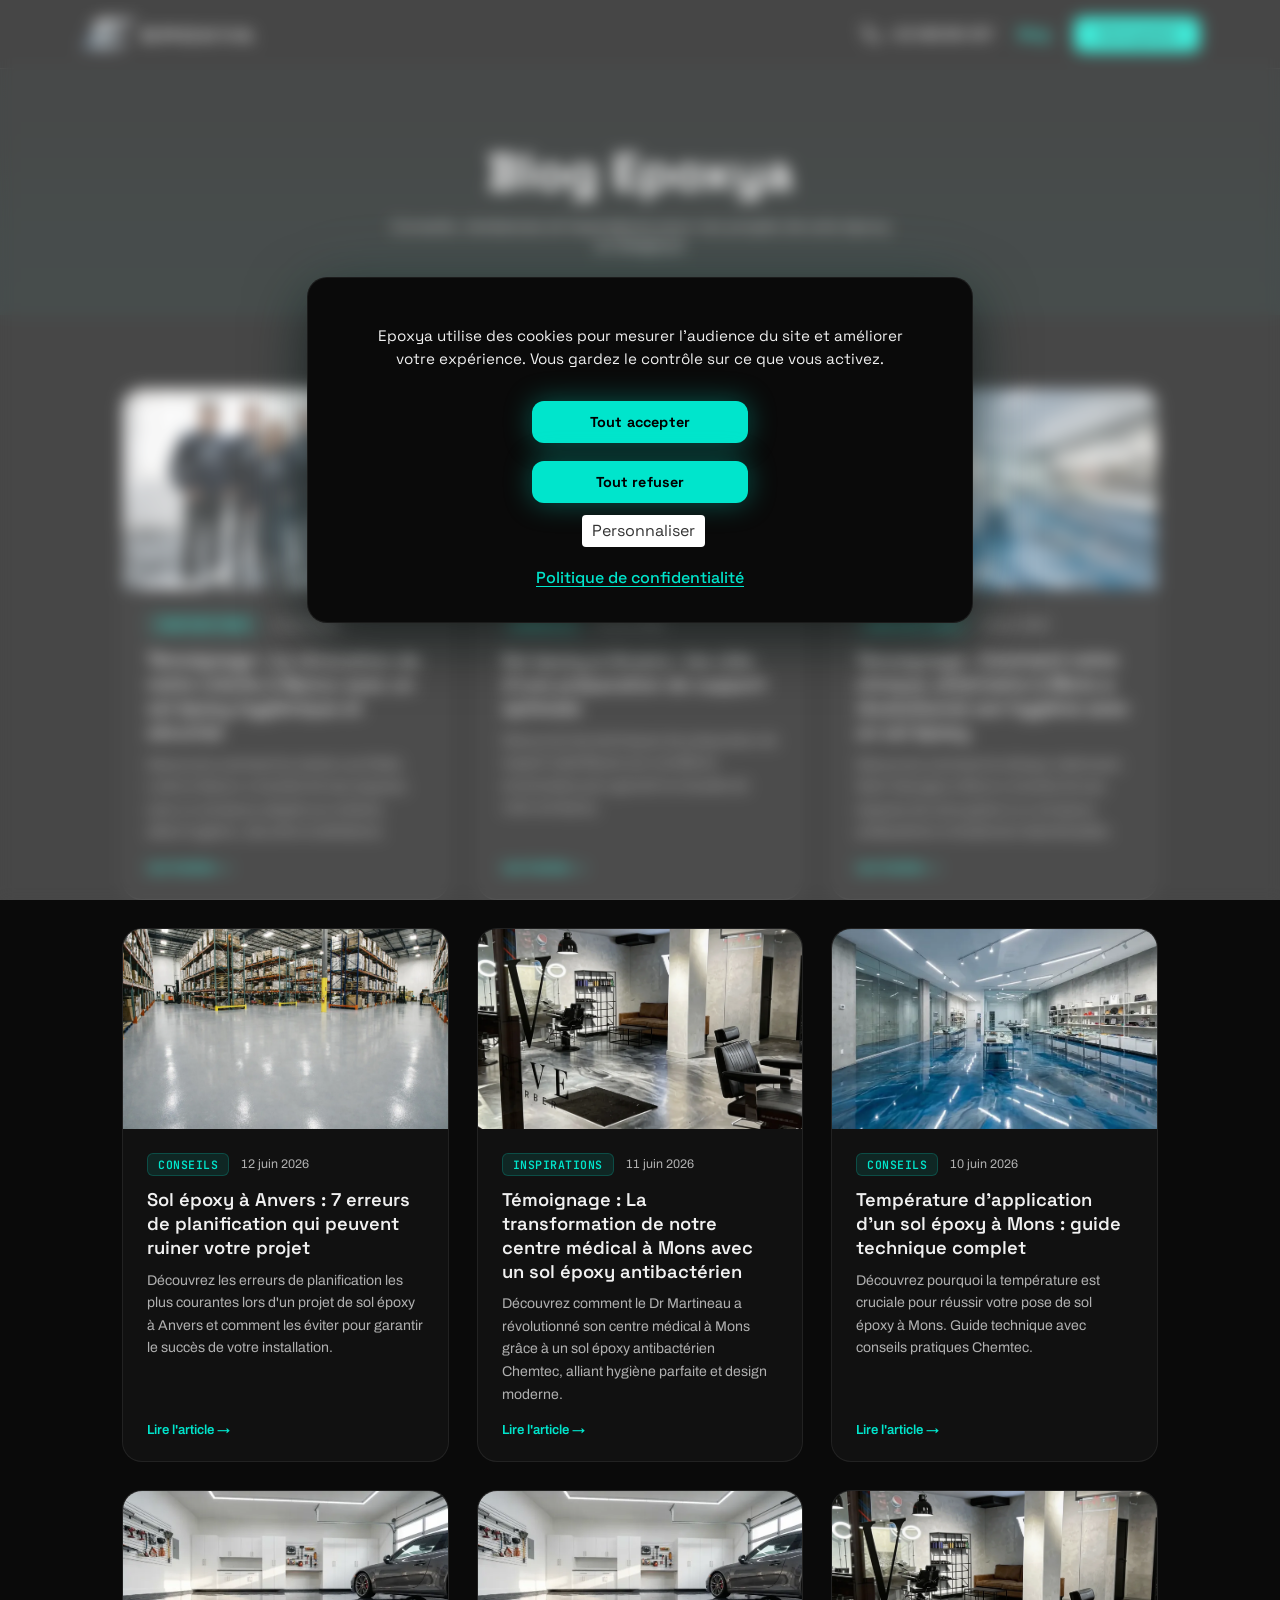
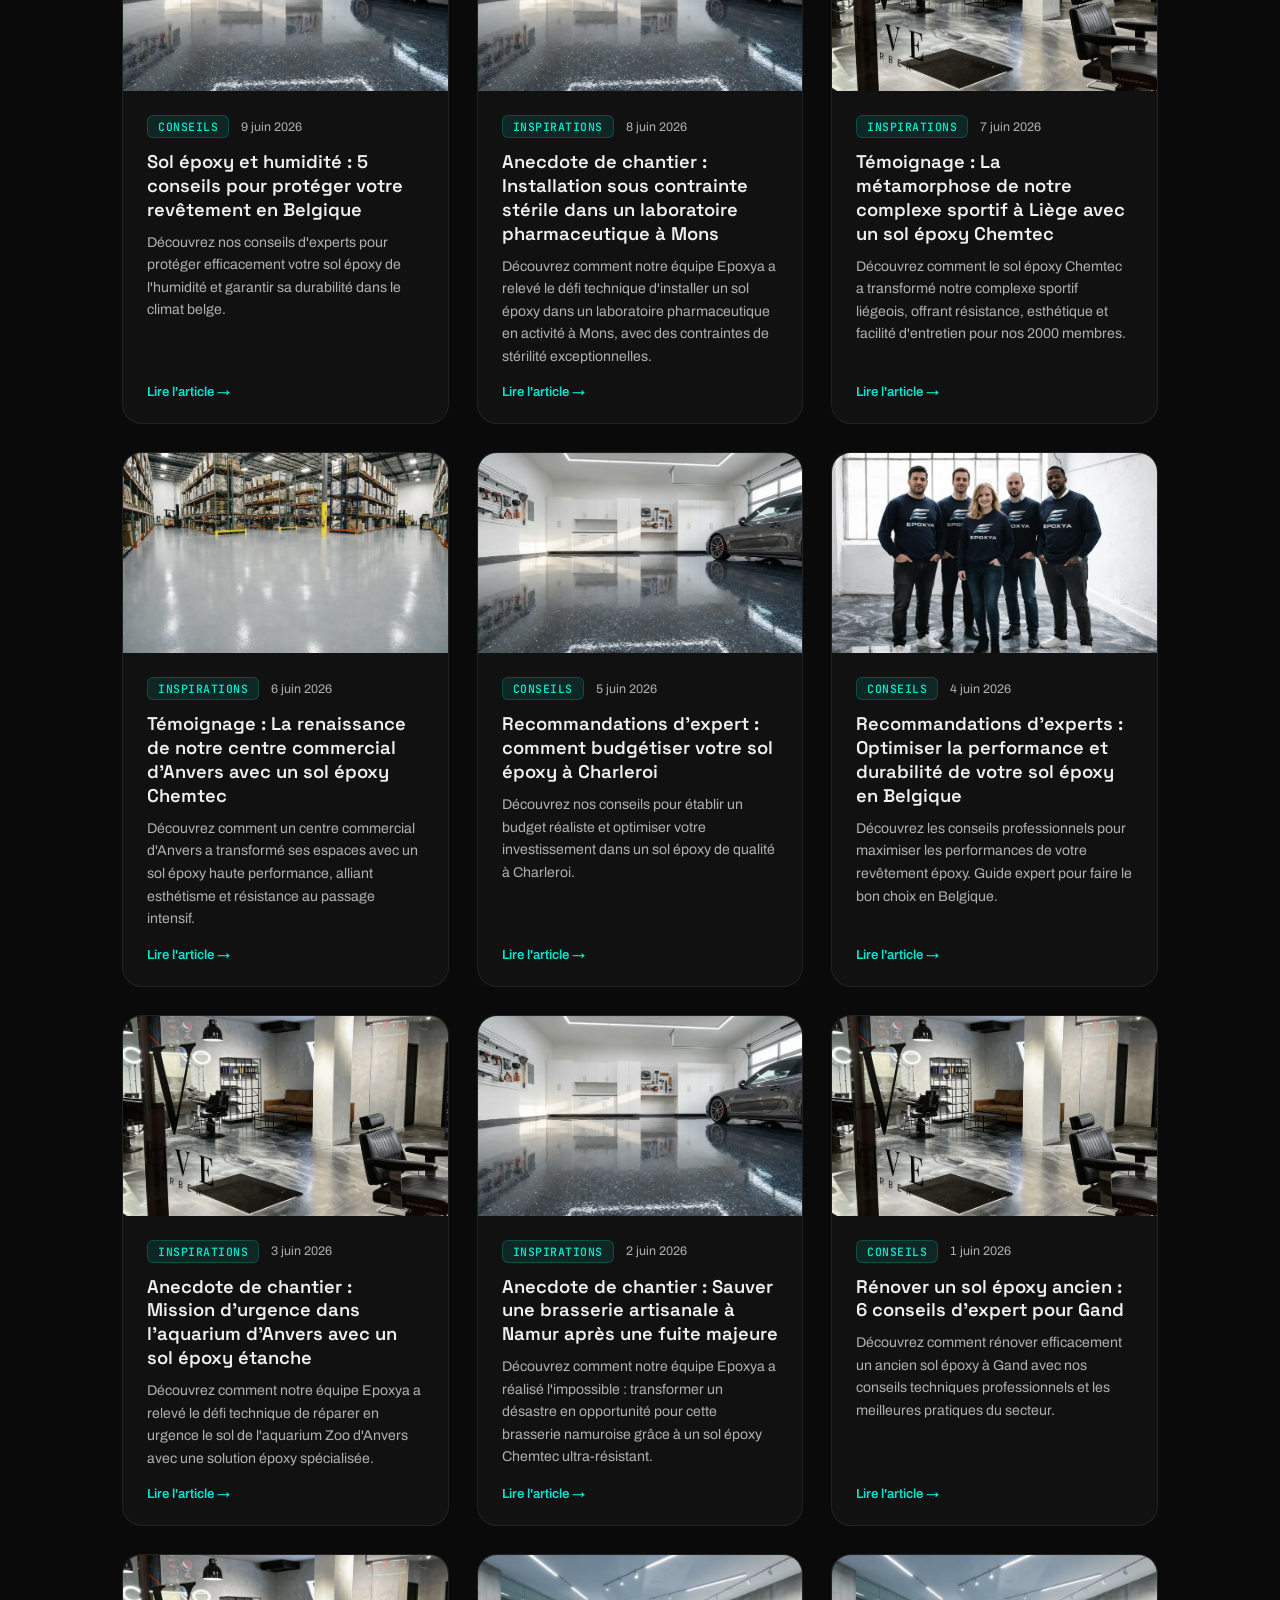
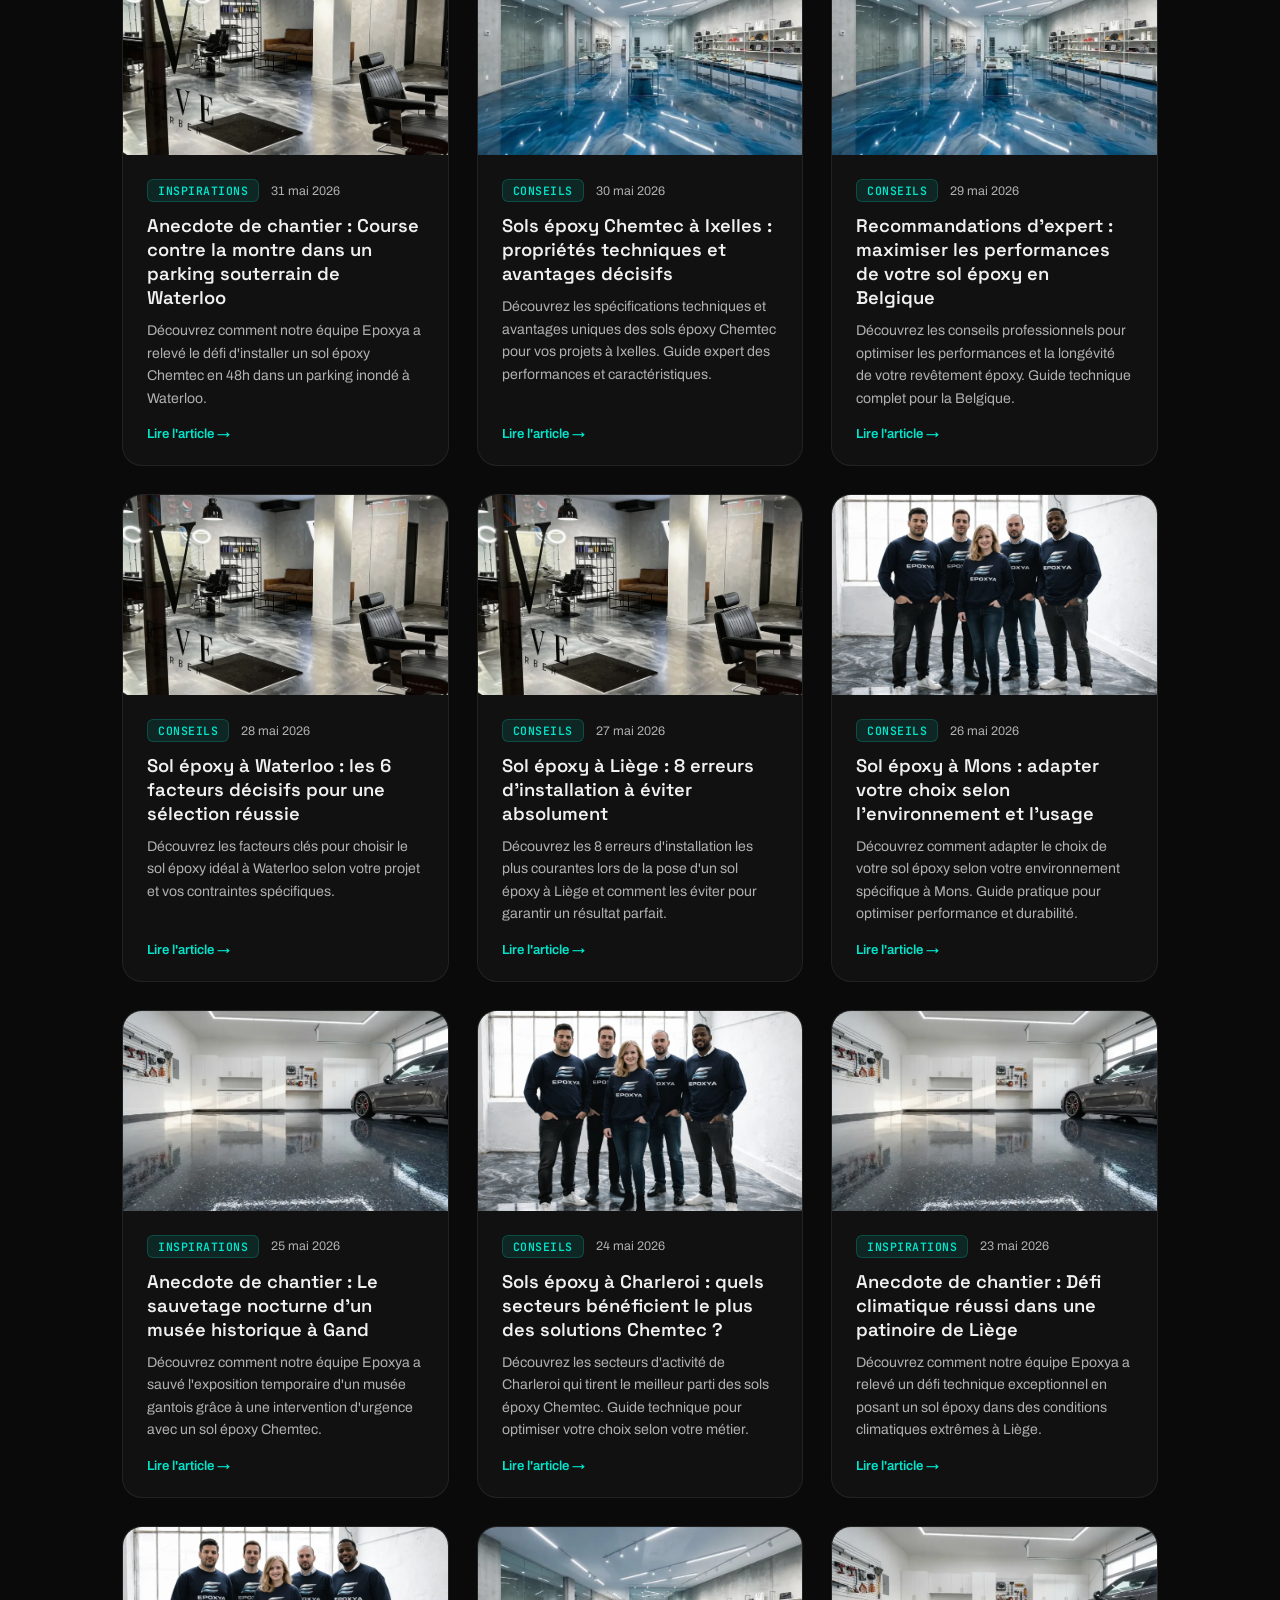
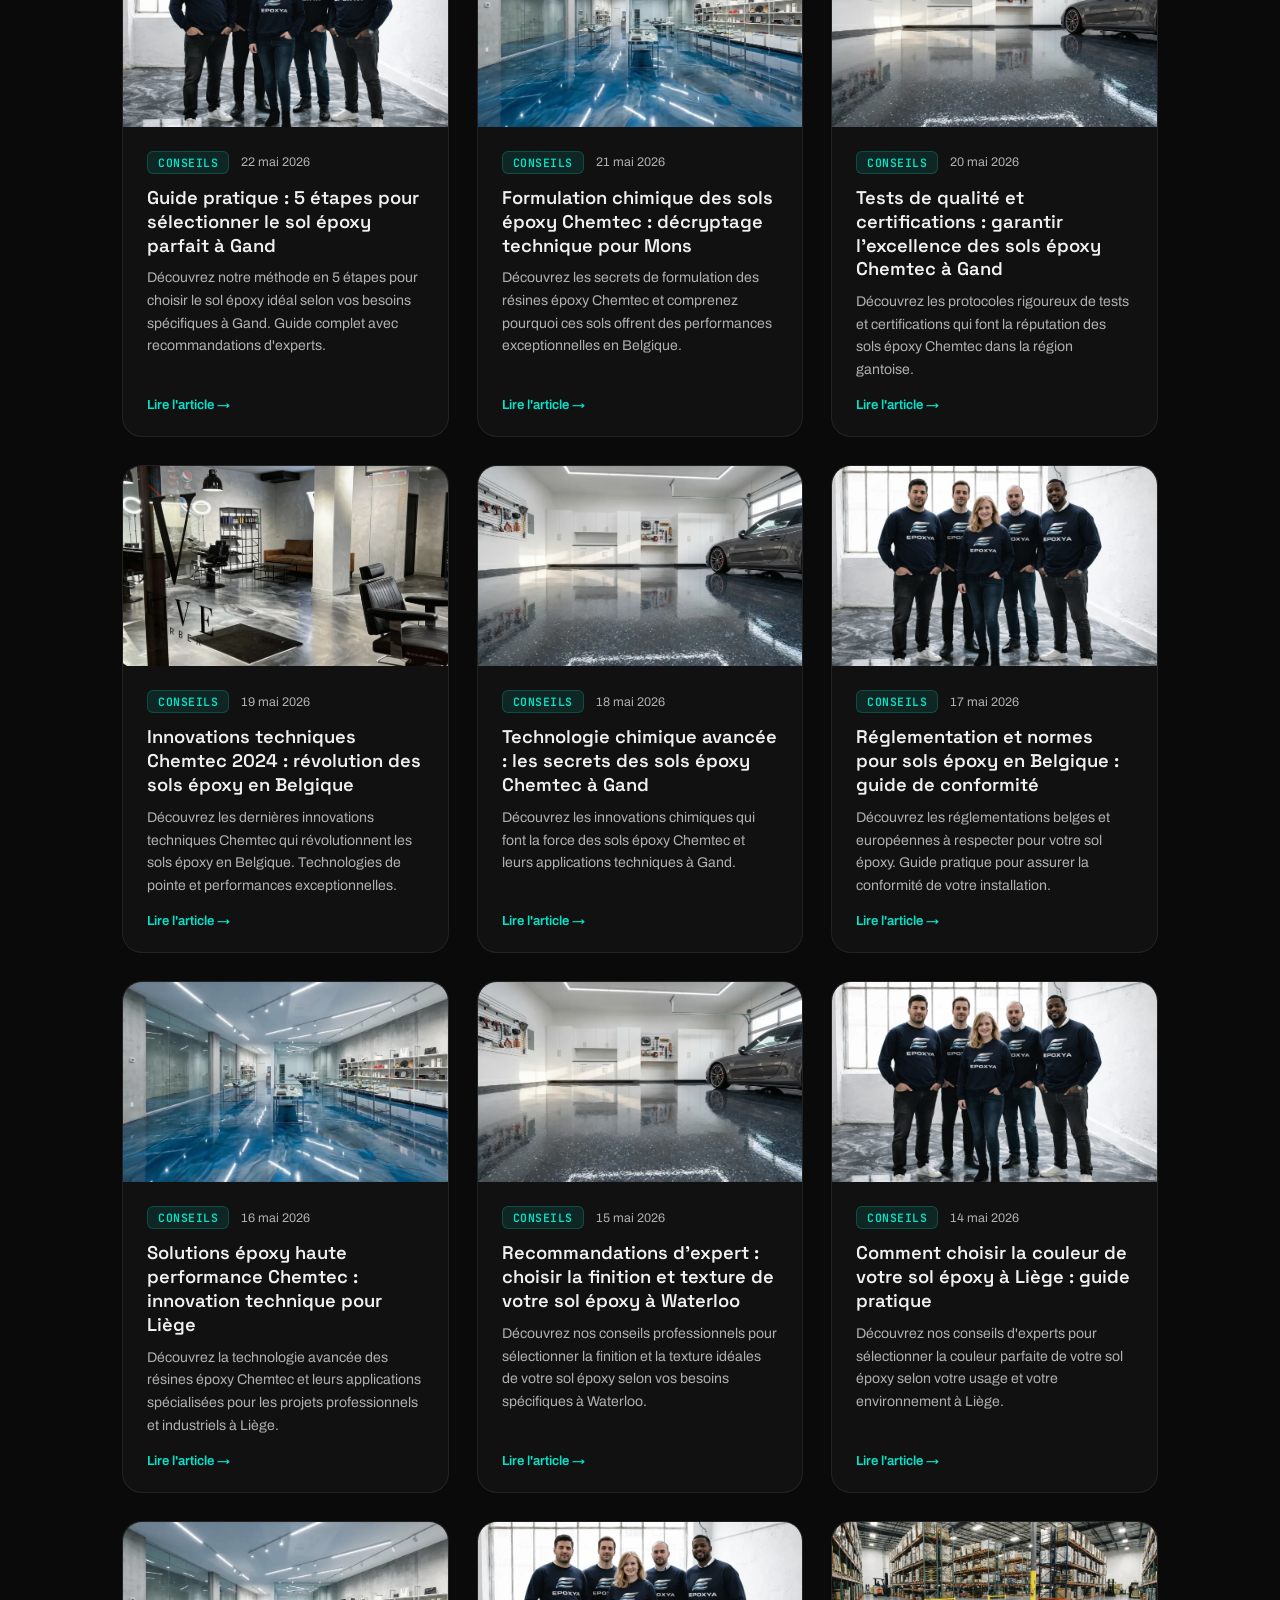
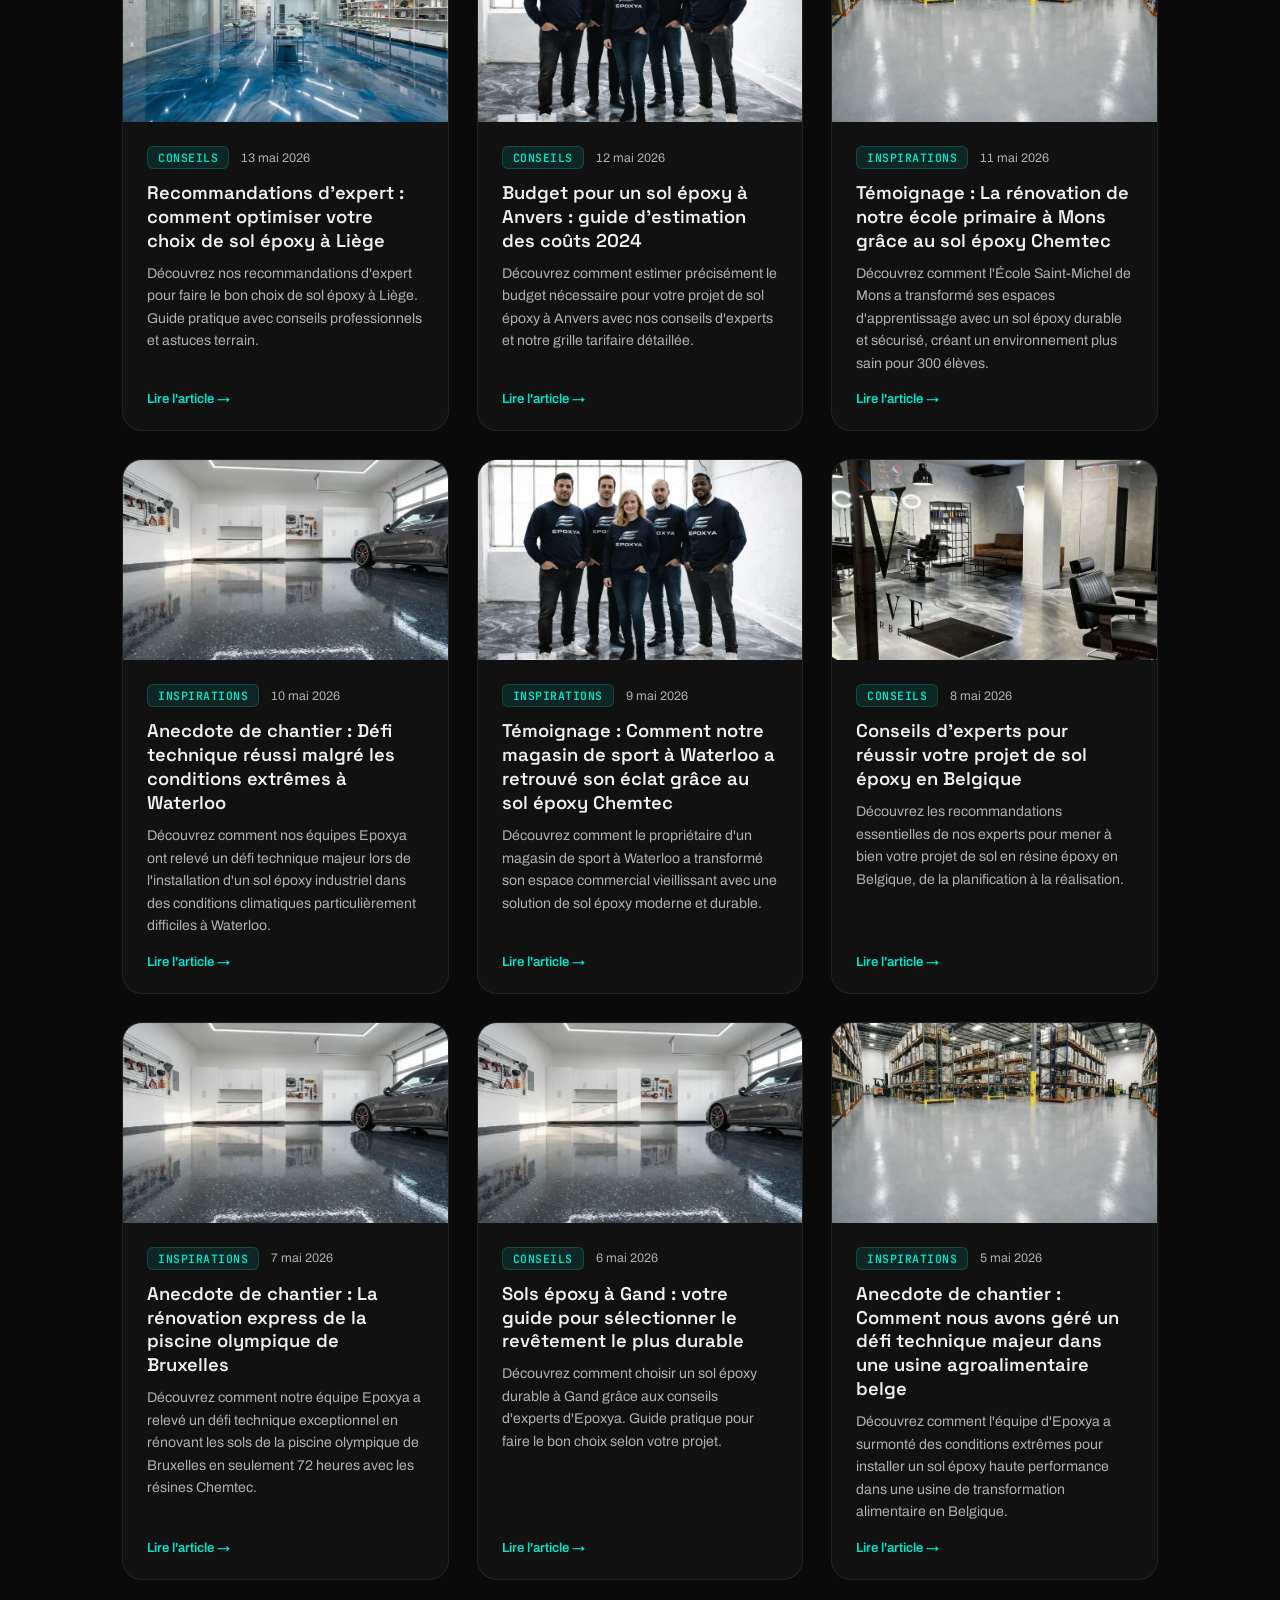
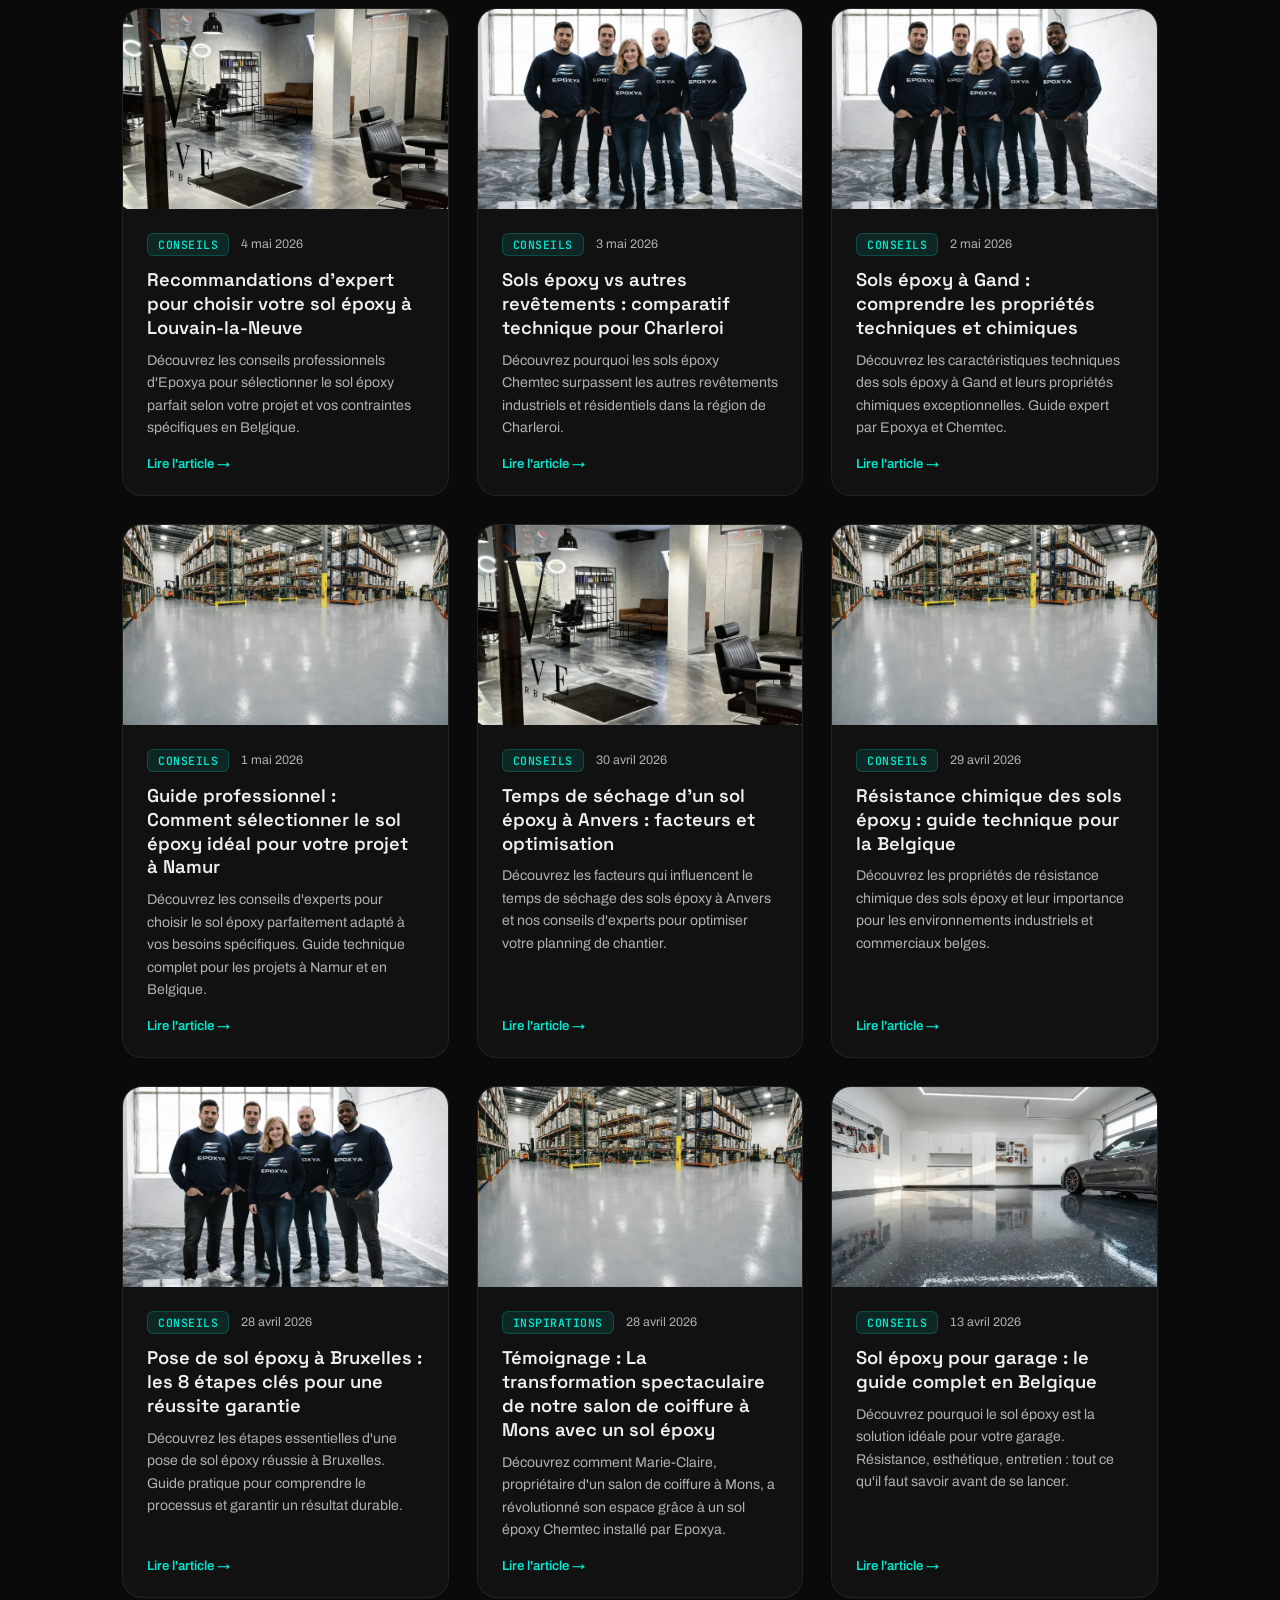
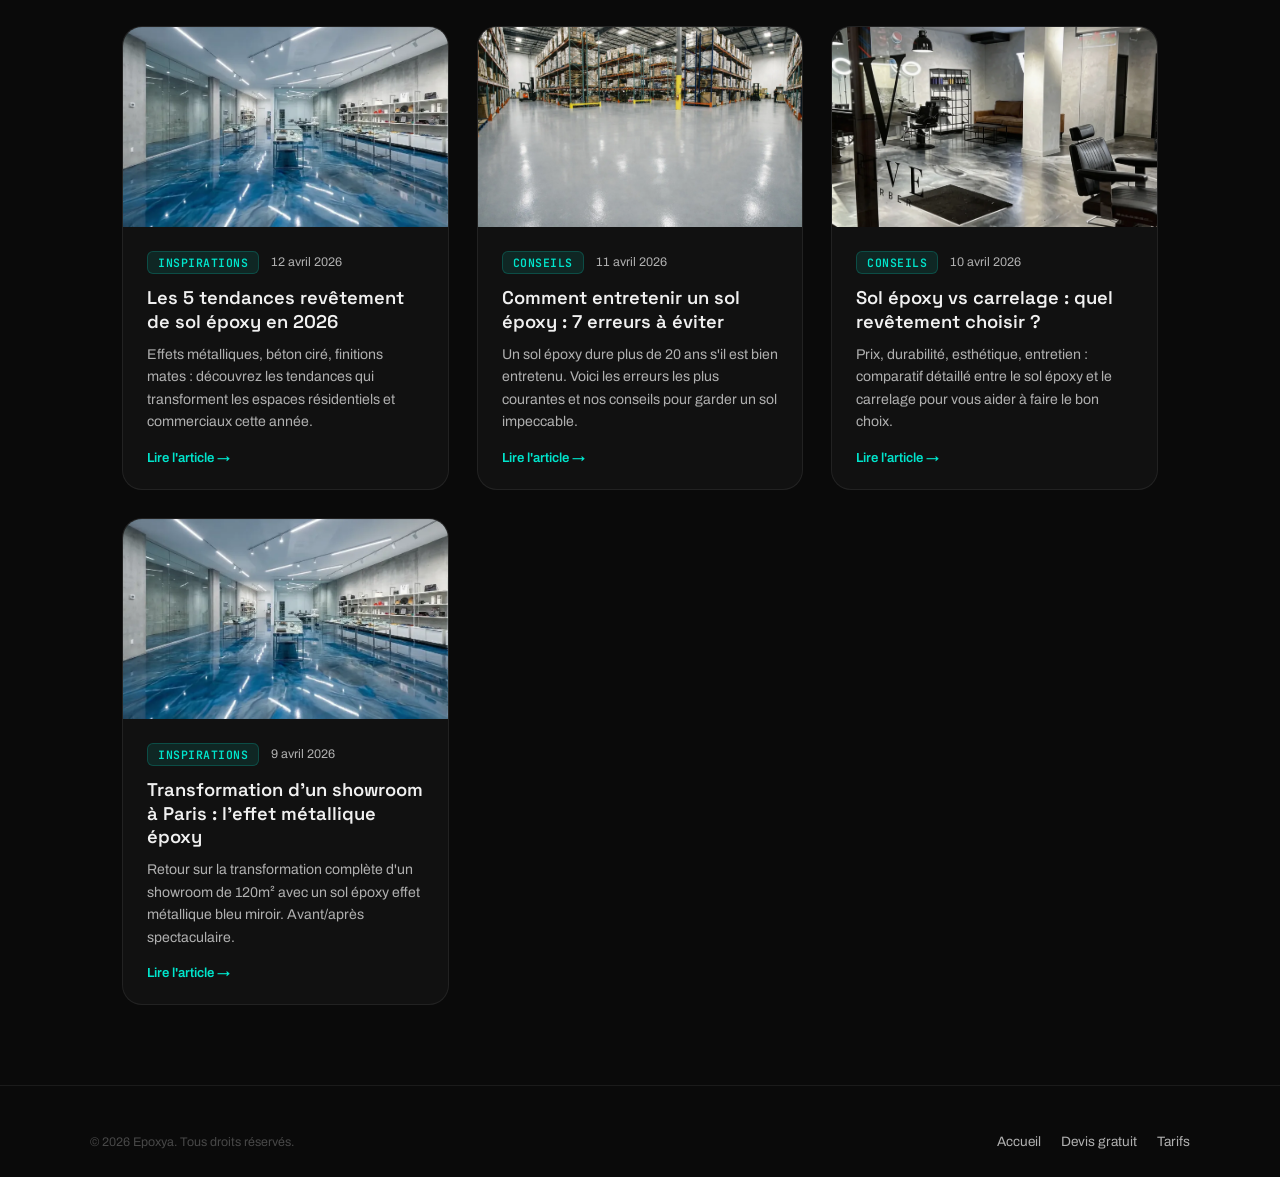
<file: article.html>
<!DOCTYPE html>
<html lang="fr">
<head>
  <!-- GA4 chargé via Tarteaucitron après consentement RGPD (init en bas du <head>) -->
  <meta charset="UTF-8" />
  <meta name="viewport" content="width=device-width, initial-scale=1.0" />
  <title id="pageTitle">Article — Epoxya Blog</title>
  <meta name="description" id="pageMeta" content="" />
  <meta name="robots" content="index, follow" />
  <link rel="icon" type="image/x-icon" href="/favicon.ico" />
  <link rel="icon" type="image/png" sizes="16x16" href="/favicon-16.png" />
  <link rel="icon" type="image/png" sizes="32x32" href="/favicon-32.png" />
  <link rel="apple-touch-icon" sizes="180x180" href="/apple-touch-icon.png" />
  <link rel="manifest" href="/manifest.json" />
  <meta name="theme-color" content="#00e5cc" />
  <link rel="preconnect" href="https://fonts.googleapis.com" />
  <link rel="preconnect" href="https://fonts.gstatic.com" crossorigin />
  <link href="https://fonts.googleapis.com/css2?family=Space+Grotesk:wght@300;400;500;600;700&family=Archivo:wght@300;400;500;600;700&family=JetBrains+Mono:wght@400;500&display=swap" rel="stylesheet" />
  <style>
    .skip-link { position: absolute; top: -40px; left: 0; background: var(--accent, #00e5cc); color: #000; padding: 8px 16px; z-index: 10000; font-weight: 600; text-decoration: none; } .skip-link:focus { top: 0; }
    .sr-only { position: absolute; width: 1px; height: 1px; padding: 0; margin: -1px; overflow: hidden; clip: rect(0,0,0,0); border: 0; }
    :root {
      --accent: #00e5cc;
      --accent-rgb: 0, 229, 204;
      --bg: #0a0a0a;
      --bg2: #0f1115;
      --text-primary: #f0f0f0;
      --text-secondary: #b0b0b0;
      --glass-bg: rgba(255,255,255,0.03);
      --glass-border: rgba(255,255,255,0.07);
    }
    *, *::before, *::after { box-sizing: border-box; margin: 0; padding: 0; }
    html { scroll-behavior: smooth; }
    body {
      background: var(--bg); color: var(--text-primary);
      font-family: 'Archivo', sans-serif; overflow-x: hidden;
    }
    ::selection { background: var(--accent); color: #000; }
    ::-webkit-scrollbar { width: 6px; }
    ::-webkit-scrollbar-track { background: #111; }
    ::-webkit-scrollbar-thumb { background: linear-gradient(180deg, #00e5cc, #007a6e); border-radius: 3px; }

    /* Navbar */
    #navbar {
      position: fixed; top: 0; left: 0; right: 0; z-index: 1000;
      background: rgba(10,10,10,0.85);
      backdrop-filter: blur(24px); -webkit-backdrop-filter: blur(24px);
      border-bottom: 1px solid var(--glass-border);
    }
    .nav-inner {
      max-width: 1200px; margin: 0 auto; padding: 16px 40px;
      display: flex; justify-content: space-between; align-items: center;
    }
    .nav-logo { display: flex; align-items: center; gap: 10px; text-decoration: none; }
    .nav-logo img { height: 36px; }
    .nav-right { display: flex; align-items: center; gap: 24px; }
    .nav-blog { color: var(--accent); text-decoration: none; font-size: 0.9rem; font-weight: 600; }
    .nav-cta {
      color: var(--bg); background: var(--accent);
      padding: 10px 24px; border-radius: 8px;
      font-weight: 600; font-size: 0.85rem; text-decoration: none;
      transition: box-shadow 0.25s, transform 0.2s;
    }
    .nav-cta:hover { box-shadow: 0 0 20px rgba(var(--accent-rgb),0.45); transform: translateY(-1px); }

    /* Article */
    .article-hero {
      width: 100%; max-height: 450px; object-fit: cover; display: block;
      margin-top: 68px;
    }
    .article-container {
      max-width: 760px; margin: 0 auto; padding: 48px 32px 80px;
    }
    .article-back {
      display: inline-flex; align-items: center; gap: 8px;
      color: var(--text-secondary); text-decoration: none;
      font-size: 0.85rem; margin-bottom: 32px; transition: color 0.2s;
    }
    .article-back:hover { color: var(--accent); }
    .article-meta {
      display: flex; gap: 16px; align-items: center; margin-bottom: 20px;
    }
    .article-category-tag {
      background: rgba(var(--accent-rgb), 0.1);
      border: 1px solid rgba(var(--accent-rgb), 0.2);
      border-radius: 6px; padding: 4px 12px;
      font-size: 0.72rem; font-weight: 600; color: var(--accent);
      font-family: 'JetBrains Mono', monospace; text-transform: uppercase;
    }
    .article-date-tag { font-size: 0.82rem; color: var(--text-secondary); }
    .article-read-tag { font-size: 0.82rem; color: var(--text-secondary); }
    .article-title {
      font-family: 'Space Grotesk', sans-serif;
      font-size: clamp(1.8rem, 4vw, 2.6rem);
      font-weight: 700; line-height: 1.15;
      margin-bottom: 36px; letter-spacing: -0.02em;
    }

    /* Article Content */
    .article-content { line-height: 1.8; font-size: 1.02rem; }
    .article-content h2 {
      font-family: 'Space Grotesk', sans-serif;
      font-size: 1.4rem; font-weight: 700;
      margin: 40px 0 16px; color: var(--text-primary);
    }
    .article-content h3 {
      font-family: 'Space Grotesk', sans-serif;
      font-size: 1.15rem; font-weight: 600;
      margin: 32px 0 12px;
    }
    .article-content p { color: var(--text-secondary); margin-bottom: 20px; }
    .article-content ul, .article-content ol {
      color: var(--text-secondary); margin: 0 0 20px 24px;
    }
    .article-content li { margin-bottom: 8px; }
    .article-content strong { color: var(--text-primary); }

    /* CTA Box */
    .article-cta {
      margin-top: 48px; padding: 40px;
      background: rgba(var(--accent-rgb), 0.05);
      border: 1px solid rgba(var(--accent-rgb), 0.15);
      border-radius: 20px; text-align: center;
    }
    .article-cta h3 {
      font-family: 'Space Grotesk', sans-serif;
      font-size: 1.3rem; font-weight: 700; margin-bottom: 12px;
    }
    .article-cta p { color: var(--text-secondary); font-size: 0.9rem; margin-bottom: 24px; }
    .article-cta a {
      background: var(--accent); color: #000;
      padding: 14px 36px; border-radius: 12px;
      font-weight: 700; font-size: 0.95rem;
      text-decoration: none; display: inline-block;
      transition: box-shadow 0.3s;
    }
    .article-cta a:hover { box-shadow: 0 0 30px rgba(var(--accent-rgb), 0.4); }

    /* Footer */
    footer {
      background: var(--bg); border-top: 1px solid var(--glass-border);
      padding: 48px 32px 28px;
    }
    .footer-simple {
      max-width: 1100px; margin: 0 auto;
      display: flex; justify-content: space-between; align-items: center;
      flex-wrap: wrap; gap: 16px;
    }
    .footer-simple a { color: var(--text-secondary); text-decoration: none; font-size: 0.85rem; transition: color 0.2s; }
    .footer-simple a:hover { color: var(--accent); }
    .footer-copy { font-size: 0.78rem; color: rgba(255,255,255,0.25); }

    /* Loading */
    .article-loading {
      text-align: center; padding: 120px 32px;
      color: var(--text-secondary); font-size: 1rem;
    }

    @media (max-width: 768px) {
      .nav-inner { padding: 12px 16px; }
      .nav-logo img { height: 28px; }
      .nav-right { gap: 14px; }
      .nav-cta { padding: 8px 16px; font-size: 0.78rem; }
      .nav-blog { font-size: 0.82rem; }
      .article-hero { max-height: 280px; }
      .article-container { padding: 28px 16px 60px; }
      .article-title { font-size: 1.5rem; }
      .article-content h2 { font-size: 1.2rem; }
      .article-content { font-size: 0.95rem; }
      .article-cta { padding: 28px 20px; }
      .article-cta h3 { font-size: 1.1rem; }
      .article-meta { flex-wrap: wrap; gap: 10px; }
      .footer-simple { flex-direction: column; text-align: center; }
    }
  </style>
  <!-- Tarteaucitron — gestion du consentement cookies (RGPD) -->
  <script src="/assets/tarteaucitron/tarteaucitron.js"></script>
  <link rel="stylesheet" href="/assets/tarteaucitron/tarteaucitron-custom.css">
  <script>
    tarteaucitron.init({
        "privacyUrl": "/confidentialite.html",
        "bodyPosition": "bottom",
        "hashtag": "#tarteaucitron",
        "cookieName": "tarteaucitron",
        "orientation": "middle",
        "groupServices": false,
        "showDetailsOnClick": true,
        "serviceDefaultState": "wait",
        "showAlertSmall": false,
        "cookieslist": true,
        "closePopup": false,
        "showIcon": true,
        "iconPosition": "BottomRight",
        "adblocker": false,
        "DenyAllCta": true,
        "AcceptAllCta": true,
        "highPrivacy": true,
        "handleBrowserDNTRequest": false,
        "removeCredit": false,
        "moreInfoLink": true,
        "useExternalCss": false,
        "useExternalJs": false,
        "readmoreLink": "/confidentialite.html",
        "mandatory": true,
        "mandatoryCta": true,
        "googleConsentMode": true,
        "partnersList": false
    });

    tarteaucitron.user.gtagUa = 'G-E133YGKSHF';
    (tarteaucitron.job = tarteaucitron.job || []).push('gtag');
  </script>
</head>
<body>

  <a href="#main-content" class="skip-link">Aller au contenu principal</a>

  <nav id="navbar">
    <div class="nav-inner">
      <a href="index.html" class="nav-logo" aria-label="Accueil Epoxya"><img src="logo.webp" alt="Epoxya" /></a>
      <div class="nav-right">
        <a href="blog.html" class="nav-blog">Blog</a>
        <a href="index.html#devis" class="nav-cta">Devis gratuit</a>
      </div>
    </div>
  </nav>

  <main id="main-content">
  <img src="" alt="" class="article-hero" id="articleHero" style="display:none;" />

  <div class="article-container" id="articleContainer">
    <div class="article-loading" id="articleLoading">Chargement de l'article...</div>
  </div>

  </main>

  <footer>
    <div class="footer-simple">
      <span class="footer-copy">&copy; 2026 Epoxya. Tous droits réservés.</span>
      <div style="display:flex;gap:20px;">
        <a href="index.html">Accueil</a>
        <a href="blog.html">Blog</a>
        <a href="index.html#devis">Devis gratuit</a>
      </div>
    </div>
  </footer>

  <script>
    const slug = new URLSearchParams(window.location.search).get('slug');
    const container = document.getElementById('articleContainer');
    const loading = document.getElementById('articleLoading');
    const hero = document.getElementById('articleHero');

    if (!slug) {
      window.location.href = 'blog.html';
    } else {
      fetch(`blog/articles/${slug}.json`)
        .then(r => { if (!r.ok) throw new Error(); return r.json(); })
        .then(article => {
          document.getElementById('pageTitle').textContent = article.title + ' — Epoxya Blog';
          document.getElementById('pageMeta').content = article.content.replace(/<[^>]+>/g, '').substring(0, 160);

          hero.src = article.image;
          hero.alt = article.title;
          hero.style.display = 'block';

          const date = new Date(article.date).toLocaleDateString('fr-BE', { day: 'numeric', month: 'long', year: 'numeric' });

          container.innerHTML = `
            <a href="blog.html" class="article-back">
              <svg aria-hidden="true" width="16" height="16" viewBox="0 0 24 24" fill="none" stroke="currentColor" stroke-width="2"><polyline points="15 18 9 12 15 6"/></svg>
              Retour au blog
            </a>
            <div class="article-meta">
              <span class="article-category-tag">${article.category}</span>
              <span class="article-date-tag">${date}</span>
              <span class="article-read-tag">${article.readTime} de lecture</span>
            </div>
            <h1 class="article-title">${article.title}</h1>
            <div class="article-content">${article.content}</div>
            <div class="article-cta">
              <h3>Un projet en tête ?</h3>
              <p>Demandez votre devis gratuit et recevez une réponse sous 24 heures.</p>
              <a href="index.html#devis">Demander un devis gratuit</a>
            </div>
          `;
        })
        .catch(() => {
          container.innerHTML = `
            <div class="article-loading">
              <p>Article introuvable.</p>
              <a href="blog.html" style="color:var(--accent);text-decoration:none;margin-top:16px;display:inline-block;">Retour au blog</a>
            </div>
          `;
        });
    }
  </script>
</body>
</html>
</file>
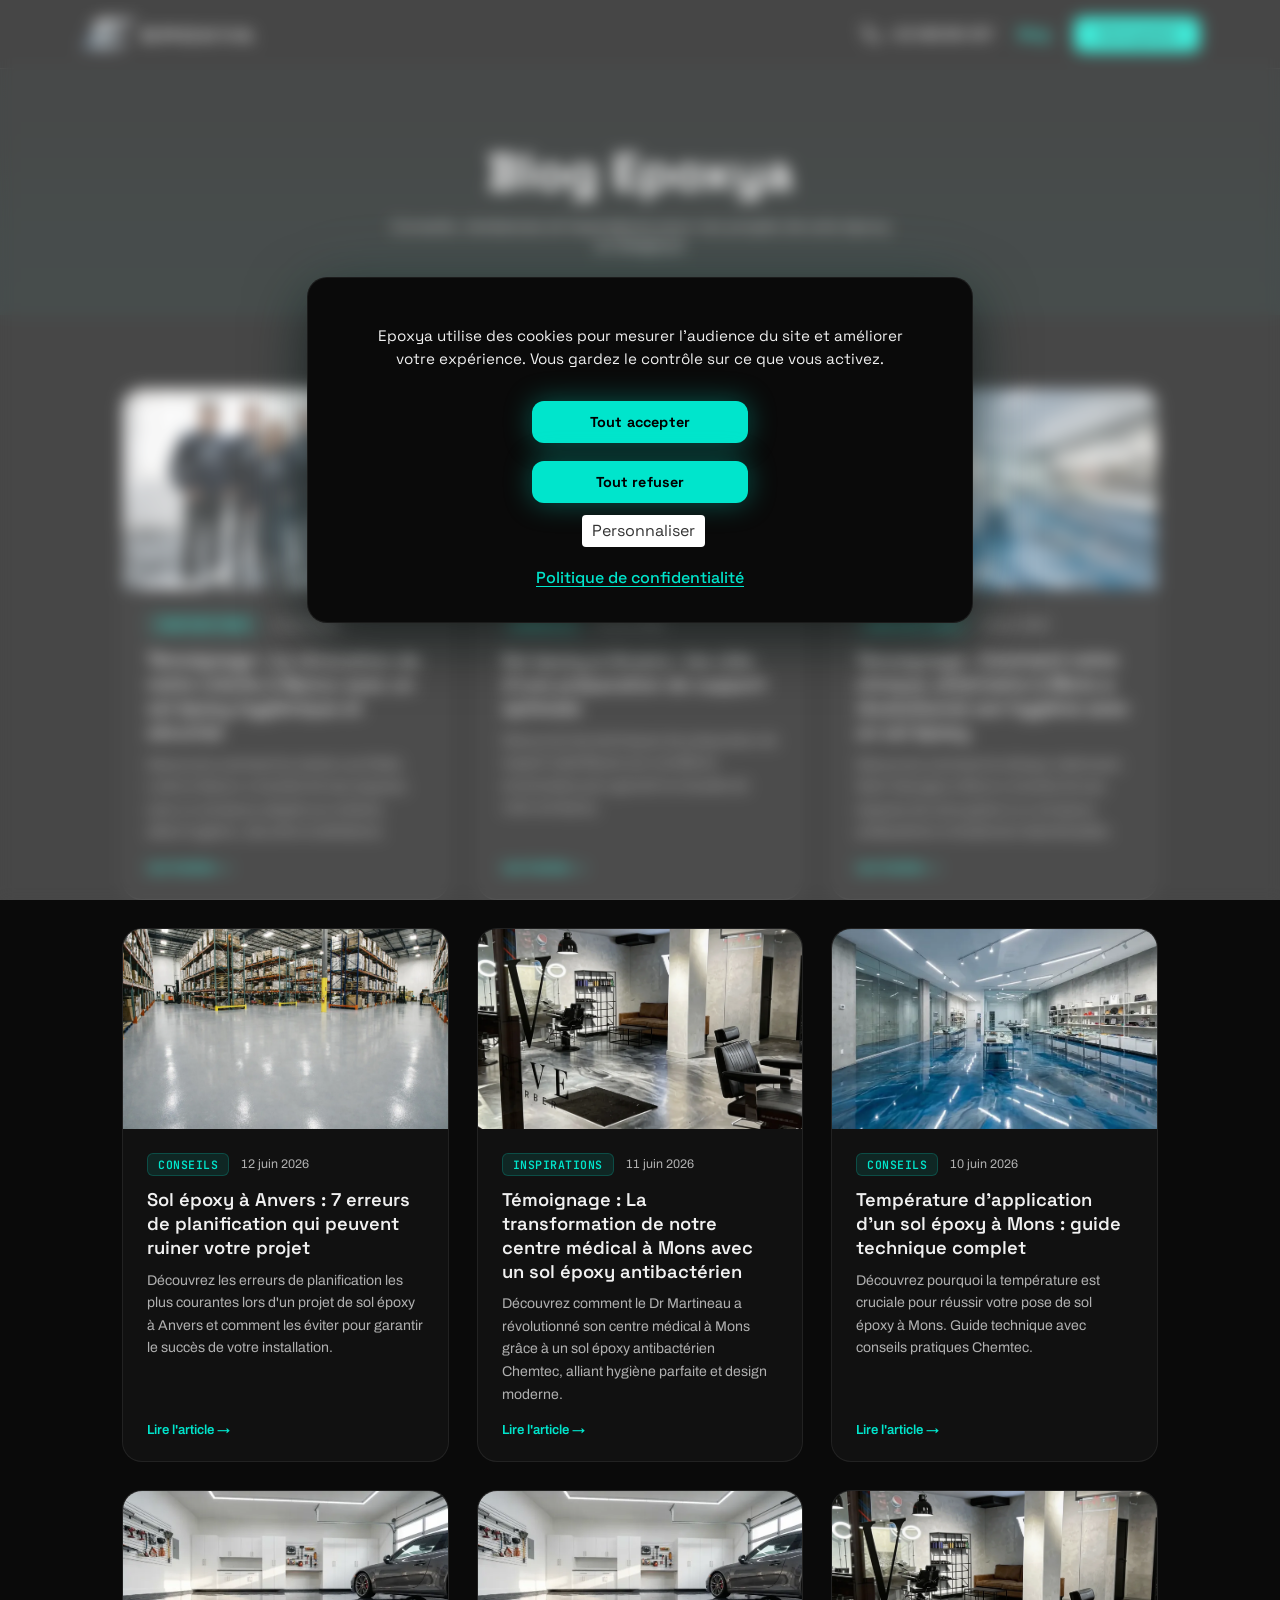
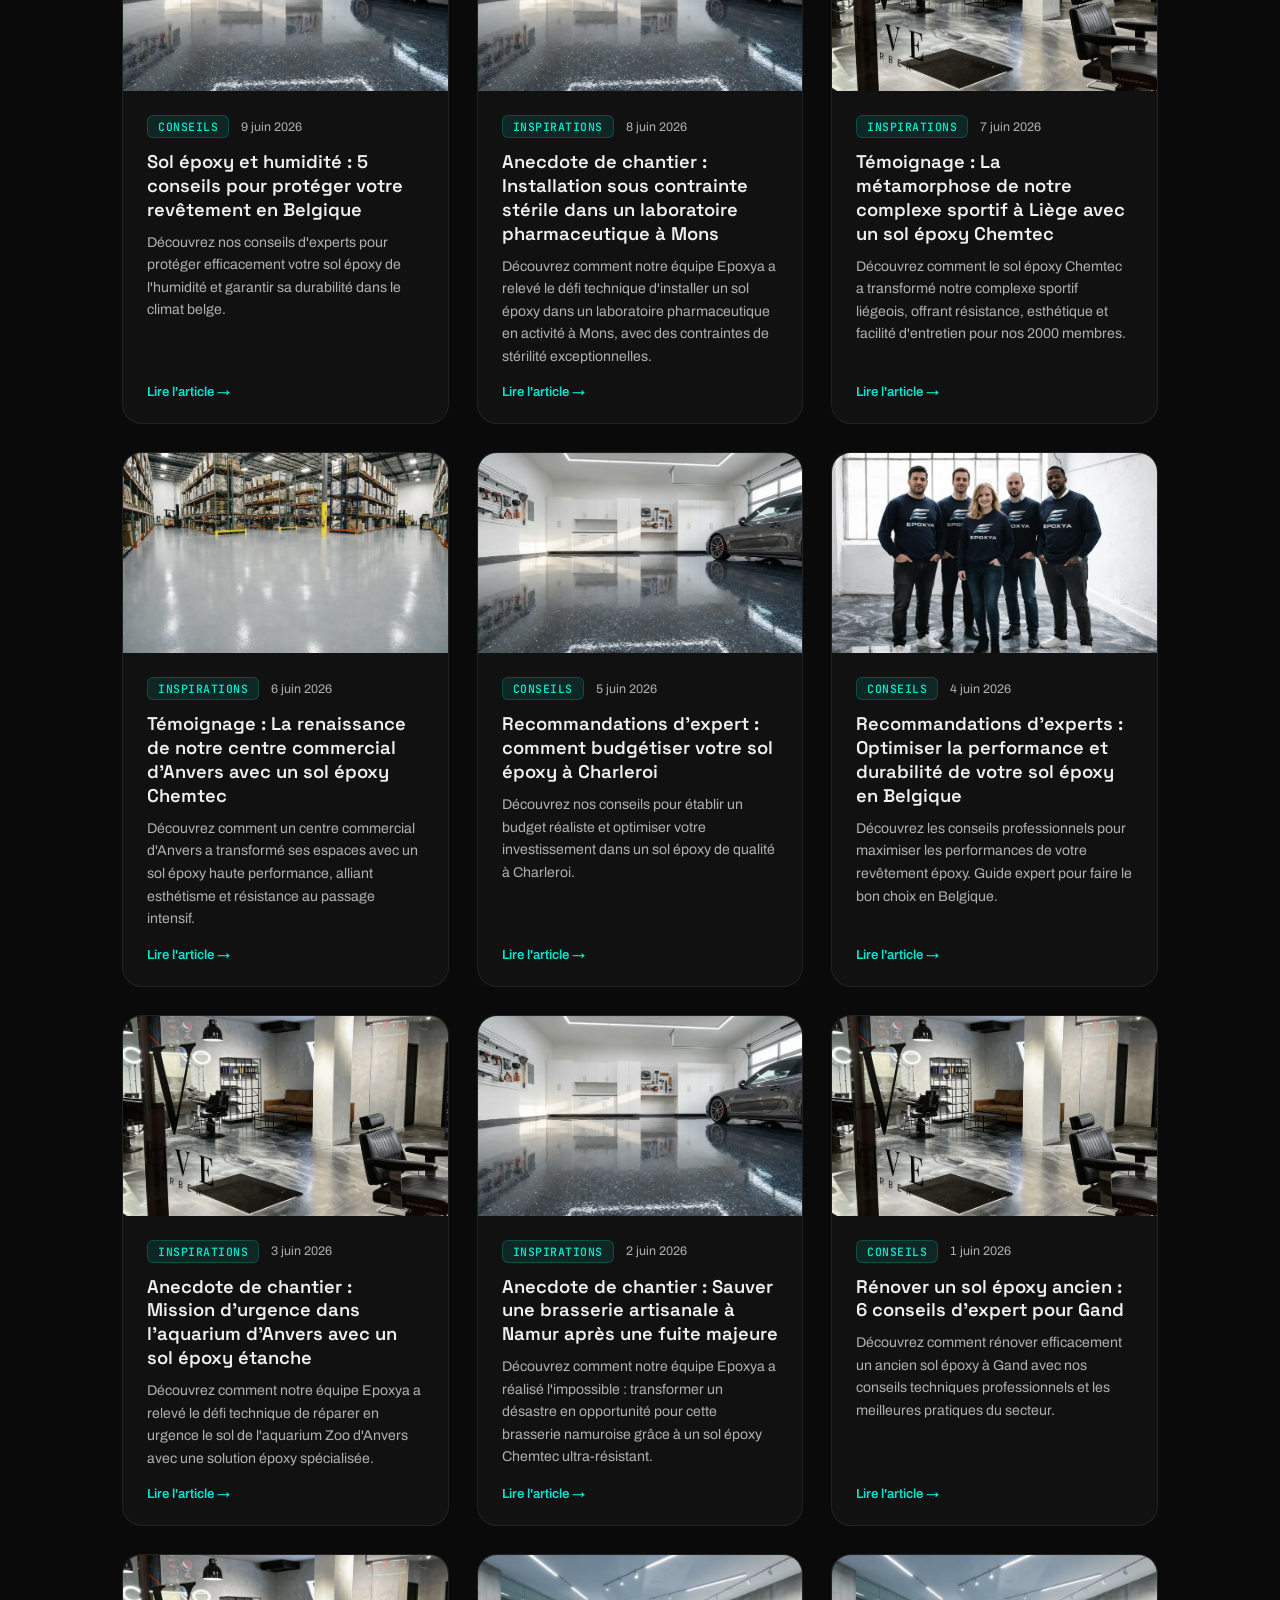
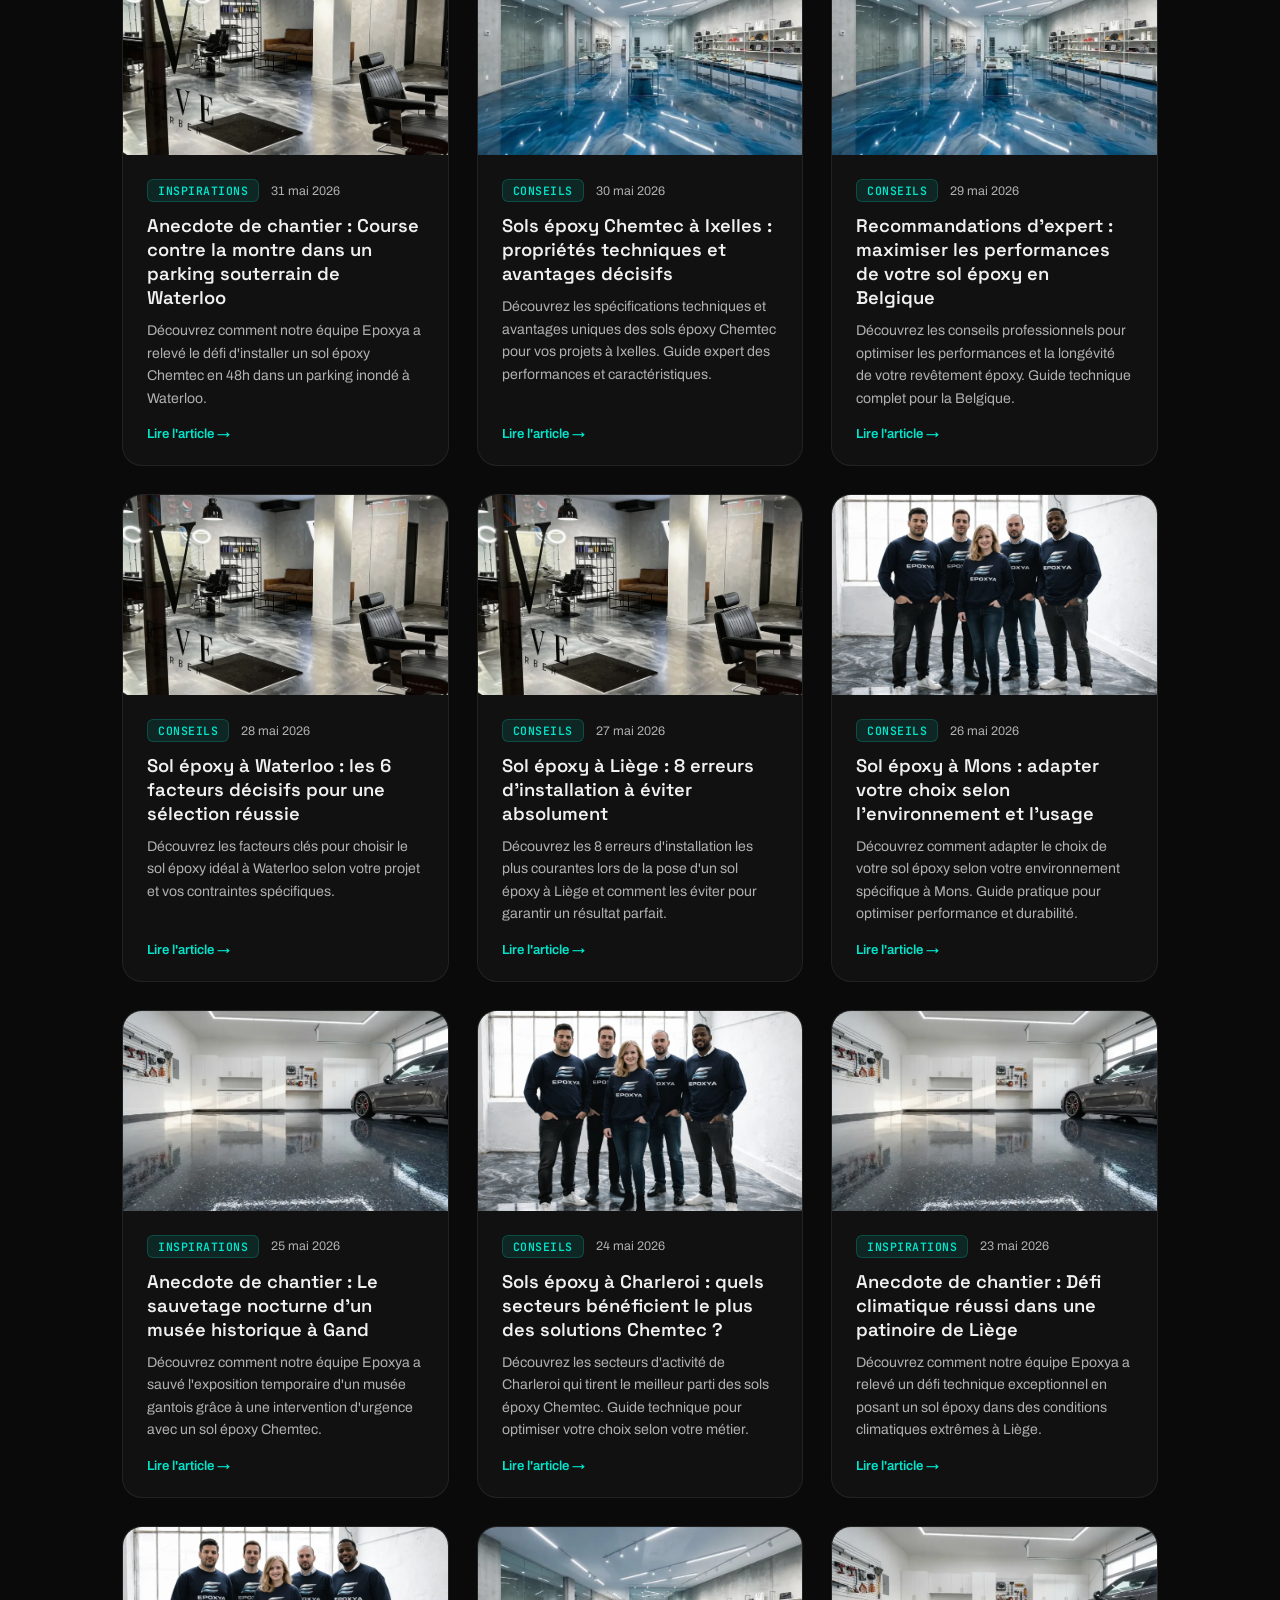
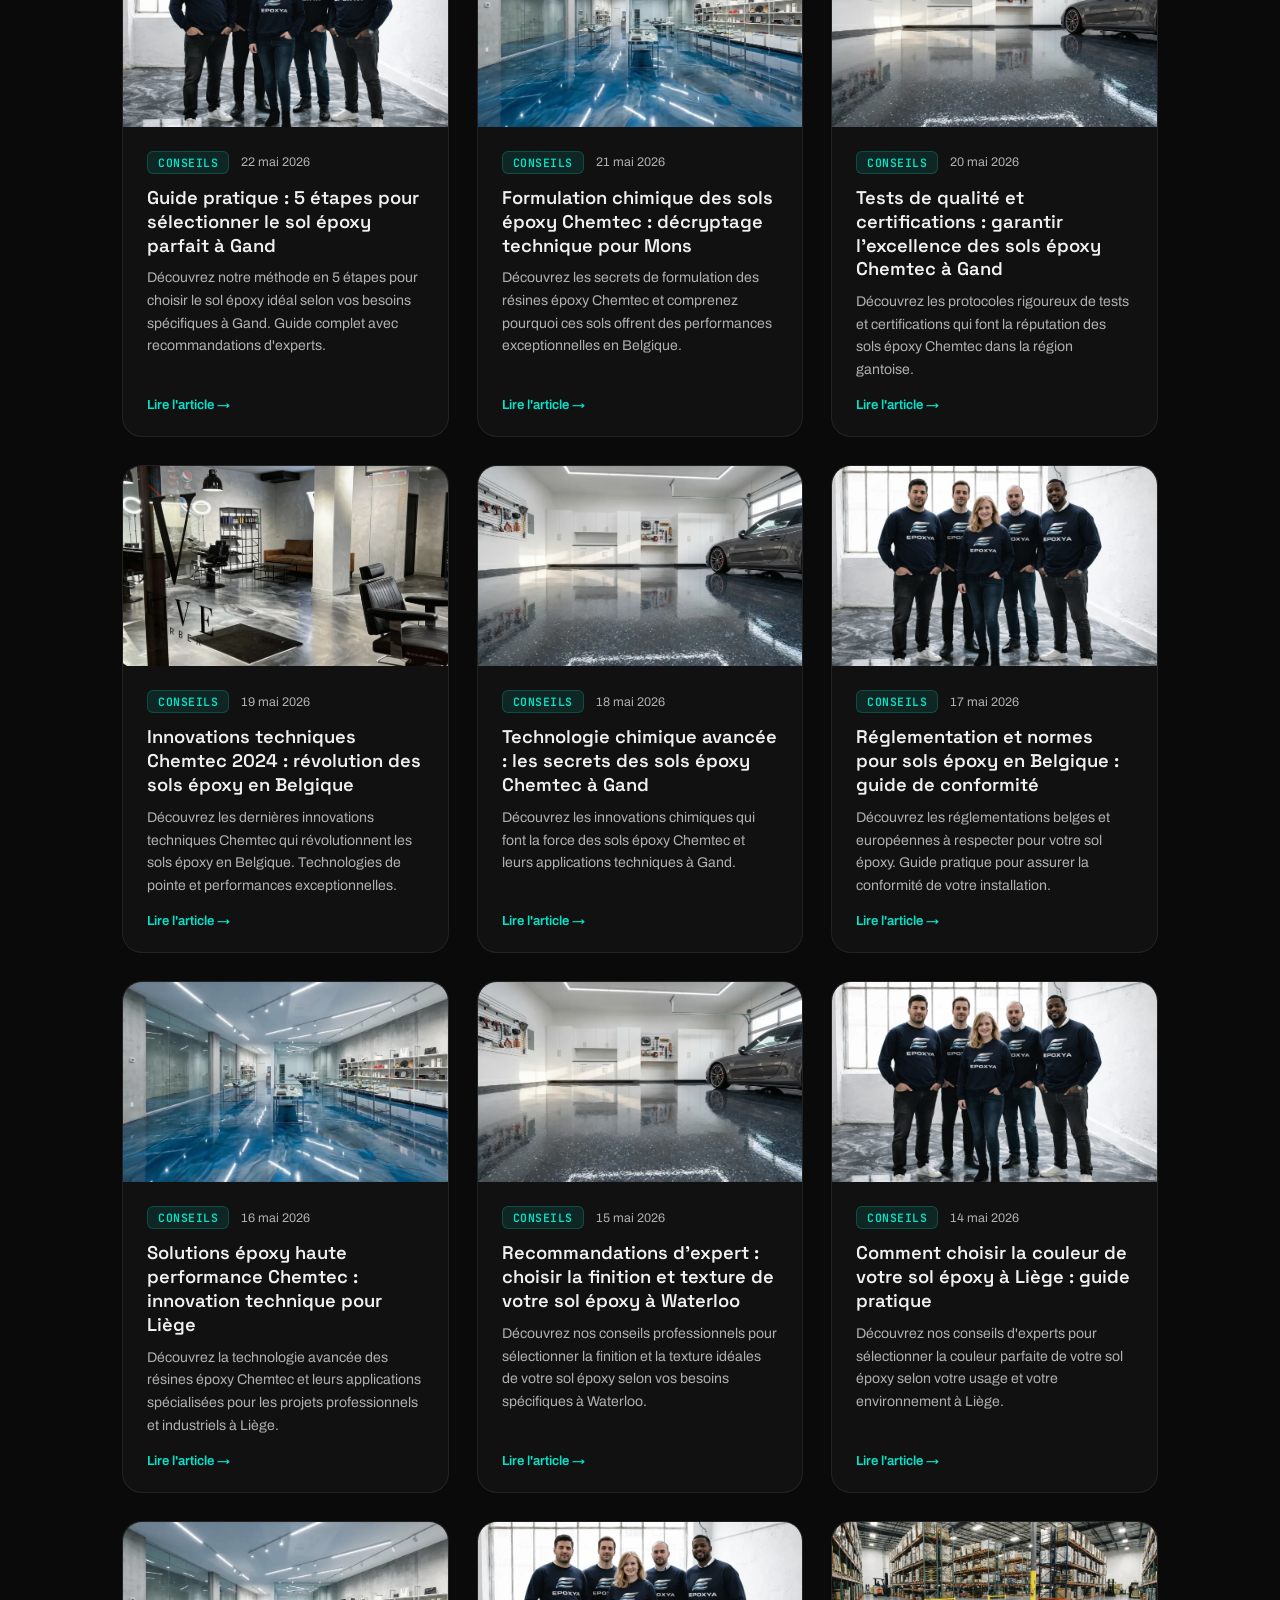
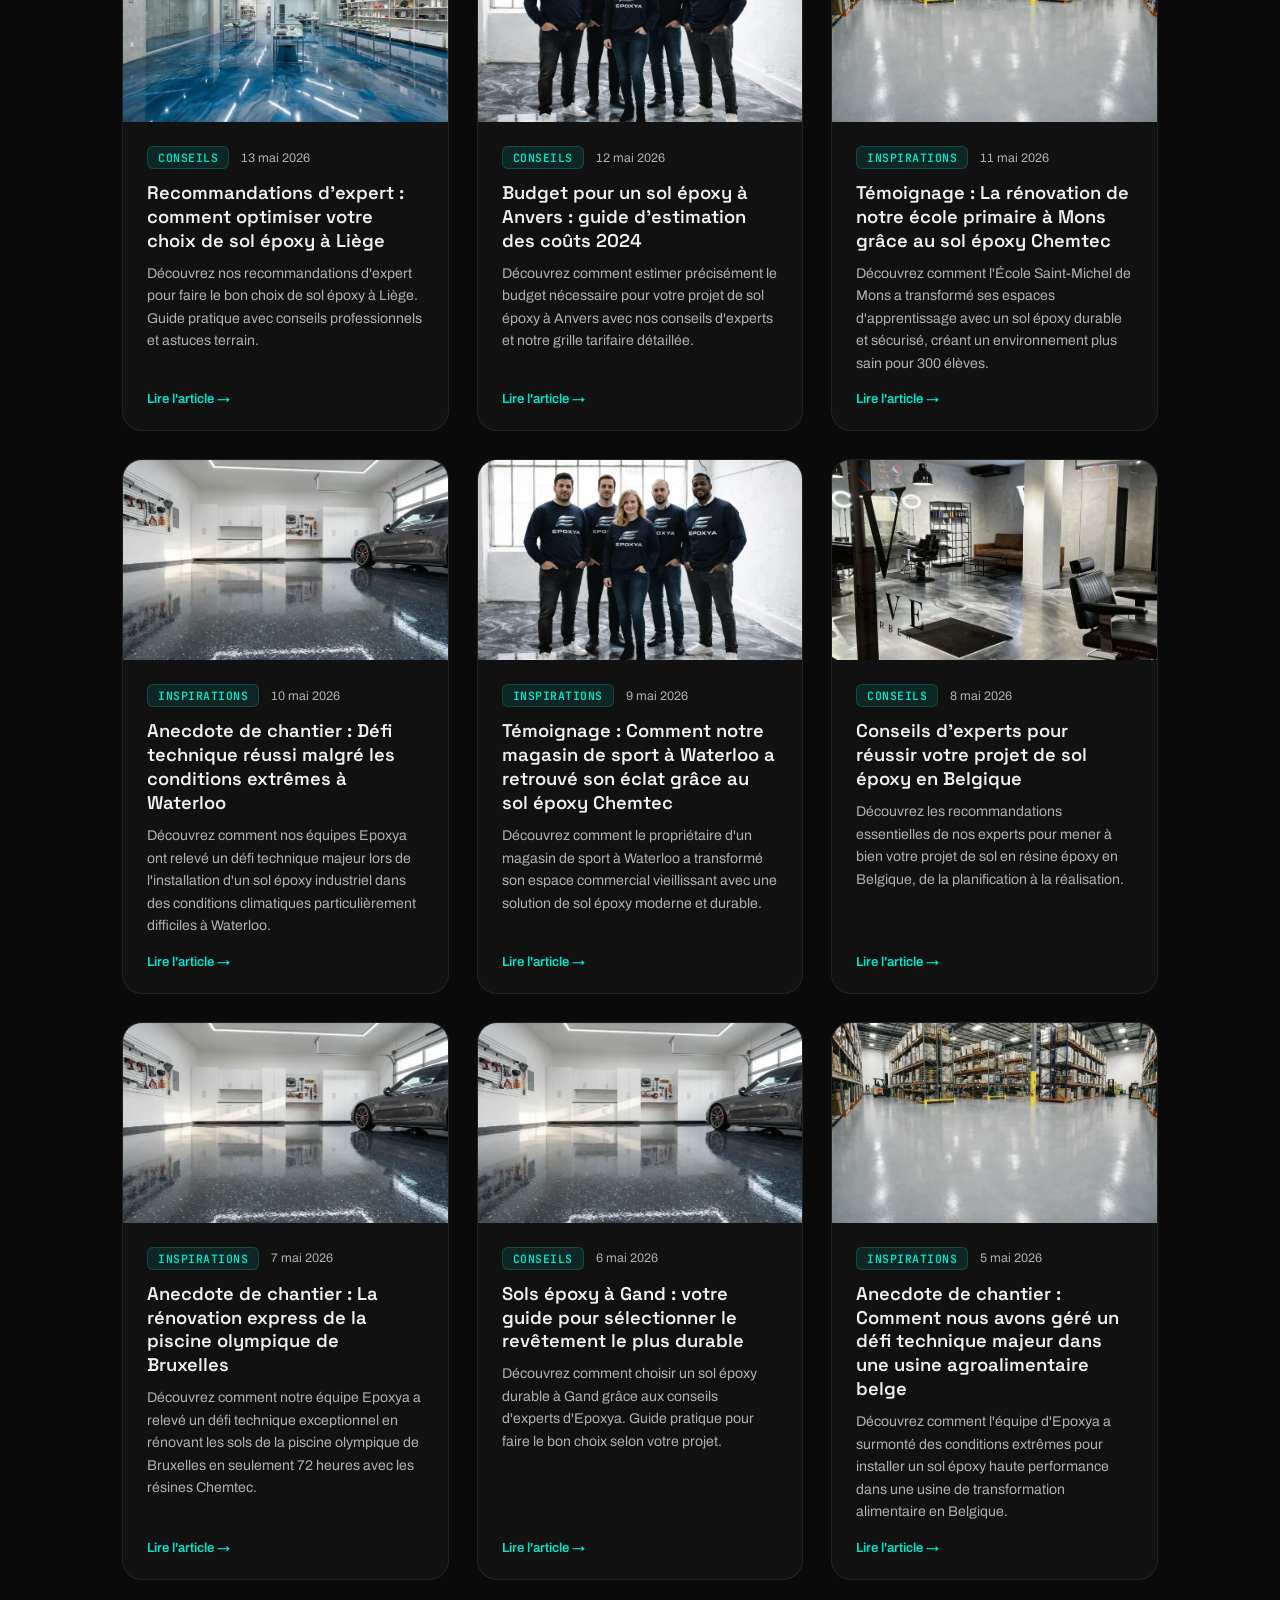
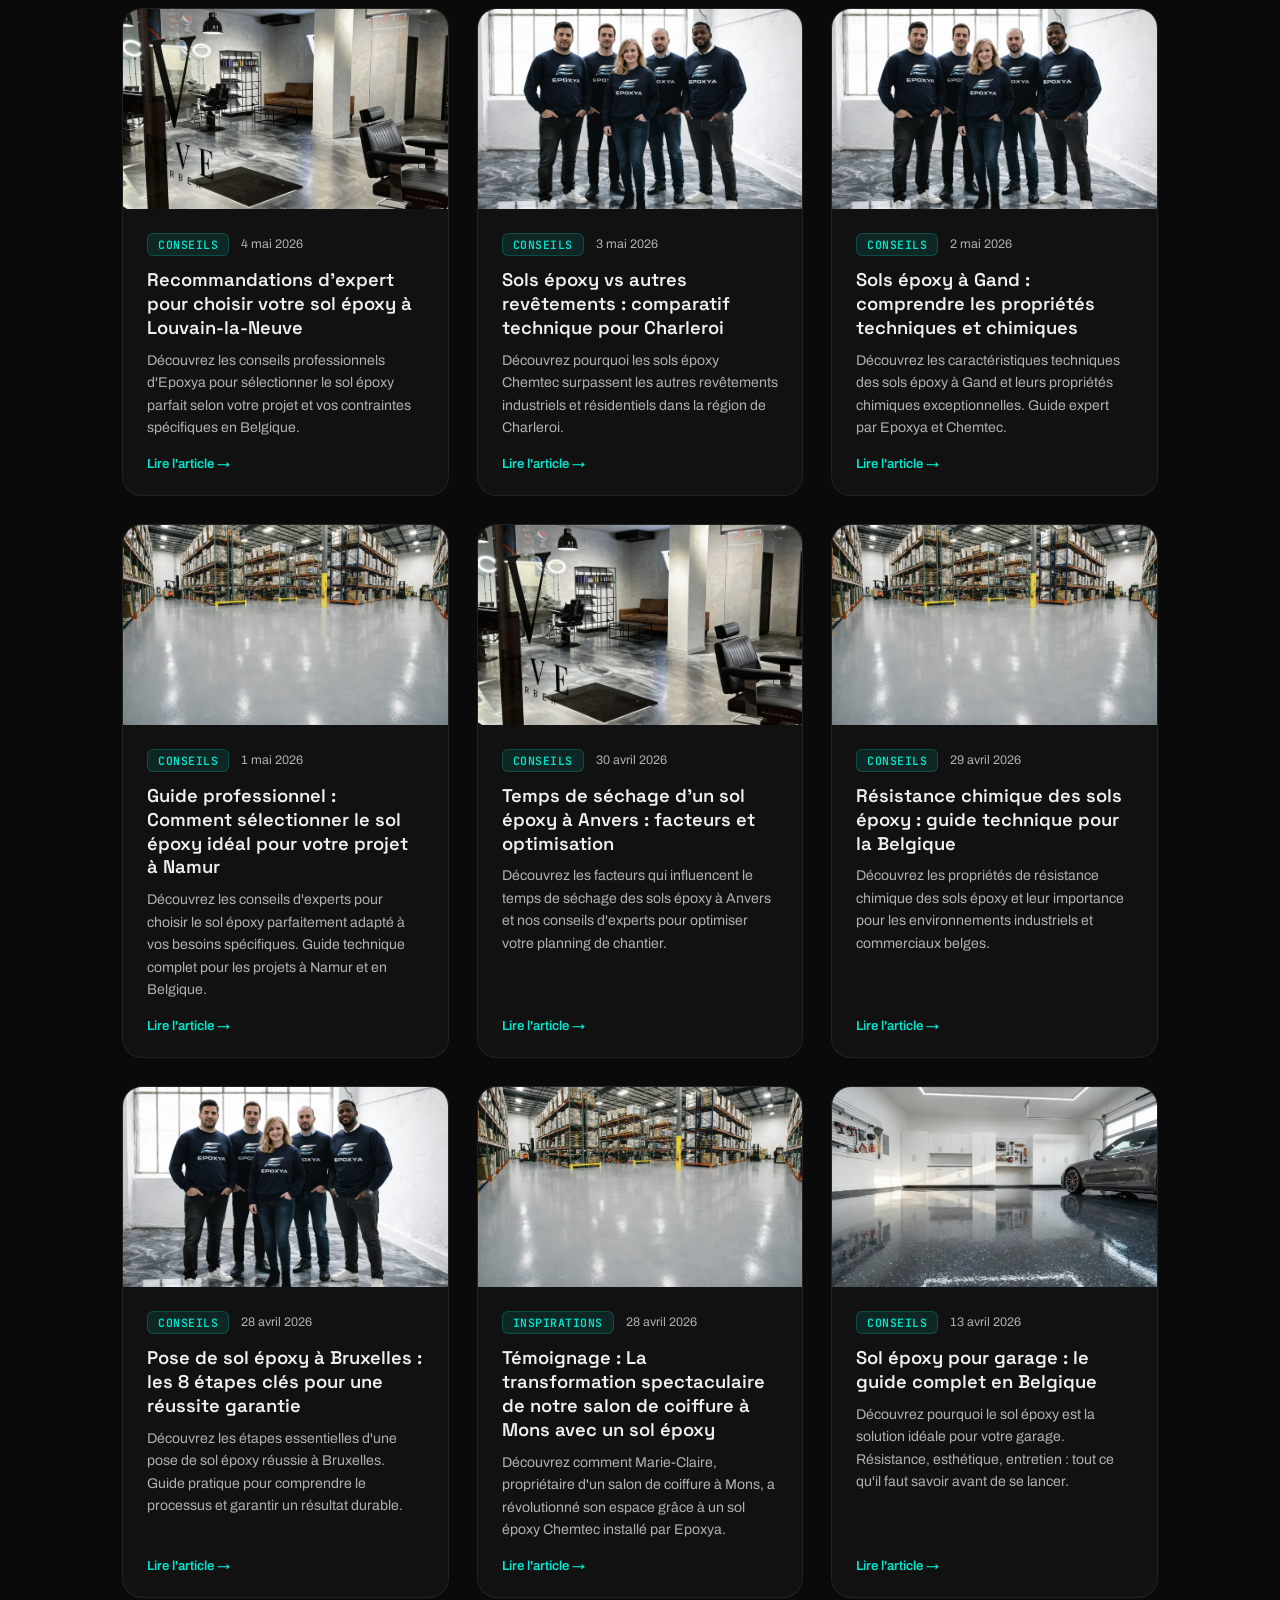
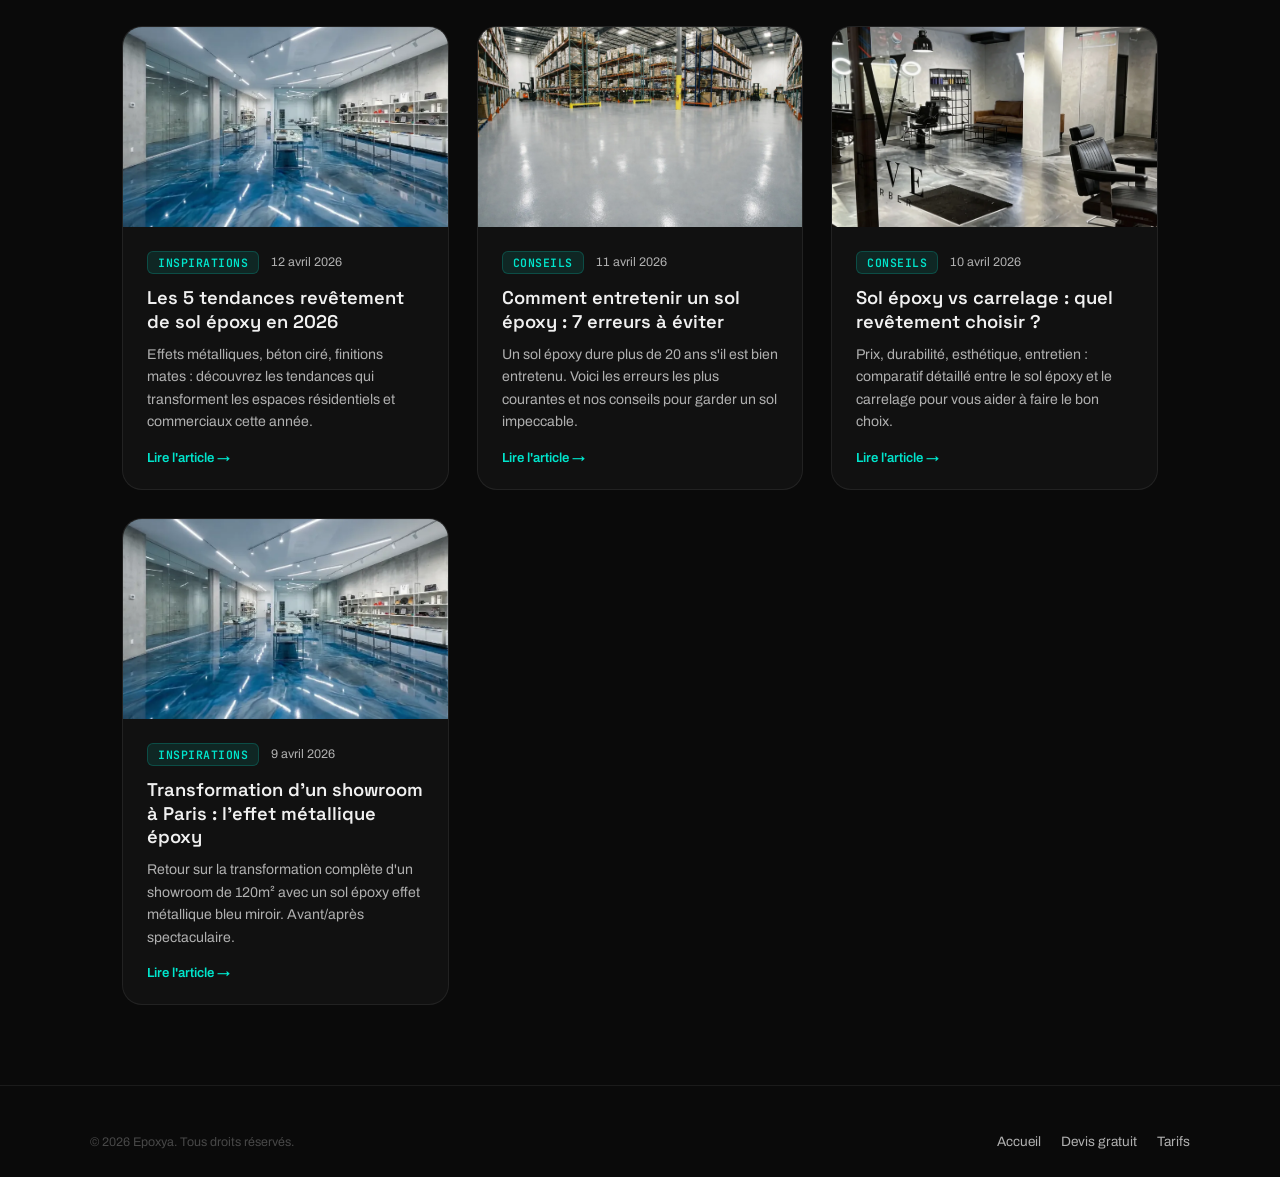
<file: blog.html>
<!DOCTYPE html>
<html lang="fr">
<head>
  <!-- GA4 chargé via Tarteaucitron après consentement RGPD (init en bas du <head>) -->
  <meta charset="UTF-8" />
  <meta name="viewport" content="width=device-width, initial-scale=1.0" />
  <title>Blog — Epoxya | Conseils & Inspirations Sol Époxy Belgique</title>
  <meta name="description" content="Conseils, tendances et inspirations sur les sols en résine époxy. Guides pratiques pour votre projet en Belgique." />
  <meta name="robots" content="index, follow" />
  <link rel="canonical" href="https://epoxya.be/blog" />
  <link rel="icon" type="image/x-icon" href="/favicon.ico" />
  <link rel="icon" type="image/png" sizes="16x16" href="/favicon-16.png" />
  <link rel="icon" type="image/png" sizes="32x32" href="/favicon-32.png" />
  <link rel="apple-touch-icon" sizes="180x180" href="/apple-touch-icon.png" />
  <link rel="manifest" href="/manifest.json" />
  <meta name="theme-color" content="#00e5cc" />
  <link rel="preconnect" href="https://fonts.googleapis.com" />
  <link rel="preconnect" href="https://fonts.gstatic.com" crossorigin />
  <link href="https://fonts.googleapis.com/css2?family=Space+Grotesk:wght@300;400;500;600;700&family=Archivo:wght@300;400;500;600;700&family=JetBrains+Mono:wght@400;500&display=swap" rel="stylesheet" />
  <style>
    .skip-link { position: absolute; top: -40px; left: 0; background: var(--accent, #00e5cc); color: #000; padding: 8px 16px; z-index: 10000; font-weight: 600; text-decoration: none; } .skip-link:focus { top: 0; }
    .sr-only { position: absolute; width: 1px; height: 1px; padding: 0; margin: -1px; overflow: hidden; clip: rect(0,0,0,0); border: 0; }
    :root {
      --accent: #00e5cc;
      --accent-rgb: 0, 229, 204;
      --accent-light: #33ffee;
      --bg: #0a0a0a;
      --bg2: #0f1115;
      --text-primary: #f0f0f0;
      --text-secondary: #b0b0b0;
      --glass-bg: rgba(255, 255, 255, 0.03);
      --glass-border: rgba(255, 255, 255, 0.07);
    }

    *, *::before, *::after { box-sizing: border-box; margin: 0; padding: 0; }
    html { scroll-behavior: smooth; }
    body {
      background: var(--bg);
      color: var(--text-primary);
      font-family: 'Archivo', sans-serif;
      overflow-x: hidden;
    }
    ::selection { background: var(--accent); color: #000; }
    ::-webkit-scrollbar { width: 6px; }
    ::-webkit-scrollbar-track { background: #111; }
    ::-webkit-scrollbar-thumb { background: linear-gradient(180deg, #00e5cc, #007a6e); border-radius: 3px; }

    /* ─── Navbar ─── */
    #navbar {
      position: fixed; top: 0; left: 0; right: 0; z-index: 1000;
      background: rgba(10, 10, 10, 0.85);
      backdrop-filter: blur(24px); -webkit-backdrop-filter: blur(24px);
      border-bottom: 1px solid var(--glass-border);
    }
    .nav-inner {
      max-width: 1200px; margin: 0 auto; padding: 16px 40px;
      display: flex; justify-content: space-between; align-items: center;
    }
    .nav-logo { display: flex; align-items: center; gap: 10px; text-decoration: none; }
    .nav-logo img { height: 36px; width: auto; }
    .nav-right { display: flex; align-items: center; gap: 24px; }
    .nav-phone {
      display: flex; align-items: center; gap: 8px;
      color: var(--text-primary); text-decoration: none;
      font-size: 0.9rem; font-weight: 500;
    }
    .nav-phone svg { width: 18px; height: 18px; }
    .nav-blog {
      color: var(--accent); text-decoration: none;
      font-size: 0.9rem; font-weight: 600;
    }
    .nav-cta {
      color: var(--bg); background: var(--accent);
      padding: 10px 24px; border-radius: 8px;
      font-weight: 600; font-size: 0.85rem;
      text-decoration: none;
      transition: box-shadow 0.25s ease, transform 0.2s ease;
    }
    .nav-cta:hover { box-shadow: 0 0 20px rgba(var(--accent-rgb), 0.45); transform: translateY(-1px); }

    /* ─── Blog Hero ─── */
    .blog-hero {
      padding: 140px 32px 60px; text-align: center;
      background: linear-gradient(180deg, var(--bg) 0%, rgba(0,229,204,0.04) 100%);
    }
    .blog-hero h1 {
      font-family: 'Space Grotesk', sans-serif;
      font-size: clamp(2rem, 4vw, 3.2rem);
      font-weight: 700; margin-bottom: 12px;
    }
    .blog-hero p { color: var(--text-secondary); font-size: 1.05rem; max-width: 500px; margin: 0 auto; }

    /* ─── Category Filter ─── */
    .blog-filters {
      display: flex; gap: 12px; justify-content: center;
      padding: 0 32px 40px; flex-wrap: wrap;
    }
    .filter-btn {
      background: var(--glass-bg); border: 1px solid var(--glass-border);
      border-radius: 100px; padding: 8px 20px;
      color: var(--text-secondary); font-size: 0.85rem;
      cursor: pointer; transition: all 0.2s;
      font-family: 'Archivo', sans-serif;
    }
    .filter-btn:hover { border-color: rgba(var(--accent-rgb), 0.3); color: var(--text-primary); }
    .filter-btn.active {
      background: rgba(var(--accent-rgb), 0.1);
      border-color: var(--accent); color: var(--accent); font-weight: 600;
    }

    /* ─── Articles Grid ─── */
    .blog-grid {
      max-width: 1100px; margin: 0 auto; padding: 0 32px 80px;
      display: grid; grid-template-columns: repeat(3, 1fr); gap: 28px;
    }
    .article-card {
      background: var(--glass-bg);
      border: 1px solid var(--glass-border);
      border-radius: 20px; overflow: hidden;
      transition: transform 0.3s, border-color 0.3s;
      text-decoration: none; color: inherit;
      display: flex; flex-direction: column;
    }
    .article-card:hover { transform: translateY(-5px); border-color: rgba(var(--accent-rgb), 0.25); }
    .article-card-img {
      width: 100%; height: 200px; object-fit: cover; display: block;
    }
    .article-card-body { padding: 24px; flex: 1; display: flex; flex-direction: column; }
    .article-card-meta {
      display: flex; gap: 12px; align-items: center; margin-bottom: 12px;
    }
    .article-category {
      background: rgba(var(--accent-rgb), 0.1);
      border: 1px solid rgba(var(--accent-rgb), 0.2);
      border-radius: 6px; padding: 3px 10px;
      font-size: 0.72rem; font-weight: 600; color: var(--accent);
      font-family: 'JetBrains Mono', monospace; text-transform: uppercase; letter-spacing: 0.5px;
    }
    .article-date { font-size: 0.78rem; color: var(--text-secondary); }
    .article-card h2 {
      font-family: 'Space Grotesk', sans-serif;
      font-size: 1.15rem; font-weight: 600; margin-bottom: 10px; line-height: 1.3;
    }
    .article-card p {
      font-size: 0.88rem; color: var(--text-secondary); line-height: 1.6; flex: 1;
    }
    .article-read {
      margin-top: 16px; font-size: 0.82rem; color: var(--accent);
      font-weight: 600; display: flex; align-items: center; gap: 6px;
    }

    /* ─── Footer ─── */
    footer {
      background: var(--bg); border-top: 1px solid var(--glass-border);
      padding: 48px 32px 28px;
    }
    .footer-simple {
      max-width: 1100px; margin: 0 auto;
      display: flex; justify-content: space-between; align-items: center;
      flex-wrap: wrap; gap: 16px;
    }
    .footer-simple a { color: var(--text-secondary); text-decoration: none; font-size: 0.85rem; transition: color 0.2s; }
    .footer-simple a:hover { color: var(--accent); }
    .footer-copy { font-size: 0.78rem; color: rgba(255,255,255,0.25); }

    /* ─── Responsive ─── */
    @media (max-width: 1024px) {
      .blog-grid { grid-template-columns: repeat(2, 1fr); }
      .nav-inner { padding: 14px 24px; }
    }
    @media (max-width: 768px) {
      .blog-grid { grid-template-columns: 1fr; padding: 0 16px 60px; }
      .nav-phone { display: none; }
      .nav-inner { padding: 12px 16px; }
      .nav-logo img { height: 28px; }
      .nav-right { gap: 14px; }
      .nav-cta { padding: 8px 16px; font-size: 0.78rem; }
      .nav-blog { font-size: 0.82rem; }
      .blog-hero { padding: 120px 16px 40px; }
      .blog-hero h1 { font-size: 1.8rem; }
      .blog-hero p { font-size: 0.9rem; }
      .blog-filters { padding: 0 16px 28px; }
      .article-card-img { height: 180px; }
      .footer-simple { flex-direction: column; text-align: center; }
    }
  </style>
  <!-- Tarteaucitron — gestion du consentement cookies (RGPD) -->
  <script src="/assets/tarteaucitron/tarteaucitron.js"></script>
  <link rel="stylesheet" href="/assets/tarteaucitron/tarteaucitron-custom.css">
  <script>
    tarteaucitron.init({
        "privacyUrl": "/confidentialite.html",
        "bodyPosition": "bottom",
        "hashtag": "#tarteaucitron",
        "cookieName": "tarteaucitron",
        "orientation": "middle",
        "groupServices": false,
        "showDetailsOnClick": true,
        "serviceDefaultState": "wait",
        "showAlertSmall": false,
        "cookieslist": true,
        "closePopup": false,
        "showIcon": true,
        "iconPosition": "BottomRight",
        "adblocker": false,
        "DenyAllCta": true,
        "AcceptAllCta": true,
        "highPrivacy": true,
        "handleBrowserDNTRequest": false,
        "removeCredit": false,
        "moreInfoLink": true,
        "useExternalCss": false,
        "useExternalJs": false,
        "readmoreLink": "/confidentialite.html",
        "mandatory": true,
        "mandatoryCta": true,
        "googleConsentMode": true,
        "partnersList": false
    });

    tarteaucitron.user.gtagUa = 'G-E133YGKSHF';
    (tarteaucitron.job = tarteaucitron.job || []).push('gtag');
  </script>
</head>
<body>

  <a href="#main-content" class="skip-link">Aller au contenu principal</a>

  <!-- Navbar -->
  <nav id="navbar">
    <div class="nav-inner">
      <a href="index.html" class="nav-logo" aria-label="Accueil Epoxya">
        <img src="logo.webp" alt="Epoxya" />
      </a>
      <div class="nav-right">
        <a href="tel:+32486804357" class="nav-phone">
          <svg aria-hidden="true" viewBox="0 0 24 24" fill="none" stroke="currentColor" stroke-width="2" stroke-linecap="round" stroke-linejoin="round"><path d="M22 16.92v3a2 2 0 0 1-2.18 2 19.79 19.79 0 0 1-8.63-3.07 19.5 19.5 0 0 1-6-6A19.79 19.79 0 0 1 2.12 4.18 2 2 0 0 1 4.11 2h3a2 2 0 0 1 2 1.72c.127.96.362 1.903.7 2.81a2 2 0 0 1-.45 2.11L8.09 9.91a16 16 0 0 0 6 6l1.27-1.27a2 2 0 0 1 2.11-.45c.907.338 1.85.573 2.81.7A2 2 0 0 1 22 16.92z"/></svg>
          +32 486 804 357
        </a>
        <a href="blog.html" class="nav-blog">Blog</a>
        <a href="index.html#devis" class="nav-cta">Devis gratuit</a>
      </div>
    </div>
  </nav>

  <!-- Blog Hero -->
  <main id="main-content">
  <div class="blog-hero">
    <h1>Blog Epoxya</h1>
    <p>Conseils, tendances et inspirations pour vos projets de sols époxy en Belgique</p>
  </div>

  <!-- Filters -->
  <div class="blog-filters">
    <button class="filter-btn active" data-filter="all">Tous</button>
    <button class="filter-btn" data-filter="Conseils">Conseils</button>
    <button class="filter-btn" data-filter="Inspirations">Inspirations</button>
  </div>

  <!-- Articles Grid -->
  <div class="blog-grid" id="blogGrid"></div>

  </main>

  <!-- Footer -->
  <footer>
    <div class="footer-simple">
      <span class="footer-copy">&copy; 2026 Epoxya. Tous droits réservés.</span>
      <div style="display:flex;gap:20px;">
        <a href="index.html">Accueil</a>
        <a href="index.html#devis">Devis gratuit</a>
        <a href="index.html#tarifs">Tarifs</a>
      </div>
    </div>
  </footer>

  <script>
    /* Load articles from JSON */
    const grid = document.getElementById('blogGrid');
    let allArticles = [];

    fetch('blog/articles.json')
      .then(r => r.json())
      .then(articles => {
        allArticles = articles;
        renderArticles(articles);
      })
      .catch(() => {
        grid.innerHTML = '<p style="text-align:center;color:var(--text-secondary);grid-column:1/-1;padding:60px 0;">Aucun article pour le moment. Revenez bientôt !</p>';
      });

    function renderArticles(articles) {
      grid.innerHTML = '';
      if (articles.length === 0) {
        grid.innerHTML = '<p style="text-align:center;color:var(--text-secondary);grid-column:1/-1;padding:60px 0;">Aucun article dans cette catégorie.</p>';
        return;
      }
      articles.forEach(a => {
        const card = document.createElement('a');
        card.className = 'article-card';
        card.href = `article.html?slug=${a.slug}`;
        card.innerHTML = `
          <img src="${a.image}" alt="${a.title}" class="article-card-img" />
          <div class="article-card-body">
            <div class="article-card-meta">
              <span class="article-category">${a.category}</span>
              <span class="article-date">${formatDate(a.date)}</span>
            </div>
            <h2>${a.title}</h2>
            <p>${a.excerpt}</p>
            <span class="article-read">Lire l'article &rarr;</span>
          </div>
        `;
        grid.appendChild(card);
      });
    }

    function formatDate(dateStr) {
      const d = new Date(dateStr);
      return d.toLocaleDateString('fr-BE', { day: 'numeric', month: 'long', year: 'numeric' });
    }

    /* Category filter */
    document.querySelectorAll('.filter-btn').forEach(btn => {
      btn.addEventListener('click', () => {
        document.querySelectorAll('.filter-btn').forEach(b => b.classList.remove('active'));
        btn.classList.add('active');
        const filter = btn.dataset.filter;
        if (filter === 'all') {
          renderArticles(allArticles);
        } else {
          renderArticles(allArticles.filter(a => a.category === filter));
        }
      });
    });
  </script>
</body>
</html>
</file>
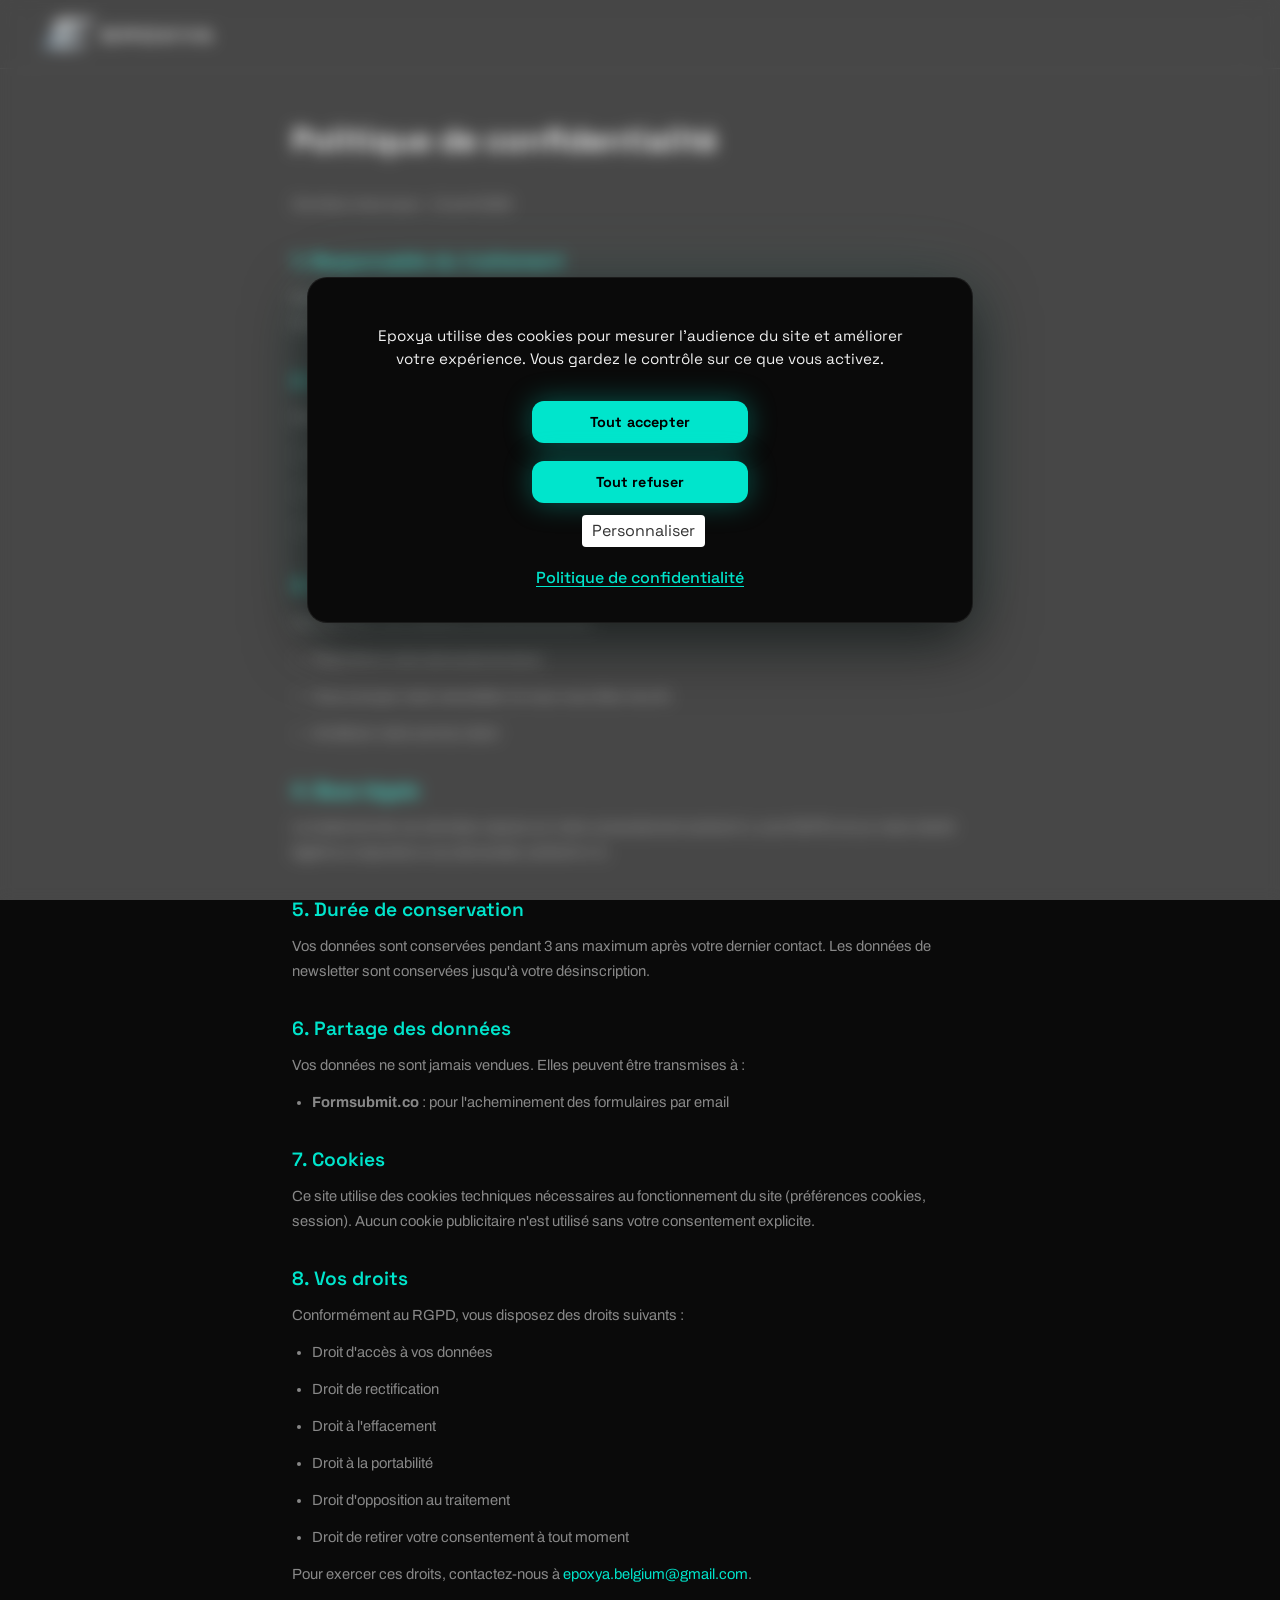
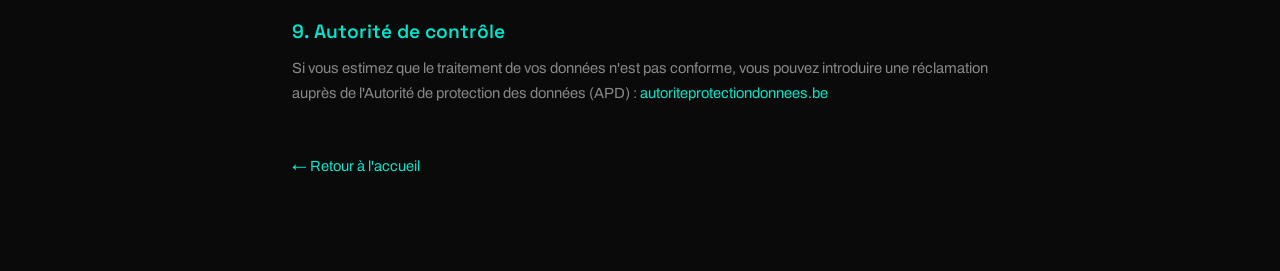
<file: confidentialite.html>
<!DOCTYPE html>
<html lang="fr">
<head>
  <!-- GA4 chargé via Tarteaucitron après consentement RGPD (init en bas du <head>) -->
  <meta charset="UTF-8" />
  <meta name="viewport" content="width=device-width, initial-scale=1.0" />
  <title>Politique de confidentialité — Epoxya</title>
  <meta name="robots" content="noindex" />
  <link rel="icon" type="image/x-icon" href="/favicon.ico" />
  <link rel="icon" type="image/png" sizes="16x16" href="/favicon-16.png" />
  <link rel="icon" type="image/png" sizes="32x32" href="/favicon-32.png" />
  <link rel="apple-touch-icon" sizes="180x180" href="/apple-touch-icon.png" />
  <link rel="manifest" href="/manifest.json" />
  <link href="https://fonts.googleapis.com/css2?family=Space+Grotesk:wght@400;700&family=Archivo:wght@400;500&display=swap" rel="stylesheet" />
  <style>
    *{box-sizing:border-box;margin:0;padding:0}body{background:#0a0a0a;color:#f0f0f0;font-family:'Archivo',sans-serif}
    .container{max-width:760px;margin:0 auto;padding:120px 32px 80px}
    a{color:#00e5cc;text-decoration:none}a:hover{text-decoration:underline}
    h1{font-family:'Space Grotesk',sans-serif;font-size:2rem;font-weight:700;margin-bottom:32px}
    h2{font-family:'Space Grotesk',sans-serif;font-size:1.2rem;font-weight:600;margin:32px 0 12px;color:#00e5cc}
    p,li{color:#888;font-size:0.92rem;line-height:1.7;margin-bottom:12px}
    ul{margin-left:20px}
    nav{position:fixed;top:0;left:0;right:0;z-index:1000;background:rgba(10,10,10,0.9);backdrop-filter:blur(24px);border-bottom:1px solid rgba(255,255,255,0.07);padding:16px 40px}
    nav a{display:flex;align-items:center;gap:10px;text-decoration:none}
    nav img{height:36px}
  </style>
  <!-- Tarteaucitron — gestion du consentement cookies (RGPD) -->
  <script src="/assets/tarteaucitron/tarteaucitron.js"></script>
  <link rel="stylesheet" href="/assets/tarteaucitron/tarteaucitron-custom.css">
  <script>
    tarteaucitron.init({
        "privacyUrl": "/confidentialite.html",
        "bodyPosition": "bottom",
        "hashtag": "#tarteaucitron",
        "cookieName": "tarteaucitron",
        "orientation": "middle",
        "groupServices": false,
        "showDetailsOnClick": true,
        "serviceDefaultState": "wait",
        "showAlertSmall": false,
        "cookieslist": true,
        "closePopup": false,
        "showIcon": true,
        "iconPosition": "BottomRight",
        "adblocker": false,
        "DenyAllCta": true,
        "AcceptAllCta": true,
        "highPrivacy": true,
        "handleBrowserDNTRequest": false,
        "removeCredit": false,
        "moreInfoLink": true,
        "useExternalCss": false,
        "useExternalJs": false,
        "readmoreLink": "/confidentialite.html",
        "mandatory": true,
        "mandatoryCta": true,
        "googleConsentMode": true,
        "partnersList": false
    });

    tarteaucitron.user.gtagUa = 'G-E133YGKSHF';
    (tarteaucitron.job = tarteaucitron.job || []).push('gtag');
  </script>
</head>
<body>
  <nav><a href="index.html"><img src="logo.webp" alt="Epoxya" /></a></nav>
  <div class="container">
    <h1>Politique de confidentialité</h1>
    <p>Dernière mise à jour : 13 avril 2026</p>

    <h2>1. Responsable du traitement</h2>
    <p>Epoxya, Belgique<br>Email : <a href="mailto:epoxya.belgium@gmail.com">epoxya.belgium@gmail.com</a></p>

    <h2>2. Données collectées</h2>
    <p>Nous collectons les données suivantes uniquement lorsque vous les fournissez volontairement :</p>
    <ul>
      <li><strong>Formulaire de devis</strong> : nom, téléphone, email, ville, type de projet, surface, description</li>
      <li><strong>Newsletter</strong> : adresse email</li>
      <li><strong>Chatbot</strong> : les messages que vous envoyez dans le chat</li>
    </ul>

    <h2>3. Finalité du traitement</h2>
    <p>Vos données sont utilisées exclusivement pour :</p>
    <ul>
      <li>Répondre à votre demande de devis</li>
      <li>Vous envoyer notre newsletter (si vous vous êtes inscrit)</li>
      <li>Améliorer notre service client</li>
    </ul>

    <h2>4. Base légale</h2>
    <p>Le traitement de vos données repose sur votre consentement (article 6.1.a du RGPD) et sur notre intérêt légitime à répondre à vos demandes (article 6.1.f).</p>

    <h2>5. Durée de conservation</h2>
    <p>Vos données sont conservées pendant 3 ans maximum après votre dernier contact. Les données de newsletter sont conservées jusqu'à votre désinscription.</p>

    <h2>6. Partage des données</h2>
    <p>Vos données ne sont jamais vendues. Elles peuvent être transmises à :</p>
    <ul>
      <li><strong>Formsubmit.co</strong> : pour l'acheminement des formulaires par email</li>
    </ul>

    <h2>7. Cookies</h2>
    <p>Ce site utilise des cookies techniques nécessaires au fonctionnement du site (préférences cookies, session). Aucun cookie publicitaire n'est utilisé sans votre consentement explicite.</p>

    <h2>8. Vos droits</h2>
    <p>Conformément au RGPD, vous disposez des droits suivants :</p>
    <ul>
      <li>Droit d'accès à vos données</li>
      <li>Droit de rectification</li>
      <li>Droit à l'effacement</li>
      <li>Droit à la portabilité</li>
      <li>Droit d'opposition au traitement</li>
      <li>Droit de retirer votre consentement à tout moment</li>
    </ul>
    <p>Pour exercer ces droits, contactez-nous à <a href="mailto:epoxya.belgium@gmail.com">epoxya.belgium@gmail.com</a>.</p>

    <h2>9. Autorité de contrôle</h2>
    <p>Si vous estimez que le traitement de vos données n'est pas conforme, vous pouvez introduire une réclamation auprès de l'Autorité de protection des données (APD) : <a href="https://www.autoriteprotectiondonnees.be" target="_blank" rel="noopener">autoriteprotectiondonnees.be</a></p>

    <p style="margin-top:48px;"><a href="index.html">&larr; Retour à l'accueil</a></p>
  </div>
</body>
</html>
</file>
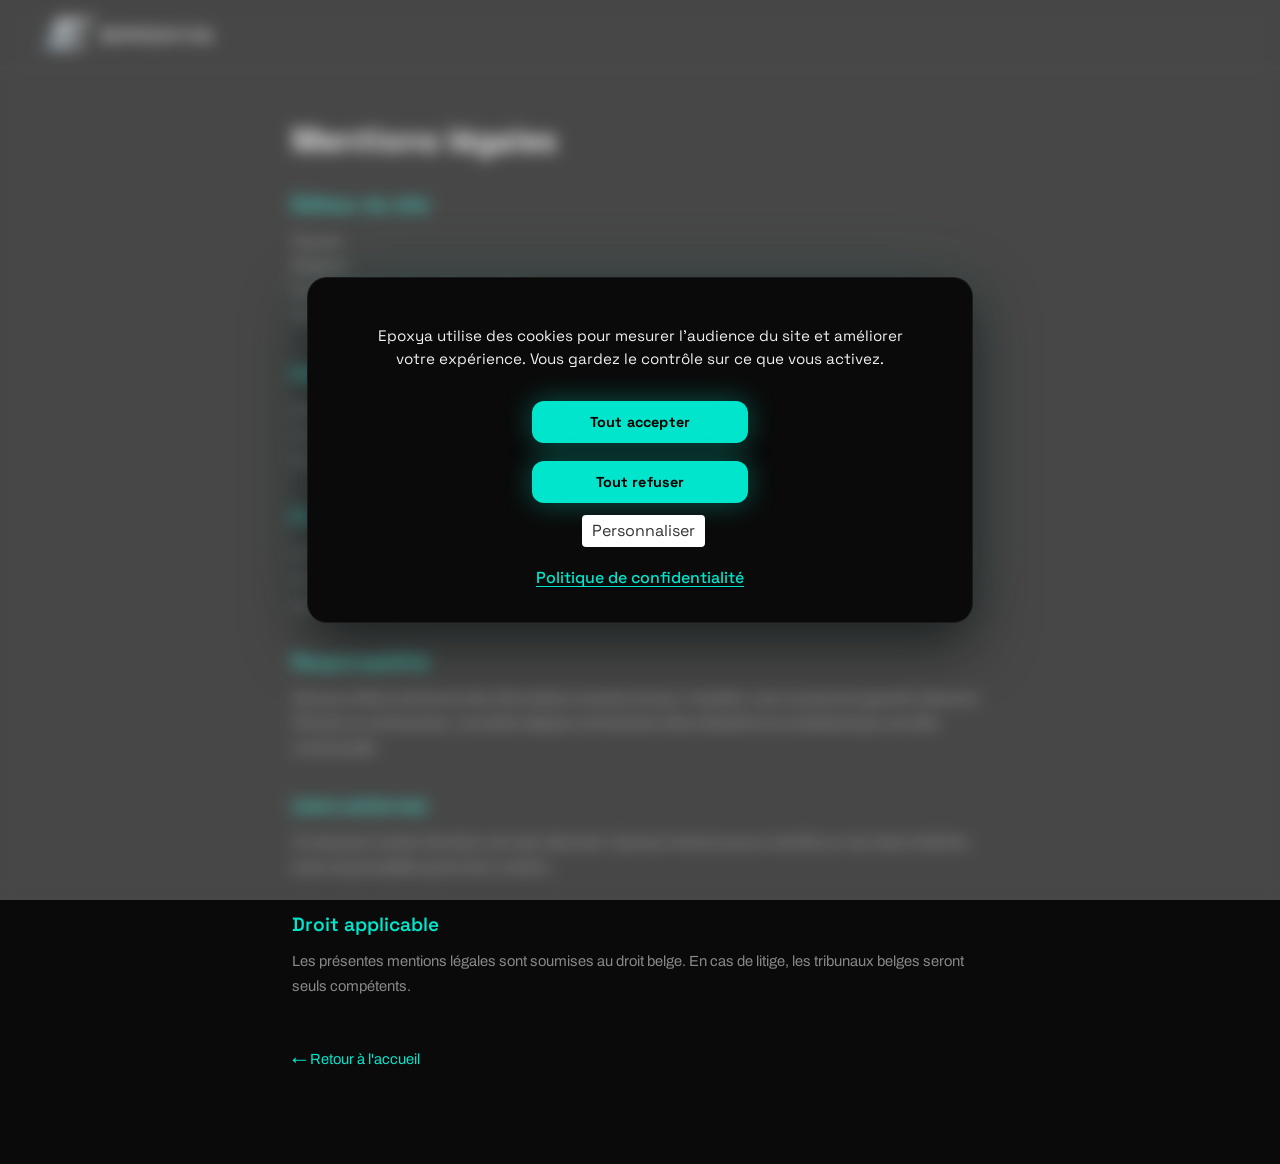
<file: mentions-legales.html>
<!DOCTYPE html>
<html lang="fr">
<head>
  <!-- GA4 chargé via Tarteaucitron après consentement RGPD (init en bas du <head>) -->
  <meta charset="UTF-8" />
  <meta name="viewport" content="width=device-width, initial-scale=1.0" />
  <title>Mentions légales — Epoxya</title>
  <meta name="robots" content="noindex" />
  <link rel="icon" type="image/x-icon" href="/favicon.ico" />
  <link rel="icon" type="image/png" sizes="16x16" href="/favicon-16.png" />
  <link rel="icon" type="image/png" sizes="32x32" href="/favicon-32.png" />
  <link rel="apple-touch-icon" sizes="180x180" href="/apple-touch-icon.png" />
  <link rel="manifest" href="/manifest.json" />
  <link href="https://fonts.googleapis.com/css2?family=Space+Grotesk:wght@400;700&family=Archivo:wght@400;500&display=swap" rel="stylesheet" />
  <style>
    *{box-sizing:border-box;margin:0;padding:0}body{background:#0a0a0a;color:#f0f0f0;font-family:'Archivo',sans-serif}
    .container{max-width:760px;margin:0 auto;padding:120px 32px 80px}
    a{color:#00e5cc;text-decoration:none}a:hover{text-decoration:underline}
    h1{font-family:'Space Grotesk',sans-serif;font-size:2rem;font-weight:700;margin-bottom:32px}
    h2{font-family:'Space Grotesk',sans-serif;font-size:1.2rem;font-weight:600;margin:32px 0 12px;color:#00e5cc}
    p,li{color:#888;font-size:0.92rem;line-height:1.7;margin-bottom:12px}
    ul{margin-left:20px}
    nav{position:fixed;top:0;left:0;right:0;z-index:1000;background:rgba(10,10,10,0.9);backdrop-filter:blur(24px);border-bottom:1px solid rgba(255,255,255,0.07);padding:16px 40px}
    nav a{display:flex;align-items:center;gap:10px;text-decoration:none}
    nav img{height:36px}
  </style>
  <!-- Tarteaucitron — gestion du consentement cookies (RGPD) -->
  <script src="/assets/tarteaucitron/tarteaucitron.js"></script>
  <link rel="stylesheet" href="/assets/tarteaucitron/tarteaucitron-custom.css">
  <script>
    tarteaucitron.init({
        "privacyUrl": "/confidentialite.html",
        "bodyPosition": "bottom",
        "hashtag": "#tarteaucitron",
        "cookieName": "tarteaucitron",
        "orientation": "middle",
        "groupServices": false,
        "showDetailsOnClick": true,
        "serviceDefaultState": "wait",
        "showAlertSmall": false,
        "cookieslist": true,
        "closePopup": false,
        "showIcon": true,
        "iconPosition": "BottomRight",
        "adblocker": false,
        "DenyAllCta": true,
        "AcceptAllCta": true,
        "highPrivacy": true,
        "handleBrowserDNTRequest": false,
        "removeCredit": false,
        "moreInfoLink": true,
        "useExternalCss": false,
        "useExternalJs": false,
        "readmoreLink": "/confidentialite.html",
        "mandatory": true,
        "mandatoryCta": true,
        "googleConsentMode": true,
        "partnersList": false
    });

    tarteaucitron.user.gtagUa = 'G-E133YGKSHF';
    (tarteaucitron.job = tarteaucitron.job || []).push('gtag');
  </script>
</head>
<body>
  <nav><a href="index.html"><img src="logo.webp" alt="Epoxya" /></a></nav>
  <div class="container">
    <h1>Mentions légales</h1>

    <h2>Éditeur du site</h2>
    <p>Epoxya<br>
    Belgique<br>
    Email : <a href="mailto:epoxya.belgium@gmail.com">epoxya.belgium@gmail.com</a><br>
    Téléphone : <a href="tel:+32486804357">+32 486 804 357</a></p>

    <h2>Hébergeur</h2>
    <p>Netlify, Inc.<br>
    512 2nd Street, Suite 200, San Francisco, CA 94107, USA<br>
    Site : <a href="https://www.netlify.com" target="_blank" rel="noopener">netlify.com</a></p>

    <h2>Propriété intellectuelle</h2>
    <p>L'ensemble du contenu de ce site (textes, images, logos, vidéos) est la propriété exclusive d'Epoxya ou de ses partenaires. Toute reproduction, représentation ou diffusion, totale ou partielle, est interdite sans autorisation préalable.</p>

    <h2>Responsabilité</h2>
    <p>Epoxya s'efforce de fournir des informations exactes et à jour. Toutefois, nous ne pouvons garantir l'absence d'erreurs ou d'omissions. Les tarifs indiqués sont donnés à titre indicatif et ne constituent pas une offre contractuelle.</p>

    <h2>Liens externes</h2>
    <p>Ce site peut contenir des liens vers des sites tiers. Epoxya n'exerce aucun contrôle sur ces sites et décline toute responsabilité quant à leur contenu.</p>

    <h2>Droit applicable</h2>
    <p>Les présentes mentions légales sont soumises au droit belge. En cas de litige, les tribunaux belges seront seuls compétents.</p>

    <p style="margin-top:48px;"><a href="index.html">&larr; Retour à l'accueil</a></p>
  </div>
</body>
</html>
</file>
<file: assets/tarteaucitron/tarteaucitron-custom.css>
/* =========================================================================
   Tarteaucitron — surcharge visuelle Epoxya
   Aligne le bandeau de consentement sur la charte graphique du site.
   Tous les sélecteurs reprennent les IDs/classes par défaut de Tarteaucitron
   et utilisent !important pour gagner contre la feuille par défaut.
   ========================================================================= */

/* Typographie globale du widget */
#tarteaucitronRoot,
#tarteaucitronRoot * {
  font-family: 'Space Grotesk', 'Archivo', system-ui, sans-serif !important;
  letter-spacing: 0 !important;
}

/* -------------------------------------------------------------------------
   Bandeau principal (orientation "middle" => modale centrée)
   ------------------------------------------------------------------------- */
html body #tarteaucitronRoot.tarteaucitronSize-middle div#tarteaucitronAlertBig,
html body #tarteaucitronRoot div#tarteaucitronAlertBig {
  background: #0a0a0a !important;
  color: #f0f0f0 !important;
  border: 1px solid rgba(255, 255, 255, 0.07) !important;
  border-radius: 20px !important;
  max-width: 600px !important;
  width: 92% !important;
  min-width: 0 !important;
  padding: 36px 32px !important;
  box-shadow: 0 20px 60px rgba(0, 0, 0, 0.6),
              0 0 80px rgba(0, 229, 204, 0.08) !important;
}

/* Neutraliser l'en-tête "☝️ 🍪" injecté en ::before */
#tarteaucitronRoot.tarteaucitronSize-middle #tarteaucitronAlertBig::before,
#tarteaucitronRoot.tarteaucitronSize-popup  #tarteaucitronAlertBig::before,
#tarteaucitronRoot #tarteaucitronAlertBig::before {
  content: "" !important;
  display: none !important;
}

/* Texte du bandeau */
#tarteaucitronAlertBig #tarteaucitronDisclaimerAlert,
#tarteaucitronAlertBig #tarteaucitronDisclaimerAlert strong {
  color: #f0f0f0 !important;
  font-size: 0.95rem !important;
  line-height: 1.55 !important;
  font-weight: 400 !important;
  margin-bottom: 18px !important;
  display: block !important;
}

/* -------------------------------------------------------------------------
   Boutons d'action — Tout accepter / Tout refuser / Personnaliser
   Tous strictement identiques pour conformité CNIL (pas de hiérarchie visuelle)
   ------------------------------------------------------------------------- */
#tarteaucitronRoot #tarteaucitronAlertBig button.tarteaucitronCTAButton,
#tarteaucitronRoot #tarteaucitronAlertBig #tarteaucitronPersonalize2,
#tarteaucitronRoot #tarteaucitronAlertBig #tarteaucitronAllAllowed2,
#tarteaucitronRoot #tarteaucitronAlertBig #tarteaucitronAllDenied2,
#tarteaucitronRoot.tarteaucitronSize-middle button.tarteaucitronCTAButton,
#tarteaucitronRoot.tarteaucitronSize-popup  button.tarteaucitronCTAButton {
  background: #00e5cc !important;
  color: #000 !important;
  border: none !important;
  border-radius: 12px !important;
  padding: 14px 28px !important;
  margin: 6px 6px !important;
  font-family: 'Space Grotesk', sans-serif !important;
  font-size: 0.9rem !important;
  font-weight: 700 !important;
  letter-spacing: 0.01em !important;
  text-transform: none !important;
  cursor: pointer !important;
  box-shadow: 0 0 28px rgba(0, 229, 204, 0.35) !important;
  transition: background 0.25s ease, transform 0.2s ease,
              box-shadow 0.25s ease !important;
  min-width: 160px !important;
  text-align: center !important;
}

#tarteaucitronRoot #tarteaucitronAlertBig button.tarteaucitronCTAButton:hover,
#tarteaucitronRoot #tarteaucitronAlertBig #tarteaucitronPersonalize2:hover,
#tarteaucitronRoot #tarteaucitronAlertBig #tarteaucitronAllAllowed2:hover,
#tarteaucitronRoot #tarteaucitronAlertBig #tarteaucitronAllDenied2:hover {
  background: #33ffee !important;
  transform: translateY(-1px) !important;
  box-shadow: 0 0 36px rgba(0, 229, 204, 0.55) !important;
}

#tarteaucitronRoot #tarteaucitronAlertBig button.tarteaucitronCTAButton:focus-visible {
  outline: 2px solid #ffffff !important;
  outline-offset: 2px !important;
}

/* Conteneur des boutons : alignement flex propre.
   IMPORTANT — scopé à .tarteaucitronBeforeVisible (classe ajoutée par
   openAlert et retirée par closeAlert) pour que `display: flex !important`
   n'écrase PAS l'inline `display: none` que tarteaucitron pose à la
   fermeture. Sans ce scope, la bannière reste visible après "Tout accepter"
   et capte tous les clics au centre du viewport. */
#tarteaucitronRoot.tarteaucitronBeforeVisible #tarteaucitronAlertBig {
  display: flex !important;
  flex-direction: column !important;
  align-items: center !important;
  gap: 6px !important;
}
#tarteaucitronAlertBig #tarteaucitronDisclaimerAlert {
  flex: 0 0 auto !important;
}

@media (min-width: 600px) {
  #tarteaucitronRoot.tarteaucitronBeforeVisible #tarteaucitronAlertBig {
    flex-direction: column !important;
  }
}

/* -------------------------------------------------------------------------
   Lien "Politique de confidentialité"
   ------------------------------------------------------------------------- */
#tarteaucitronAlertBig #tarteaucitronPrivacyUrl,
#tarteaucitronAlertBig #tarteaucitronPrivacyUrlDialog,
#tarteaucitron #tarteaucitronPrivacyUrl,
#tarteaucitron #tarteaucitronPrivacyUrlDialog {
  background: transparent !important;
  color: #00e5cc !important;
  padding: 0 !important;
  margin-top: 14px !important;
  font-size: 0.85rem !important;
  font-weight: 500 !important;
  text-decoration: underline !important;
  text-underline-offset: 3px !important;
  border-radius: 0 !important;
  box-shadow: none !important;
  display: inline-block !important;
  min-width: 0 !important;
  transition: color 0.2s ease !important;
}
#tarteaucitronAlertBig #tarteaucitronPrivacyUrl:hover,
#tarteaucitronAlertBig #tarteaucitronPrivacyUrlDialog:hover {
  color: #ffffff !important;
  background: transparent !important;
}

/* -------------------------------------------------------------------------
   Icône flottante (réouvrir le panneau)
   ------------------------------------------------------------------------- */
#tarteaucitronIcon {
  background: transparent !important;
}
#tarteaucitronIcon #tarteaucitronManager {
  background: #00e5cc !important;
  color: #000 !important;
  border-radius: 999px !important;
  padding: 10px 16px !important;
  font-family: 'Space Grotesk', sans-serif !important;
  font-size: 0.8rem !important;
  font-weight: 700 !important;
  box-shadow: 0 6px 20px rgba(0, 229, 204, 0.35) !important;
  border: none !important;
  cursor: pointer !important;
  transition: background 0.2s ease, transform 0.2s ease !important;
}
#tarteaucitronIcon #tarteaucitronManager:hover {
  background: #33ffee !important;
  transform: translateY(-1px) !important;
}
#tarteaucitronIcon #tarteaucitronManager img {
  display: none !important;
}

/* -------------------------------------------------------------------------
   Panneau de personnalisation (modal détaillé)
   ------------------------------------------------------------------------- */
#tarteaucitron #tarteaucitronServices,
#tarteaucitron #tarteaucitronClosePanel {
  background: #0f1115 !important;
  color: #f0f0f0 !important;
}
#tarteaucitron #tarteaucitronServices {
  border-radius: 20px !important;
  border: 1px solid rgba(255, 255, 255, 0.07) !important;
}
#tarteaucitron #tarteaucitronServices_mandatory .tarteaucitronTitle button,
#tarteaucitron .tarteaucitronMainLine,
#tarteaucitron .tarteaucitronBorder,
#tarteaucitron #tarteaucitronInfo {
  background: #0a0a0a !important;
  color: #f0f0f0 !important;
  border-color: rgba(255, 255, 255, 0.07) !important;
}
#tarteaucitron #tarteaucitronClosePanel {
  background: #00e5cc !important;
  color: #000 !important;
  font-weight: 700 !important;
}
#tarteaucitronRoot .tarteaucitronAllow,
#tarteaucitronRoot .tarteaucitronDeny {
  background: #00e5cc !important;
  color: #000 !important;
  border-radius: 8px !important;
  font-weight: 700 !important;
}
#tarteaucitronRoot .tarteaucitronAllow:not(.tarteaucitronIsSelected),
#tarteaucitronRoot .tarteaucitronDeny:not(.tarteaucitronIsSelected) {
  background: rgba(255, 255, 255, 0.08) !important;
  color: #f0f0f0 !important;
}

/* -------------------------------------------------------------------------
   Masquage explicite d'éventuels emojis résiduels
   ------------------------------------------------------------------------- */
.tarteaucitron-emoji,
#tarteaucitronAlertBig .tarteaucitronEmoji {
  display: none !important;
}
</file>
